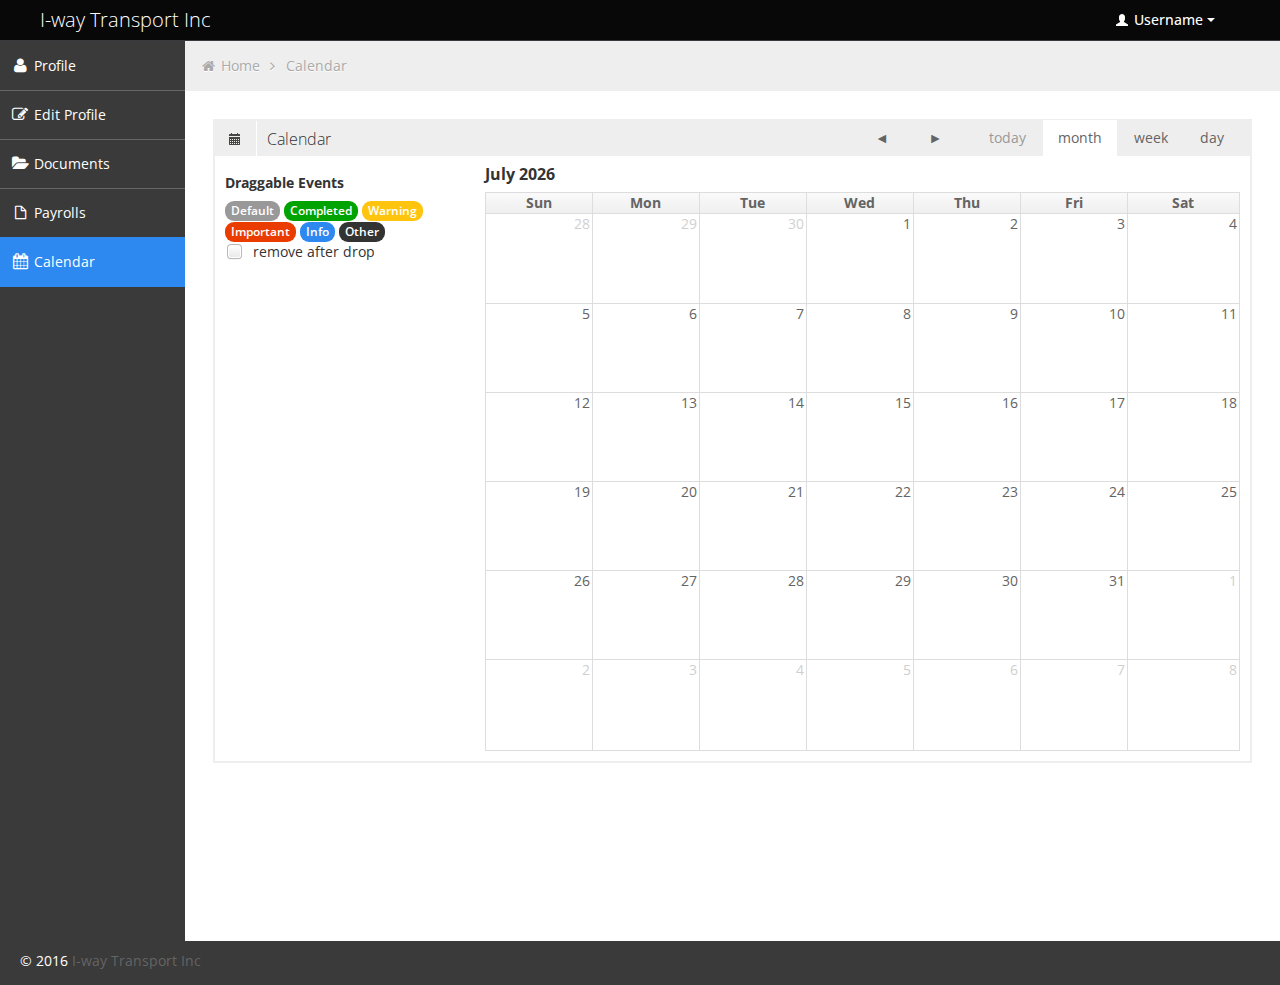
<file: Dashboard/calendar.html>
<!DOCTYPE html>
<html lang="en">
<head>
	
	<!-- start: Meta -->
	<meta charset="utf-8">
	<title>I-waytrans</title>
	<meta name="description" content="Bootstrap Metro Dashboard">
	<meta name="author" content="Dennis Ji">
	<meta name="keyword" content="">
	<!-- end: Meta -->
	
	<!-- start: Mobile Specific -->
	<meta name="viewport" content="width=device-width, initial-scale=1">
	<!-- end: Mobile Specific -->
	
	<!-- start: CSS -->
	<link id="bootstrap-style" href="css/bootstrap.min.css" rel="stylesheet">
	<link href="css/bootstrap-responsive.min.css" rel="stylesheet">
	<link id="base-style" href="css/style.css" rel="stylesheet">
	<link id="base-style-responsive" href="css/style-responsive.css" rel="stylesheet">
	<link href='http://fonts.googleapis.com/css?family=Open+Sans:300italic,400italic,600italic,700italic,800italic,400,300,600,700,800&subset=latin,cyrillic-ext,latin-ext' rel='stylesheet' type='text/css'>
	<!-- end: CSS -->
	

	<!-- The HTML5 shim, for IE6-8 support of HTML5 elements -->
	<!--[if lt IE 9]>
	  	<script src="http://html5shim.googlecode.com/svn/trunk/html5.js"></script>
		<link id="ie-style" href="css/ie.css" rel="stylesheet">
	<![endif]-->
	
	<!--[if IE 9]>
		<link id="ie9style" href="css/ie9.css" rel="stylesheet">
	<![endif]-->
		
	<!-- start: Favicon -->
	<link rel="shortcut icon" href="img/favicon.ico">
	<!-- end: Favicon -->
	
		
		
		
</head>

<body>
		<!-- start: Header -->
	<div class="navbar">
		<div class="navbar-inner">
			<div class="container-fluid">
				<a class="btn btn-navbar" data-toggle="collapse" data-target=".top-nav.nav-collapse,.sidebar-nav.nav-collapse">
					<span class="icon-bar"></span>
					<span class="icon-bar"></span>
					<span class="icon-bar"></span>
				</a>
				<a class="brand" href="index.html"><span>I-way Transport Inc</span></a>
								
				<!-- start: Header Menu -->
				<div class="nav-no-collapse header-nav">
					<ul class="nav pull-right">
						
						<!-- start: User Dropdown -->
						<li class="dropdown">
							<a class="btn dropdown-toggle" data-toggle="dropdown" href="#">
								<i class="halflings-icon white user"></i> Username
								<span class="caret"></span>
							</a>
							<ul class="dropdown-menu">
								<li class="dropdown-menu-title">
 									<span>Account Settings</span>
								</li>
								<li><a href="#"><i class="halflings-icon user"></i> Profile</a></li>
								<li><a href="login.html"><i class="halflings-icon off"></i> Logout</a></li>
							</ul>
						</li>
						<!-- end: User Dropdown -->
					</ul>
				</div>
				<!-- end: Header Menu -->
				
			</div>
		</div>
	</div>
	<!-- start: Header -->
	
		<div class="container-fluid-full">
		<div class="row-fluid">
				
			<!-- start: Main Menu -->
			<div id="sidebar-left" class="span2">
				<div class="nav-collapse sidebar-nav">
					<ul class="nav nav-tabs nav-stacked main-menu">
						<li><a href="profile.html"><i class="icon-user"></i><span class="hidden-tablet"> Profile</span></a></li>	
						<li><a href="edit_profile.html"><i class="icon-edit"></i><span class="hidden-tablet"> Edit Profile</span></a></li>
						<li><a href="documents.html"><i class="icon-folder-open"></i><span class="hidden-tablet"> Documents</span></a></li>
						<li><a href="payrolls.html"><i class="icon-file"></i><span class="hidden-tablet"> Payrolls</span></a></li>
						<li><a href="calendar.html"><i class="icon-calendar"></i><span class="hidden-tablet"> Calendar</span></a></li>
					</ul>
				</div>
			</div>
			<!-- end: Main Menu -->
			
		
			
			<noscript>
				<div class="alert alert-block span10">
					<h4 class="alert-heading">Warning!</h4>
					<p>You need to have <a href="http://en.wikipedia.org/wiki/JavaScript" target="_blank">JavaScript</a> enabled to use this site.</p>
				</div>
			</noscript>
			
			<!-- start: Content -->
			<div id="content" class="span10">
			
						
			<ul class="breadcrumb">
				<li>
					<i class="icon-home"></i>
					<a href="index.html">Home</a> 
					<i class="icon-angle-right"></i>
				</li>
				<li><a href="#">Calendar</a></li>
			</ul>

			<div class="row-fluid sortable">
				<div class="box span12">
				  <div class="box-header" data-original-title>
					  <h2><i class="halflings-icon calendar"></i><span class="break"></span>Calendar</h2>
				  </div>
				  <div class="box-content">
					<div id="external-events" class="span3 hidden-phone hidden-tablet">
						<h4>Draggable Events</h4>
						<div class="external-event badge">Default</div>
						<div class="external-event badge badge-success">Completed</div>
						<div class="external-event badge badge-warning">Warning</div>
						<div class="external-event badge badge-important">Important</div>
						<div class="external-event badge badge-info">Info</div>
						<div class="external-event badge badge-inverse">Other</div>
						<p>
						<label for="drop-remove"><input type="checkbox" id="drop-remove" /> remove after drop</label>
						</p>
						</div>

						<div id="calendar" class="span9"></div>

						<div class="clearfix"></div>
					</div>
				</div>
			</div><!--/row-->
		

	</div><!--/.fluid-container-->
	
			<!-- end: Content -->
		</div><!--/#content.span10-->
		</div><!--/fluid-row-->
		
	<div class="modal hide fade" id="myModal">
		<div class="modal-header">
			<button type="button" class="close" data-dismiss="modal">×</button>
			<h3>Settings</h3>
		</div>
		<div class="modal-body">
			<p>Here settings can be configured...</p>
		</div>
		<div class="modal-footer">
			<a href="#" class="btn" data-dismiss="modal">Close</a>
			<a href="#" class="btn btn-primary">Save changes</a>
		</div>
	</div>
	
	<div class="clearfix"></div>
	
	<footer>

		<p>
			<span style="text-align:left;float:left">&copy; 2016 <a href="" alt="">I-way Transport Inc</a></span>
			
		</p>

	</footer>
	
	<!-- start: JavaScript-->

		<script src="js/jquery-1.9.1.min.js"></script>
	<script src="js/jquery-migrate-1.0.0.min.js"></script>
	
		<script src="js/jquery-ui-1.10.0.custom.min.js"></script>
	
		<script src="js/jquery.ui.touch-punch.js"></script>
	
		<script src="js/modernizr.js"></script>
	
		<script src="js/bootstrap.min.js"></script>
	
		<script src="js/jquery.cookie.js"></script>
	
		<script src='js/fullcalendar.min.js'></script>
	
		<script src='js/jquery.dataTables.min.js'></script>

		<script src="js/excanvas.js"></script>
	<script src="js/jquery.flot.js"></script>
	<script src="js/jquery.flot.pie.js"></script>
	<script src="js/jquery.flot.stack.js"></script>
	<script src="js/jquery.flot.resize.min.js"></script>
	
		<script src="js/jquery.chosen.min.js"></script>
	
		<script src="js/jquery.uniform.min.js"></script>
		
		<script src="js/jquery.cleditor.min.js"></script>
	
		<script src="js/jquery.noty.js"></script>
	
		<script src="js/jquery.elfinder.min.js"></script>
	
		<script src="js/jquery.raty.min.js"></script>
	
		<script src="js/jquery.iphone.toggle.js"></script>
	
		<script src="js/jquery.uploadify-3.1.min.js"></script>
	
		<script src="js/jquery.gritter.min.js"></script>
	
		<script src="js/jquery.imagesloaded.js"></script>
	
		<script src="js/jquery.masonry.min.js"></script>
	
		<script src="js/jquery.knob.modified.js"></script>
	
		<script src="js/jquery.sparkline.min.js"></script>
	
		<script src="js/counter.js"></script>
	
		<script src="js/retina.js"></script>

		<script src="js/custom.js"></script>
	<!-- end: JavaScript-->
	
</body>
</html>
</file>
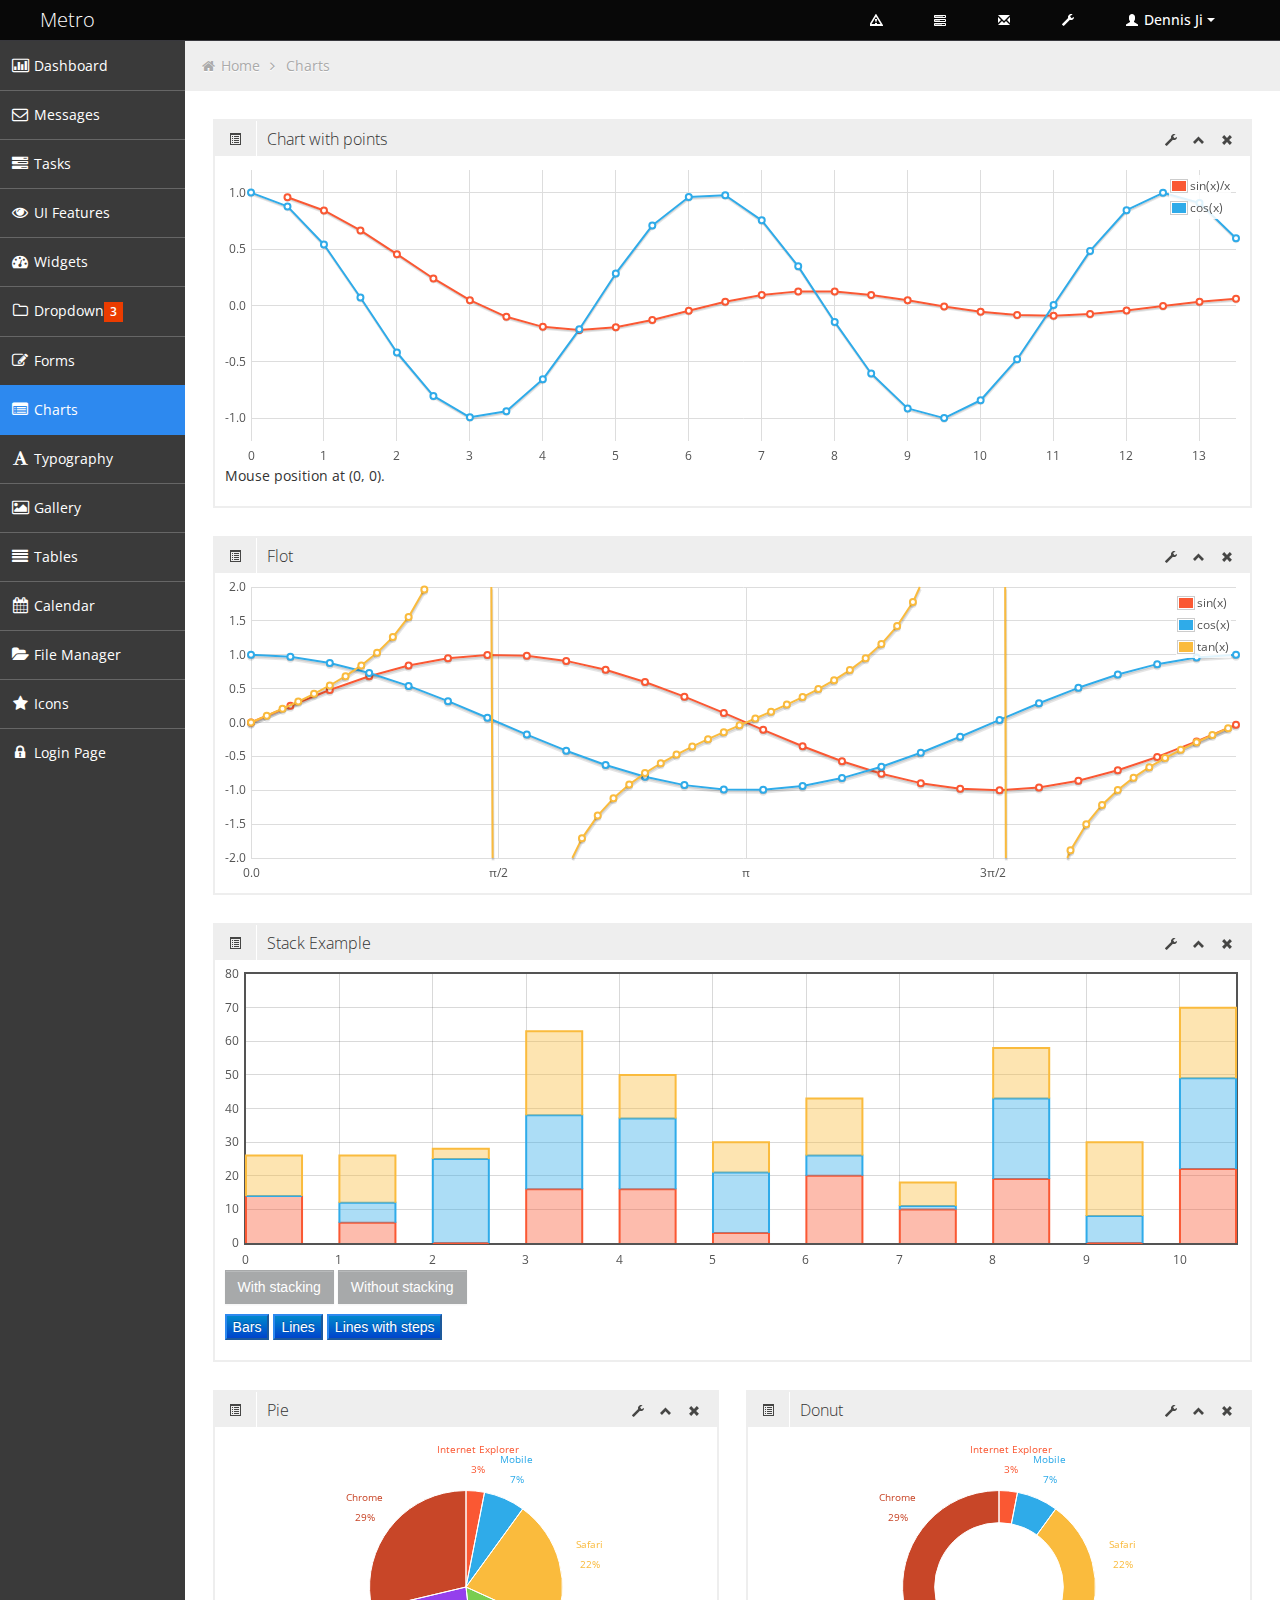
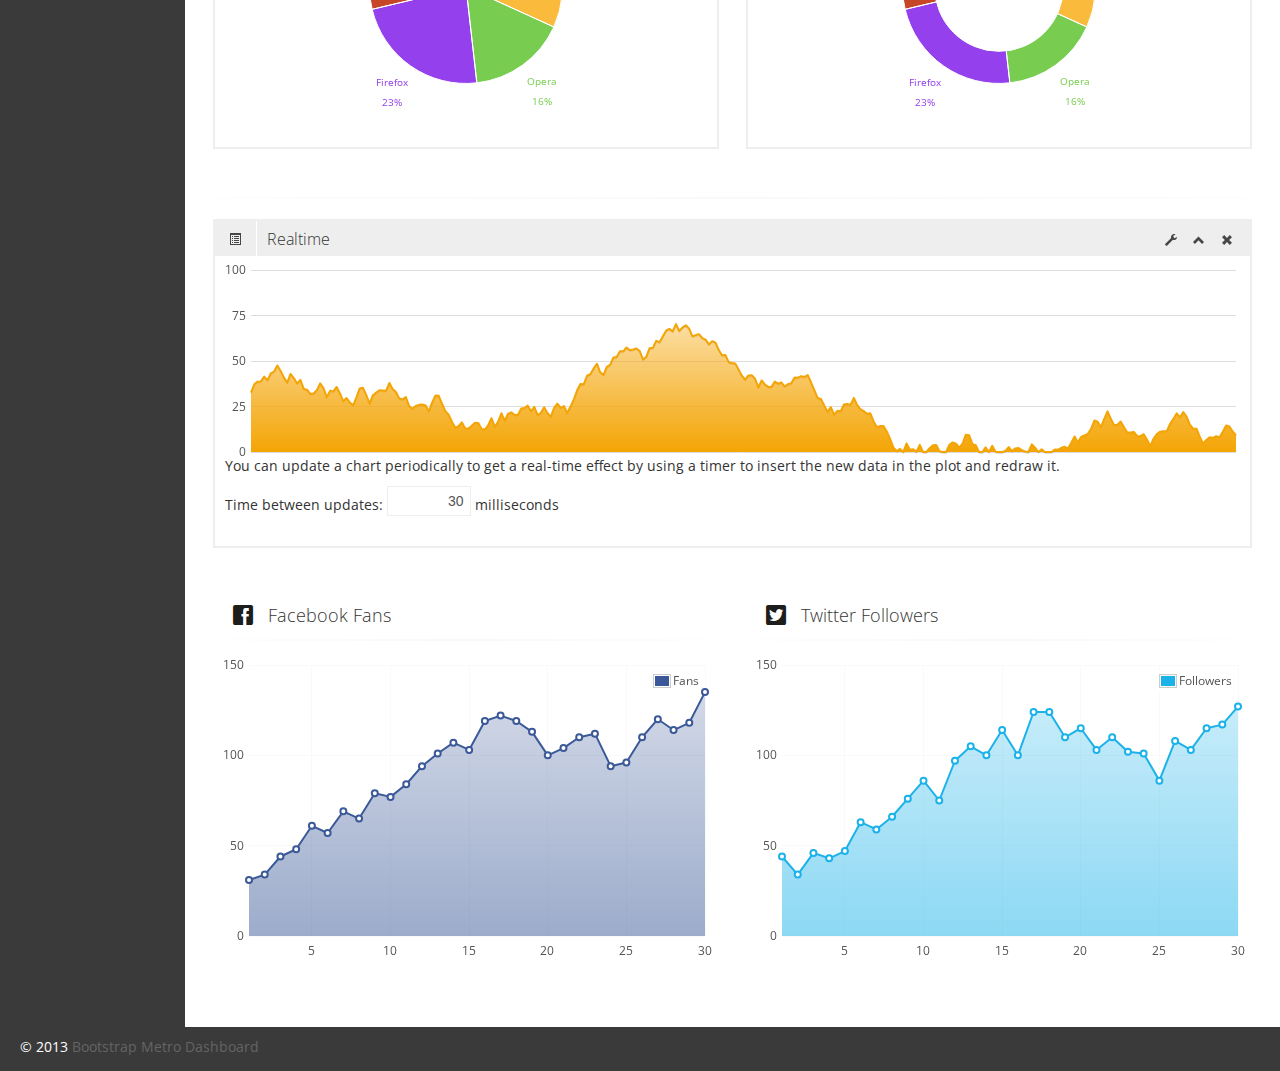
<file: Dashboard/chart.html>
<!DOCTYPE html>
<html lang="en">
<head>
	
	<!-- start: Meta -->
	<meta charset="utf-8">
	<title>Bootstrap Metro Dashboard by Dennis Ji for ARM demo</title>
	<meta name="description" content="Bootstrap Metro Dashboard">
	<meta name="author" content="Dennis Ji">
	<meta name="keyword" content="Metro, Metro UI, Dashboard, Bootstrap, Admin, Template, Theme, Responsive, Fluid, Retina">
	<!-- end: Meta -->
	
	<!-- start: Mobile Specific -->
	<meta name="viewport" content="width=device-width, initial-scale=1">
	<!-- end: Mobile Specific -->
	
	<!-- start: CSS -->
	<link id="bootstrap-style" href="css/bootstrap.min.css" rel="stylesheet">
	<link href="css/bootstrap-responsive.min.css" rel="stylesheet">
	<link id="base-style" href="css/style.css" rel="stylesheet">
	<link id="base-style-responsive" href="css/style-responsive.css" rel="stylesheet">
	<link href='http://fonts.googleapis.com/css?family=Open+Sans:300italic,400italic,600italic,700italic,800italic,400,300,600,700,800&subset=latin,cyrillic-ext,latin-ext' rel='stylesheet' type='text/css'>
	<!-- end: CSS -->
	

	<!-- The HTML5 shim, for IE6-8 support of HTML5 elements -->
	<!--[if lt IE 9]>
	  	<script src="http://html5shim.googlecode.com/svn/trunk/html5.js"></script>
		<link id="ie-style" href="css/ie.css" rel="stylesheet">
	<![endif]-->
	
	<!--[if IE 9]>
		<link id="ie9style" href="css/ie9.css" rel="stylesheet">
	<![endif]-->
		
	<!-- start: Favicon -->
	<link rel="shortcut icon" href="img/favicon.ico">
	<!-- end: Favicon -->
	
		
		
		
</head>

<body>
		<!-- start: Header -->
	<div class="navbar">
		<div class="navbar-inner">
			<div class="container-fluid">
				<a class="btn btn-navbar" data-toggle="collapse" data-target=".top-nav.nav-collapse,.sidebar-nav.nav-collapse">
					<span class="icon-bar"></span>
					<span class="icon-bar"></span>
					<span class="icon-bar"></span>
				</a>
				<a class="brand" href="index.html"><span>Metro</span></a>
								
				<!-- start: Header Menu -->
				<div class="nav-no-collapse header-nav">
					<ul class="nav pull-right">
						<li class="dropdown hidden-phone">
							<a class="btn dropdown-toggle" data-toggle="dropdown" href="#">
								<i class="halflings-icon white warning-sign"></i>
							</a>
							<ul class="dropdown-menu notifications">
								<li class="dropdown-menu-title">
 									<span>You have 11 notifications</span>
									<a href="#refresh"><i class="icon-repeat"></i></a>
								</li>	
                            	<li>
                                    <a href="#">
										<span class="icon blue"><i class="icon-user"></i></span>
										<span class="message">New user registration</span>
										<span class="time">1 min</span> 
                                    </a>
                                </li>
								<li>
                                    <a href="#">
										<span class="icon green"><i class="icon-comment-alt"></i></span>
										<span class="message">New comment</span>
										<span class="time">7 min</span> 
                                    </a>
                                </li>
								<li>
                                    <a href="#">
										<span class="icon green"><i class="icon-comment-alt"></i></span>
										<span class="message">New comment</span>
										<span class="time">8 min</span> 
                                    </a>
                                </li>
								<li>
                                    <a href="#">
										<span class="icon green"><i class="icon-comment-alt"></i></span>
										<span class="message">New comment</span>
										<span class="time">16 min</span> 
                                    </a>
                                </li>
								<li>
                                    <a href="#">
										<span class="icon blue"><i class="icon-user"></i></span>
										<span class="message">New user registration</span>
										<span class="time">36 min</span> 
                                    </a>
                                </li>
								<li>
                                    <a href="#">
										<span class="icon yellow"><i class="icon-shopping-cart"></i></span>
										<span class="message">2 items sold</span>
										<span class="time">1 hour</span> 
                                    </a>
                                </li>
								<li class="warning">
                                    <a href="#">
										<span class="icon red"><i class="icon-user"></i></span>
										<span class="message">User deleted account</span>
										<span class="time">2 hour</span> 
                                    </a>
                                </li>
								<li class="warning">
                                    <a href="#">
										<span class="icon red"><i class="icon-shopping-cart"></i></span>
										<span class="message">New comment</span>
										<span class="time">6 hour</span> 
                                    </a>
                                </li>
								<li>
                                    <a href="#">
										<span class="icon green"><i class="icon-comment-alt"></i></span>
										<span class="message">New comment</span>
										<span class="time">yesterday</span> 
                                    </a>
                                </li>
								<li>
                                    <a href="#">
										<span class="icon blue"><i class="icon-user"></i></span>
										<span class="message">New user registration</span>
										<span class="time">yesterday</span> 
                                    </a>
                                </li>
                                <li class="dropdown-menu-sub-footer">
                            		<a>View all notifications</a>
								</li>	
							</ul>
						</li>
						<!-- start: Notifications Dropdown -->
						<li class="dropdown hidden-phone">
							<a class="btn dropdown-toggle" data-toggle="dropdown" href="#">
								<i class="halflings-icon white tasks"></i>
							</a>
							<ul class="dropdown-menu tasks">
								<li class="dropdown-menu-title">
 									<span>You have 17 tasks in progress</span>
									<a href="#refresh"><i class="icon-repeat"></i></a>
								</li>
								<li>
                                    <a href="#">
										<span class="header">
											<span class="title">iOS Development</span>
											<span class="percent"></span>
										</span>
                                        <div class="taskProgress progressSlim red">80</div> 
                                    </a>
                                </li>
                                <li>
                                    <a href="#">
										<span class="header">
											<span class="title">Android Development</span>
											<span class="percent"></span>
										</span>
                                        <div class="taskProgress progressSlim green">47</div> 
                                    </a>
                                </li>
                                <li>
                                    <a href="#">
										<span class="header">
											<span class="title">ARM Development</span>
											<span class="percent"></span>
										</span>
                                        <div class="taskProgress progressSlim yellow">32</div> 
                                    </a>
                                </li>
								<li>
                                    <a href="#">
										<span class="header">
											<span class="title">ARM Development</span>
											<span class="percent"></span>
										</span>
                                        <div class="taskProgress progressSlim greenLight">63</div> 
                                    </a>
                                </li>
                                <li>
                                    <a href="#">
										<span class="header">
											<span class="title">ARM Development</span>
											<span class="percent"></span>
										</span>
                                        <div class="taskProgress progressSlim orange">80</div> 
                                    </a>
                                </li>
								<li>
                            		<a class="dropdown-menu-sub-footer">View all tasks</a>
								</li>	
							</ul>
						</li>
						<!-- end: Notifications Dropdown -->
						<!-- start: Message Dropdown -->
						<li class="dropdown hidden-phone">
							<a class="btn dropdown-toggle" data-toggle="dropdown" href="#">
								<i class="halflings-icon white envelope"></i>
							</a>
							<ul class="dropdown-menu messages">
								<li class="dropdown-menu-title">
 									<span>You have 9 messages</span>
									<a href="#refresh"><i class="icon-repeat"></i></a>
								</li>	
                            	<li>
                                    <a href="#">
										<span class="avatar"><img src="img/avatar.jpg" alt="Avatar"></span>
										<span class="header">
											<span class="from">
										    	Dennis Ji
										     </span>
											<span class="time">
										    	6 min
										    </span>
										</span>
                                        <span class="message">
                                            Lorem ipsum dolor sit amet consectetur adipiscing elit, et al commore
                                        </span>  
                                    </a>
                                </li>
                                <li>
                                    <a href="#">
										<span class="avatar"><img src="img/avatar.jpg" alt="Avatar"></span>
										<span class="header">
											<span class="from">
										    	Dennis Ji
										     </span>
											<span class="time">
										    	56 min
										    </span>
										</span>
                                        <span class="message">
                                            Lorem ipsum dolor sit amet consectetur adipiscing elit, et al commore
                                        </span>  
                                    </a>
                                </li>
                                <li>
                                    <a href="#">
										<span class="avatar"><img src="img/avatar.jpg" alt="Avatar"></span>
										<span class="header">
											<span class="from">
										    	Dennis Ji
										     </span>
											<span class="time">
										    	3 hours
										    </span>
										</span>
                                        <span class="message">
                                            Lorem ipsum dolor sit amet consectetur adipiscing elit, et al commore
                                        </span>  
                                    </a>
                                </li>
								<li>
                                    <a href="#">
										<span class="avatar"><img src="img/avatar.jpg" alt="Avatar"></span>
										<span class="header">
											<span class="from">
										    	Dennis Ji
										     </span>
											<span class="time">
										    	yesterday
										    </span>
										</span>
                                        <span class="message">
                                            Lorem ipsum dolor sit amet consectetur adipiscing elit, et al commore
                                        </span>  
                                    </a>
                                </li>
                                <li>
                                    <a href="#">
										<span class="avatar"><img src="img/avatar.jpg" alt="Avatar"></span>
										<span class="header">
											<span class="from">
										    	Dennis Ji
										     </span>
											<span class="time">
										    	Jul 25, 2012
										    </span>
										</span>
                                        <span class="message">
                                            Lorem ipsum dolor sit amet consectetur adipiscing elit, et al commore
                                        </span>  
                                    </a>
                                </li>
								<li>
                            		<a class="dropdown-menu-sub-footer">View all messages</a>
								</li>	
							</ul>
						</li>
						<!-- end: Message Dropdown -->
						<li>
							<a class="btn" href="#">
								<i class="halflings-icon white wrench"></i>
							</a>
						</li>
						<!-- start: User Dropdown -->
						<li class="dropdown">
							<a class="btn dropdown-toggle" data-toggle="dropdown" href="#">
								<i class="halflings-icon white user"></i> Dennis Ji
								<span class="caret"></span>
							</a>
							<ul class="dropdown-menu">
								<li class="dropdown-menu-title">
 									<span>Account Settings</span>
								</li>
								<li><a href="#"><i class="halflings-icon user"></i> Profile</a></li>
								<li><a href="login.html"><i class="halflings-icon off"></i> Logout</a></li>
							</ul>
						</li>
						<!-- end: User Dropdown -->
					</ul>
				</div>
				<!-- end: Header Menu -->
				
			</div>
		</div>
	</div>
	<!-- start: Header -->
	
		<div class="container-fluid-full">
		<div class="row-fluid">
				
			<!-- start: Main Menu -->
			<div id="sidebar-left" class="span2">
				<div class="nav-collapse sidebar-nav">
					<ul class="nav nav-tabs nav-stacked main-menu">
						<li><a href="index.html"><i class="icon-bar-chart"></i><span class="hidden-tablet"> Dashboard</span></a></li>	
						<li><a href="messages.html"><i class="icon-envelope"></i><span class="hidden-tablet"> Messages</span></a></li>
						<li><a href="tasks.html"><i class="icon-tasks"></i><span class="hidden-tablet"> Tasks</span></a></li>
						<li><a href="ui.html"><i class="icon-eye-open"></i><span class="hidden-tablet"> UI Features</span></a></li>
						<li><a href="widgets.html"><i class="icon-dashboard"></i><span class="hidden-tablet"> Widgets</span></a></li>
						<li>
							<a class="dropmenu" href="#"><i class="icon-folder-close-alt"></i><span class="hidden-tablet"> Dropdown</span><span class="label label-important"> 3 </span></a>
							<ul>
								<li><a class="submenu" href="submenu.html"><i class="icon-file-alt"></i><span class="hidden-tablet"> Sub Menu 1</span></a></li>
								<li><a class="submenu" href="submenu2.html"><i class="icon-file-alt"></i><span class="hidden-tablet"> Sub Menu 2</span></a></li>
								<li><a class="submenu" href="submenu3.html"><i class="icon-file-alt"></i><span class="hidden-tablet"> Sub Menu 3</span></a></li>
							</ul>	
						</li>
						<li><a href="form.html"><i class="icon-edit"></i><span class="hidden-tablet"> Forms</span></a></li>
						<li><a href="chart.html"><i class="icon-list-alt"></i><span class="hidden-tablet"> Charts</span></a></li>
						<li><a href="typography.html"><i class="icon-font"></i><span class="hidden-tablet"> Typography</span></a></li>
						<li><a href="gallery.html"><i class="icon-picture"></i><span class="hidden-tablet"> Gallery</span></a></li>
						<li><a href="table.html"><i class="icon-align-justify"></i><span class="hidden-tablet"> Tables</span></a></li>
						<li><a href="calendar.html"><i class="icon-calendar"></i><span class="hidden-tablet"> Calendar</span></a></li>
						<li><a href="file-manager.html"><i class="icon-folder-open"></i><span class="hidden-tablet"> File Manager</span></a></li>
						<li><a href="icon.html"><i class="icon-star"></i><span class="hidden-tablet"> Icons</span></a></li>
						<li><a href="login.html"><i class="icon-lock"></i><span class="hidden-tablet"> Login Page</span></a></li>
					</ul>
				</div>
			</div>
			<!-- end: Main Menu -->
			
			<noscript>
				<div class="alert alert-block span10">
					<h4 class="alert-heading">Warning!</h4>
					<p>You need to have <a href="http://en.wikipedia.org/wiki/JavaScript" target="_blank">JavaScript</a> enabled to use this site.</p>
				</div>
			</noscript>
			
			<!-- start: Content -->
			<div id="content" class="span10">
			
						
			<ul class="breadcrumb">
				<li>
					<i class="icon-home"></i>
					<a href="index.html">Home</a> 
					<i class="icon-angle-right"></i>
				</li>
				<li><a href="#">Charts</a></li>
			</ul>

			<div class="row-fluid">
				
				<div class="box">
					<div class="box-header">
						<h2><i class="halflings-icon list-alt"></i><span class="break"></span>Chart with points</h2>
						<div class="box-icon">
							<a href="#" class="btn-setting"><i class="halflings-icon wrench"></i></a>
							<a href="#" class="btn-minimize"><i class="halflings-icon chevron-up"></i></a>
							<a href="#" class="btn-close"><i class="halflings-icon remove"></i></a>
						</div>
					</div>
					<div class="box-content">
						<div id="sincos"  class="center" style="height:300px;" ></div>
						<p id="hoverdata">Mouse position at (<span id="x">0</span>, <span id="y">0</span>). <span id="clickdata"></span></p>
					</div>
				</div>
				
				<div class="box">
					<div class="box-header">
						<h2><i class="halflings-icon list-alt"></i><span class="break"></span>Flot</h2>
						<div class="box-icon">
							<a href="#" class="btn-setting"><i class="halflings-icon wrench"></i></a>
							<a href="#" class="btn-minimize"><i class="halflings-icon chevron-up"></i></a>
							<a href="#" class="btn-close"><i class="halflings-icon remove"></i></a>
						</div>
					</div>
					<div class="box-content">
						<div id="flotchart" class="center" style="height:300px"></div>
					</div>
				</div>
				
				<div class="box">
					<div class="box-header">
						<h2><i class="halflings-icon list-alt"></i><span class="break"></span>Stack Example</h2>
						<div class="box-icon">
							<a href="#" class="btn-setting"><i class="halflings-icon wrench"></i></a>
							<a href="#" class="btn-minimize"><i class="halflings-icon chevron-up"></i></a>
							<a href="#" class="btn-close"><i class="halflings-icon remove"></i></a>
						</div>
					</div>
					<div class="box-content">
						 <div id="stackchart" class="center" style="height:300px;"></div>

						<p class="stackControls center">
							<input class="btn" type="button" value="With stacking">
							<input class="btn" type="button" value="Without stacking">
						</p>

						<p class="graphControls center">
							<input class="btn-primary" type="button" value="Bars">
							<input class="btn-primary" type="button" value="Lines">
							<input class="btn-primary" type="button" value="Lines with steps">
						</p>
					</div>
				</div>

			</div><!--/row-->
			
			<div class="row-fluid sortable">
				<div class="box span6">
					<div class="box-header">
						<h2><i class="halflings-icon list-alt"></i><span class="break"></span>Pie</h2>
						<div class="box-icon">
							<a href="#" class="btn-setting"><i class="halflings-icon wrench"></i></a>
							<a href="#" class="btn-minimize"><i class="halflings-icon chevron-up"></i></a>
							<a href="#" class="btn-close"><i class="halflings-icon remove"></i></a>
						</div>
					</div>
					<div class="box-content">
							<div id="piechart" style="height:300px"></div>
					</div>
				</div>
			
				<div class="box span6">
					<div class="box-header" data-original-title>
						<h2><i class="halflings-icon list-alt"></i><span class="break"></span>Donut</h2>
						<div class="box-icon">
							<a href="#" class="btn-setting"><i class="halflings-icon wrench"></i></a>
							<a href="#" class="btn-minimize"><i class="halflings-icon chevron-up"></i></a>
							<a href="#" class="btn-close"><i class="halflings-icon remove"></i></a>
						</div>
					</div>
					<div class="box-content">
						 <div id="donutchart" style="height: 300px;"></div>
					</div>
				</div>
			
			</div><!--/row-->
		
			<hr>
		
			<div class="row-fluid sortable">
				<div class="box span12">
					<div class="box-header">
						<h2><i class="halflings-icon list-alt"></i><span class="break"></span>Realtime</h2>
						<div class="box-icon">
							<a href="#" class="btn-setting"><i class="halflings-icon wrench"></i></a>
							<a href="#" class="btn-minimize"><i class="halflings-icon chevron-up"></i></a>
							<a href="#" class="btn-close"><i class="halflings-icon remove"></i></a>
						</div>
					</div>
					<div class="box-content">
						 <div id="realtimechart" style="height:190px;"></div>
						 <p>You can update a chart periodically to get a real-time effect by using a timer to insert the new data in the plot and redraw it.</p>
						 <p>Time between updates: <input id="updateInterval" type="text" value="" style="text-align: right; width:5em"> milliseconds</p>
					</div>
				</div>
			</div><!--/row-->
			
			<div class="row-fluid">
				
				<div class="widget span6" onTablet="span6" onDesktop="span6">
					<h2><span class="glyphicons facebook"><i></i></span>Facebook Fans</h2>
					<hr>
					<div class="content">
						<div id="facebookChart" style="height:300px" ></div>
					</div>
				</div><!--/span-->
				
				<div class="widget span6" onTablet="span6" onDesktop="span6">
					<h2><span class="glyphicons twitter"><i></i></span>Twitter Followers</h2>
					<hr>
					<div class="content">
						<div id="twitterChart" style="height:300px" ></div>
					</div>
				</div><!--/span-->
			
			</div>
		
		

	</div><!--/.fluid-container-->
	
			<!-- end: Content -->
		</div><!--/#content.span10-->
		</div><!--/fluid-row-->
		
	<div class="modal hide fade" id="myModal">
		<div class="modal-header">
			<button type="button" class="close" data-dismiss="modal">×</button>
			<h3>Settings</h3>
		</div>
		<div class="modal-body">
			<p>Here settings can be configured...</p>
		</div>
		<div class="modal-footer">
			<a href="#" class="btn" data-dismiss="modal">Close</a>
			<a href="#" class="btn btn-primary">Save changes</a>
		</div>
	</div>
	
	<div class="clearfix"></div>
	
	<footer>

		<p>
			<span style="text-align:left;float:left">&copy; 2013 <a href="http://jiji262.github.io/Bootstrap_Metro_Dashboard/" alt="Bootstrap_Metro_Dashboard">Bootstrap Metro Dashboard</a></span>
			
		</p>

	</footer>
	
	<!-- start: JavaScript-->

		<script src="js/jquery-1.9.1.min.js"></script>
	<script src="js/jquery-migrate-1.0.0.min.js"></script>
	
		<script src="js/jquery-ui-1.10.0.custom.min.js"></script>
	
		<script src="js/jquery.ui.touch-punch.js"></script>
	
		<script src="js/modernizr.js"></script>
	
		<script src="js/bootstrap.min.js"></script>
	
		<script src="js/jquery.cookie.js"></script>
	
		<script src='js/fullcalendar.min.js'></script>
	
		<script src='js/jquery.dataTables.min.js'></script>

		<script src="js/excanvas.js"></script>
	<script src="js/jquery.flot.js"></script>
	<script src="js/jquery.flot.pie.js"></script>
	<script src="js/jquery.flot.stack.js"></script>
	<script src="js/jquery.flot.resize.min.js"></script>
	
		<script src="js/jquery.chosen.min.js"></script>
	
		<script src="js/jquery.uniform.min.js"></script>
		
		<script src="js/jquery.cleditor.min.js"></script>
	
		<script src="js/jquery.noty.js"></script>
	
		<script src="js/jquery.elfinder.min.js"></script>
	
		<script src="js/jquery.raty.min.js"></script>
	
		<script src="js/jquery.iphone.toggle.js"></script>
	
		<script src="js/jquery.uploadify-3.1.min.js"></script>
	
		<script src="js/jquery.gritter.min.js"></script>
	
		<script src="js/jquery.imagesloaded.js"></script>
	
		<script src="js/jquery.masonry.min.js"></script>
	
		<script src="js/jquery.knob.modified.js"></script>
	
		<script src="js/jquery.sparkline.min.js"></script>
	
		<script src="js/counter.js"></script>
	
		<script src="js/retina.js"></script>

		<script src="js/custom.js"></script>
	<!-- end: JavaScript-->
	
</body>
</html>
</file>
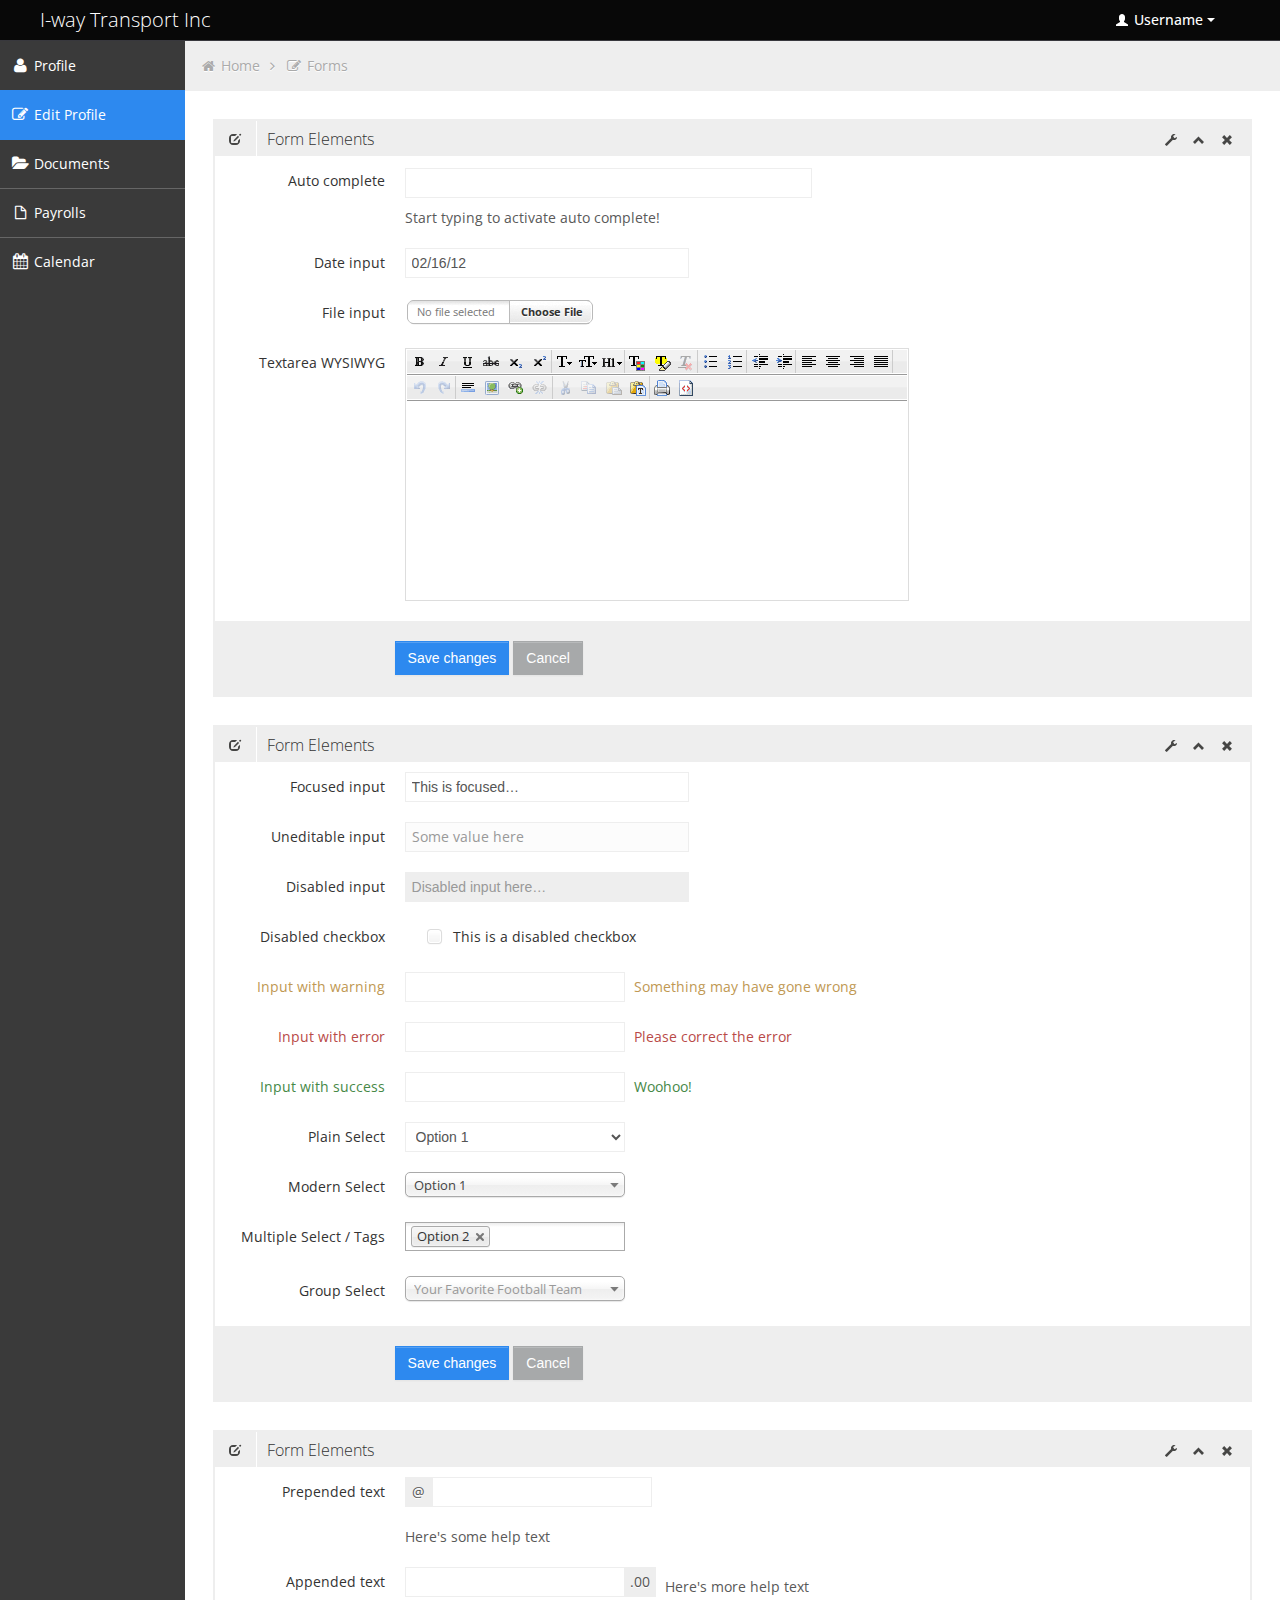
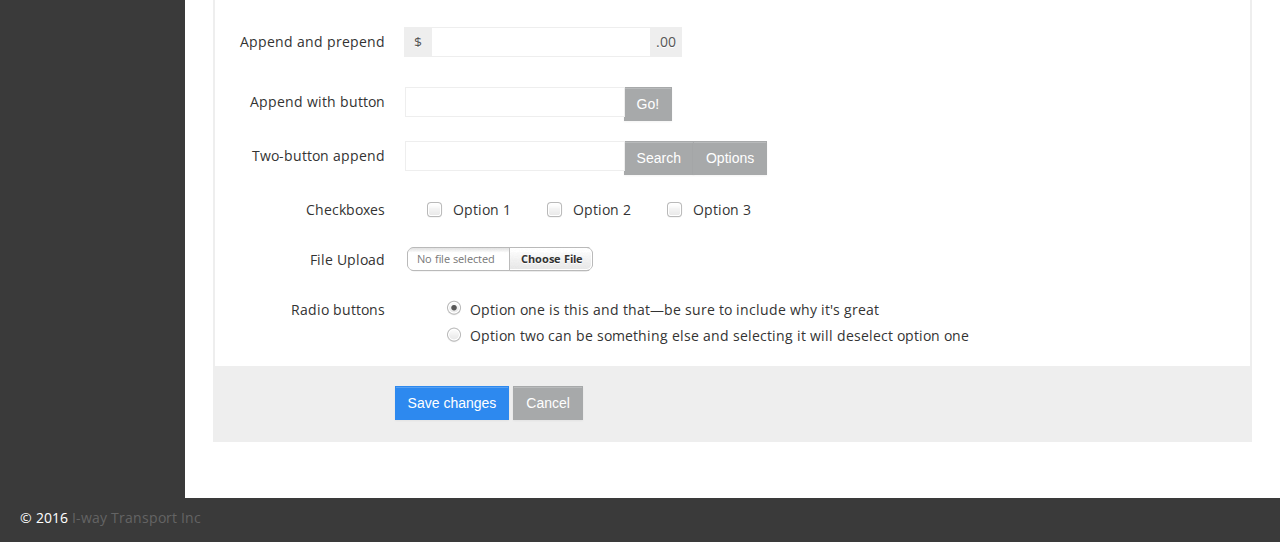
<file: Dashboard/edit_profile.html>
<!DOCTYPE html>
<html lang="en">
<head>
	
	<!-- start: Meta -->
	<meta charset="utf-8">
	<title>I-waytrans</title>
	<meta name="description" content="Bootstrap Metro Dashboard">
	<meta name="author" content="Dennis Ji">
	<meta name="keyword" content="">
	<!-- end: Meta -->
	
	<!-- start: Mobile Specific -->
	<meta name="viewport" content="width=device-width, initial-scale=1">
	<!-- end: Mobile Specific -->
	
	<!-- start: CSS -->
	<link id="bootstrap-style" href="css/bootstrap.min.css" rel="stylesheet">
	<link href="css/bootstrap-responsive.min.css" rel="stylesheet">
	<link id="base-style" href="css/style.css" rel="stylesheet">
	<link id="base-style-responsive" href="css/style-responsive.css" rel="stylesheet">
	<link href='http://fonts.googleapis.com/css?family=Open+Sans:300italic,400italic,600italic,700italic,800italic,400,300,600,700,800&subset=latin,cyrillic-ext,latin-ext' rel='stylesheet' type='text/css'>
	<!-- end: CSS -->
	

	<!-- The HTML5 shim, for IE6-8 support of HTML5 elements -->
	<!--[if lt IE 9]>
	  	<script src="http://html5shim.googlecode.com/svn/trunk/html5.js"></script>
		<link id="ie-style" href="css/ie.css" rel="stylesheet">
	<![endif]-->
	
	<!--[if IE 9]>
		<link id="ie9style" href="css/ie9.css" rel="stylesheet">
	<![endif]-->
		
	<!-- start: Favicon -->
	<link rel="shortcut icon" href="img/favicon.ico">
	<!-- end: Favicon -->
	
		
		
		
</head>

<body>
		<!-- start: Header -->
	<div class="navbar">
		<div class="navbar-inner">
			<div class="container-fluid">
				<a class="btn btn-navbar" data-toggle="collapse" data-target=".top-nav.nav-collapse,.sidebar-nav.nav-collapse">
					<span class="icon-bar"></span>
					<span class="icon-bar"></span>
					<span class="icon-bar"></span>
				</a>
				<a class="brand" href="index.html"><span>I-way Transport Inc</span></a>
								
				<!-- start: Header Menu -->
				<div class="nav-no-collapse header-nav">
					<ul class="nav pull-right">
						
						<!-- start: User Dropdown -->
						<li class="dropdown">
							<a class="btn dropdown-toggle" data-toggle="dropdown" href="#">
								<i class="halflings-icon white user"></i> Username
								<span class="caret"></span>
							</a>
							<ul class="dropdown-menu">
								<li class="dropdown-menu-title">
 									<span>Account Settings</span>
								</li>
								<li><a href="#"><i class="halflings-icon user"></i> Profile</a></li>
								<li><a href="login.html"><i class="halflings-icon off"></i> Logout</a></li>
							</ul>
						</li>
						<!-- end: User Dropdown -->
					</ul>
				</div>
				<!-- end: Header Menu -->
				
			</div>
		</div>
	</div>
	<!-- start: Header -->
	
		<div class="container-fluid-full">
		<div class="row-fluid">
				
			<!-- start: Main Menu -->
			<div id="sidebar-left" class="span2">
				<div class="nav-collapse sidebar-nav">
					<div class="nav-collapse sidebar-nav">
					<ul class="nav nav-tabs nav-stacked main-menu">
						<li><a href="profile.html"><i class="icon-user"></i><span class="hidden-tablet"> Profile</span></a></li>	
						<li><a href="edit_profile.html"><i class="icon-edit"></i><span class="hidden-tablet"> Edit Profile</span></a></li>
						<li><a href="documents.html"><i class="icon-folder-open"></i><span class="hidden-tablet"> Documents</span></a></li>
						<li><a href="payrolls.html"><i class="icon-file"></i><span class="hidden-tablet"> Payrolls</span></a></li>
						<li><a href="calendar.html"><i class="icon-calendar"></i><span class="hidden-tablet"> Calendar</span></a></li>
					</ul>
				</div>
				</div>
			</div>
			<!-- end: Main Menu -->
			
			<noscript>
				<div class="alert alert-block span10">
					<h4 class="alert-heading">Warning!</h4>
					<p>You need to have <a href="http://en.wikipedia.org/wiki/JavaScript" target="_blank">JavaScript</a> enabled to use this site.</p>
				</div>
			</noscript>
			
			<!-- start: Content -->
			<div id="content" class="span10">
			
			
			<ul class="breadcrumb">
				<li>
					<i class="icon-home"></i>
					<a href="index.html">Home</a>
					<i class="icon-angle-right"></i> 
				</li>
				<li>
					<i class="icon-edit"></i>
					<a href="#">Forms</a>
				</li>
			</ul>
			
			<div class="row-fluid sortable">
				<div class="box span12">
					<div class="box-header" data-original-title>
						<h2><i class="halflings-icon edit"></i><span class="break"></span>Form Elements</h2>
						<div class="box-icon">
							<a href="#" class="btn-setting"><i class="halflings-icon wrench"></i></a>
							<a href="#" class="btn-minimize"><i class="halflings-icon chevron-up"></i></a>
							<a href="#" class="btn-close"><i class="halflings-icon remove"></i></a>
						</div>
					</div>
					<div class="box-content">
						<form class="form-horizontal">
						  <fieldset>
							<div class="control-group">
							  <label class="control-label" for="typeahead">Auto complete </label>
							  <div class="controls">
								<input type="text" class="span6 typeahead" id="typeahead"  data-provide="typeahead" data-items="4" data-source='["Alabama","Alaska","Arizona","Arkansas","California","Colorado","Connecticut","Delaware","Florida","Georgia","Hawaii","Idaho","Illinois","Indiana","Iowa","Kansas","Kentucky","Louisiana","Maine","Maryland","Massachusetts","Michigan","Minnesota","Mississippi","Missouri","Montana","Nebraska","Nevada","New Hampshire","New Jersey","New Mexico","New York","North Dakota","North Carolina","Ohio","Oklahoma","Oregon","Pennsylvania","Rhode Island","South Carolina","South Dakota","Tennessee","Texas","Utah","Vermont","Virginia","Washington","West Virginia","Wisconsin","Wyoming"]'>
								<p class="help-block">Start typing to activate auto complete!</p>
							  </div>
							</div>
							<div class="control-group">
							  <label class="control-label" for="date01">Date input</label>
							  <div class="controls">
								<input type="text" class="input-xlarge datepicker" id="date01" value="02/16/12">
							  </div>
							</div>

							<div class="control-group">
							  <label class="control-label" for="fileInput">File input</label>
							  <div class="controls">
								<input class="input-file uniform_on" id="fileInput" type="file">
							  </div>
							</div>          
							<div class="control-group hidden-phone">
							  <label class="control-label" for="textarea2">Textarea WYSIWYG</label>
							  <div class="controls">
								<textarea class="cleditor" id="textarea2" rows="3"></textarea>
							  </div>
							</div>
							<div class="form-actions">
							  <button type="submit" class="btn btn-primary">Save changes</button>
							  <button type="reset" class="btn">Cancel</button>
							</div>
						  </fieldset>
						</form>   

					</div>
				</div><!--/span-->

			</div><!--/row-->

			<div class="row-fluid sortable">
				<div class="box span12">
					<div class="box-header" data-original-title>
						<h2><i class="halflings-icon edit"></i><span class="break"></span>Form Elements</h2>
						<div class="box-icon">
							<a href="#" class="btn-setting"><i class="halflings-icon wrench"></i></a>
							<a href="#" class="btn-minimize"><i class="halflings-icon chevron-up"></i></a>
							<a href="#" class="btn-close"><i class="halflings-icon remove"></i></a>
						</div>
					</div>
					<div class="box-content">
						<form class="form-horizontal">
							<fieldset>
							  <div class="control-group">
								<label class="control-label" for="focusedInput">Focused input</label>
								<div class="controls">
								  <input class="input-xlarge focused" id="focusedInput" type="text" value="This is focused…">
								</div>
							  </div>
							  <div class="control-group">
								<label class="control-label">Uneditable input</label>
								<div class="controls">
								  <span class="input-xlarge uneditable-input">Some value here</span>
								</div>
							  </div>
							  <div class="control-group">
								<label class="control-label" for="disabledInput">Disabled input</label>
								<div class="controls">
								  <input class="input-xlarge disabled" id="disabledInput" type="text" placeholder="Disabled input here…" disabled="">
								</div>
							  </div>
							  <div class="control-group">
								<label class="control-label" for="optionsCheckbox2">Disabled checkbox</label>
								<div class="controls">
								  <label class="checkbox">
									<input type="checkbox" id="optionsCheckbox2" value="option1" disabled="">
									This is a disabled checkbox
								  </label>
								</div>
							  </div>
							  <div class="control-group warning">
								<label class="control-label" for="inputWarning">Input with warning</label>
								<div class="controls">
								  <input type="text" id="inputWarning">
								  <span class="help-inline">Something may have gone wrong</span>
								</div>
							  </div>
							  <div class="control-group error">
								<label class="control-label" for="inputError">Input with error</label>
								<div class="controls">
								  <input type="text" id="inputError">
								  <span class="help-inline">Please correct the error</span>
								</div>
							  </div>
							  <div class="control-group success">
								<label class="control-label" for="inputSuccess">Input with success</label>
								<div class="controls">
								  <input type="text" id="inputSuccess">
								  <span class="help-inline">Woohoo!</span>
								</div>
							  </div>
							  <div class="control-group">
								<label class="control-label" for="selectError3">Plain Select</label>
								<div class="controls">
								  <select id="selectError3">
									<option>Option 1</option>
									<option>Option 2</option>
									<option>Option 3</option>
									<option>Option 4</option>
									<option>Option 5</option>
								  </select>
								</div>
							  </div>
							  <div class="control-group">
								<label class="control-label" for="selectError">Modern Select</label>
								<div class="controls">
								  <select id="selectError" data-rel="chosen">
									<option>Option 1</option>
									<option>Option 2</option>
									<option>Option 3</option>
									<option>Option 4</option>
									<option>Option 5</option>
								  </select>
								</div>
							  </div>
							  <div class="control-group">
								<label class="control-label" for="selectError1">Multiple Select / Tags</label>
								<div class="controls">
								  <select id="selectError1" multiple data-rel="chosen">
									<option>Option 1</option>
									<option selected>Option 2</option>
									<option>Option 3</option>
									<option>Option 4</option>
									<option>Option 5</option>
								  </select>
								</div>
							  </div>
							  <div class="control-group">
								<label class="control-label" for="selectError2">Group Select</label>
								<div class="controls">
									<select data-placeholder="Your Favorite Football Team" id="selectError2" data-rel="chosen">
										<option value=""></option>
										<optgroup label="NFC EAST">
										  <option>Dallas Cowboys</option>
										  <option>New York Giants</option>
										  <option>Philadelphia Eagles</option>
										  <option>Washington Redskins</option>
										</optgroup>
										<optgroup label="NFC NORTH">
										  <option>Chicago Bears</option>
										  <option>Detroit Lions</option>
										  <option>Green Bay Packers</option>
										  <option>Minnesota Vikings</option>
										</optgroup>
										<optgroup label="NFC SOUTH">
										  <option>Atlanta Falcons</option>
										  <option>Carolina Panthers</option>
										  <option>New Orleans Saints</option>
										  <option>Tampa Bay Buccaneers</option>
										</optgroup>
										<optgroup label="NFC WEST">
										  <option>Arizona Cardinals</option>
										  <option>St. Louis Rams</option>
										  <option>San Francisco 49ers</option>
										  <option>Seattle Seahawks</option>
										</optgroup>
										<optgroup label="AFC EAST">
										  <option>Buffalo Dennis Jis</option>
										  <option>Miami Dolphins</option>
										  <option>New England Patriots</option>
										  <option>New York Jets</option>
										</optgroup>
										<optgroup label="AFC NORTH">
										  <option>Baltimore Ravens</option>
										  <option>Cincinnati Bengals</option>
										  <option>Cleveland Browns</option>
										  <option>Pittsburgh Steelers</option>
										</optgroup>
										<optgroup label="AFC SOUTH">
										  <option>Houston Texans</option>
										  <option>Indianapolis Colts</option>
										  <option>Jacksonville Jaguars</option>
										  <option>Tennessee Titans</option>
										</optgroup>
										<optgroup label="AFC WEST">
										  <option>Denver Broncos</option>
										  <option>Kansas City Chiefs</option>
										  <option>Oakland Raiders</option>
										  <option>San Diego Chargers</option>
										</optgroup>
								  </select>
								</div>
							  </div>
							  <div class="form-actions">
								<button type="submit" class="btn btn-primary">Save changes</button>
								<button class="btn">Cancel</button>
							  </div>
							</fieldset>
						  </form>
					
					</div>
				</div><!--/span-->
			
			</div><!--/row-->
			
			<div class="row-fluid sortable">
				<div class="box span12">
					<div class="box-header" data-original-title>
						<h2><i class="halflings-icon edit"></i><span class="break"></span>Form Elements</h2>
						<div class="box-icon">
							<a href="#" class="btn-setting"><i class="halflings-icon wrench"></i></a>
							<a href="#" class="btn-minimize"><i class="halflings-icon chevron-up"></i></a>
							<a href="#" class="btn-close"><i class="halflings-icon remove"></i></a>
						</div>
					</div>
					<div class="box-content">
						<form class="form-horizontal">
							<fieldset>
							  <div class="control-group">
								<label class="control-label" for="prependedInput">Prepended text</label>
								<div class="controls">
								  <div class="input-prepend">
									<span class="add-on">@</span><input id="prependedInput" size="16" type="text">
								  </div>
								  <p class="help-block">Here's some help text</p>
								</div>
							  </div>
							  <div class="control-group">
								<label class="control-label" for="appendedInput">Appended text</label>
								<div class="controls">
								  <div class="input-append">
									<input id="appendedInput" size="16" type="text"><span class="add-on">.00</span>
								  </div>
								  <span class="help-inline">Here's more help text</span>
								</div>
							  </div>
							  <div class="control-group">
								<label class="control-label" for="appendedPrependedInput">Append and prepend</label>
								<div class="controls">
								  <div class="input-prepend input-append">
									<span class="add-on">$</span><input id="appendedPrependedInput" size="16" type="text"><span class="add-on">.00</span>
								  </div>
								</div>
							  </div>
							  <div class="control-group">
								<label class="control-label" for="appendedInputButton">Append with button</label>
								<div class="controls">
								  <div class="input-append">
									<input id="appendedInputButton" size="16" type="text"><button class="btn" type="button">Go!</button>
								  </div>
								</div>
							  </div>
							  <div class="control-group">
								<label class="control-label" for="appendedInputButtons">Two-button append</label>
								<div class="controls">
								  <div class="input-append">
									<input id="appendedInputButtons" size="16" type="text"><button class="btn" type="button">Search</button><button class="btn" type="button">Options</button>
								  </div>
								</div>
							  </div>
							  <div class="control-group">
								<label class="control-label">Checkboxes</label>
								<div class="controls">
								  <label class="checkbox inline">
									<input type="checkbox" id="inlineCheckbox1" value="option1"> Option 1
								  </label>
								  <label class="checkbox inline">
									<input type="checkbox" id="inlineCheckbox2" value="option2"> Option 2
								  </label>
								  <label class="checkbox inline">
									<input type="checkbox" id="inlineCheckbox3" value="option3"> Option 3
								  </label>
								</div>
							  </div>
							  <div class="control-group">
								<label class="control-label">File Upload</label>
								<div class="controls">
								  <input type="file">
								</div>
							  </div>
							  <div class="control-group">
								<label class="control-label">Radio buttons</label>
								<div class="controls">
								  <label class="radio">
									<input type="radio" name="optionsRadios" id="optionsRadios1" value="option1" checked="">
									Option one is this and that—be sure to include why it's great
								  </label>
								  <div style="clear:both"></div>
								  <label class="radio">
									<input type="radio" name="optionsRadios" id="optionsRadios2" value="option2">
									Option two can be something else and selecting it will deselect option one
								  </label>
								</div>
							  </div>
							  <div class="form-actions">
								<button type="submit" class="btn btn-primary">Save changes</button>
								<button class="btn">Cancel</button>
							  </div>
							</fieldset>
						</form>
					</div>
				</div><!--/span-->

			</div><!--/row-->
    

	</div><!--/.fluid-container-->
	
			<!-- end: Content -->
		</div><!--/#content.span10-->
		</div><!--/fluid-row-->
	<div class="modal hide fade" id="myModal">
		<div class="modal-header">
			<button type="button" class="close" data-dismiss="modal">×</button>
			<h3>Settings</h3>
		</div>
		<div class="modal-body">
			<p>Here settings can be configured...</p>
		</div>
		<div class="modal-footer">
			<a href="#" class="btn" data-dismiss="modal">Close</a>
			<a href="#" class="btn btn-primary">Save changes</a>
		</div>
	</div>
	
	<div class="clearfix"></div>
	
	<footer>

		<p>
			<span style="text-align:left;float:left">&copy; 2016 <a href="www.i-waytrans.com" alt="">I-way Transport Inc</a></span>
			
		</p>

	</footer>
	
	<!-- start: JavaScript-->

		<script src="js/jquery-1.9.1.min.js"></script>
	<script src="js/jquery-migrate-1.0.0.min.js"></script>
	
		<script src="js/jquery-ui-1.10.0.custom.min.js"></script>
	
		<script src="js/jquery.ui.touch-punch.js"></script>
	
		<script src="js/modernizr.js"></script>
	
		<script src="js/bootstrap.min.js"></script>
	
		<script src="js/jquery.cookie.js"></script>
	
		<script src='js/fullcalendar.min.js'></script>
	
		<script src='js/jquery.dataTables.min.js'></script>

		<script src="js/excanvas.js"></script>
	<script src="js/jquery.flot.js"></script>
	<script src="js/jquery.flot.pie.js"></script>
	<script src="js/jquery.flot.stack.js"></script>
	<script src="js/jquery.flot.resize.min.js"></script>
	
		<script src="js/jquery.chosen.min.js"></script>
	
		<script src="js/jquery.uniform.min.js"></script>
		
		<script src="js/jquery.cleditor.min.js"></script>
	
		<script src="js/jquery.noty.js"></script>
	
		<script src="js/jquery.elfinder.min.js"></script>
	
		<script src="js/jquery.raty.min.js"></script>
	
		<script src="js/jquery.iphone.toggle.js"></script>
	
		<script src="js/jquery.uploadify-3.1.min.js"></script>
	
		<script src="js/jquery.gritter.min.js"></script>
	
		<script src="js/jquery.imagesloaded.js"></script>
	
		<script src="js/jquery.masonry.min.js"></script>
	
		<script src="js/jquery.knob.modified.js"></script>
	
		<script src="js/jquery.sparkline.min.js"></script>
	
		<script src="js/counter.js"></script>
	
		<script src="js/retina.js"></script>

		<script src="js/custom.js"></script>
	<!-- end: JavaScript-->
	
</body>
</html>
</file>
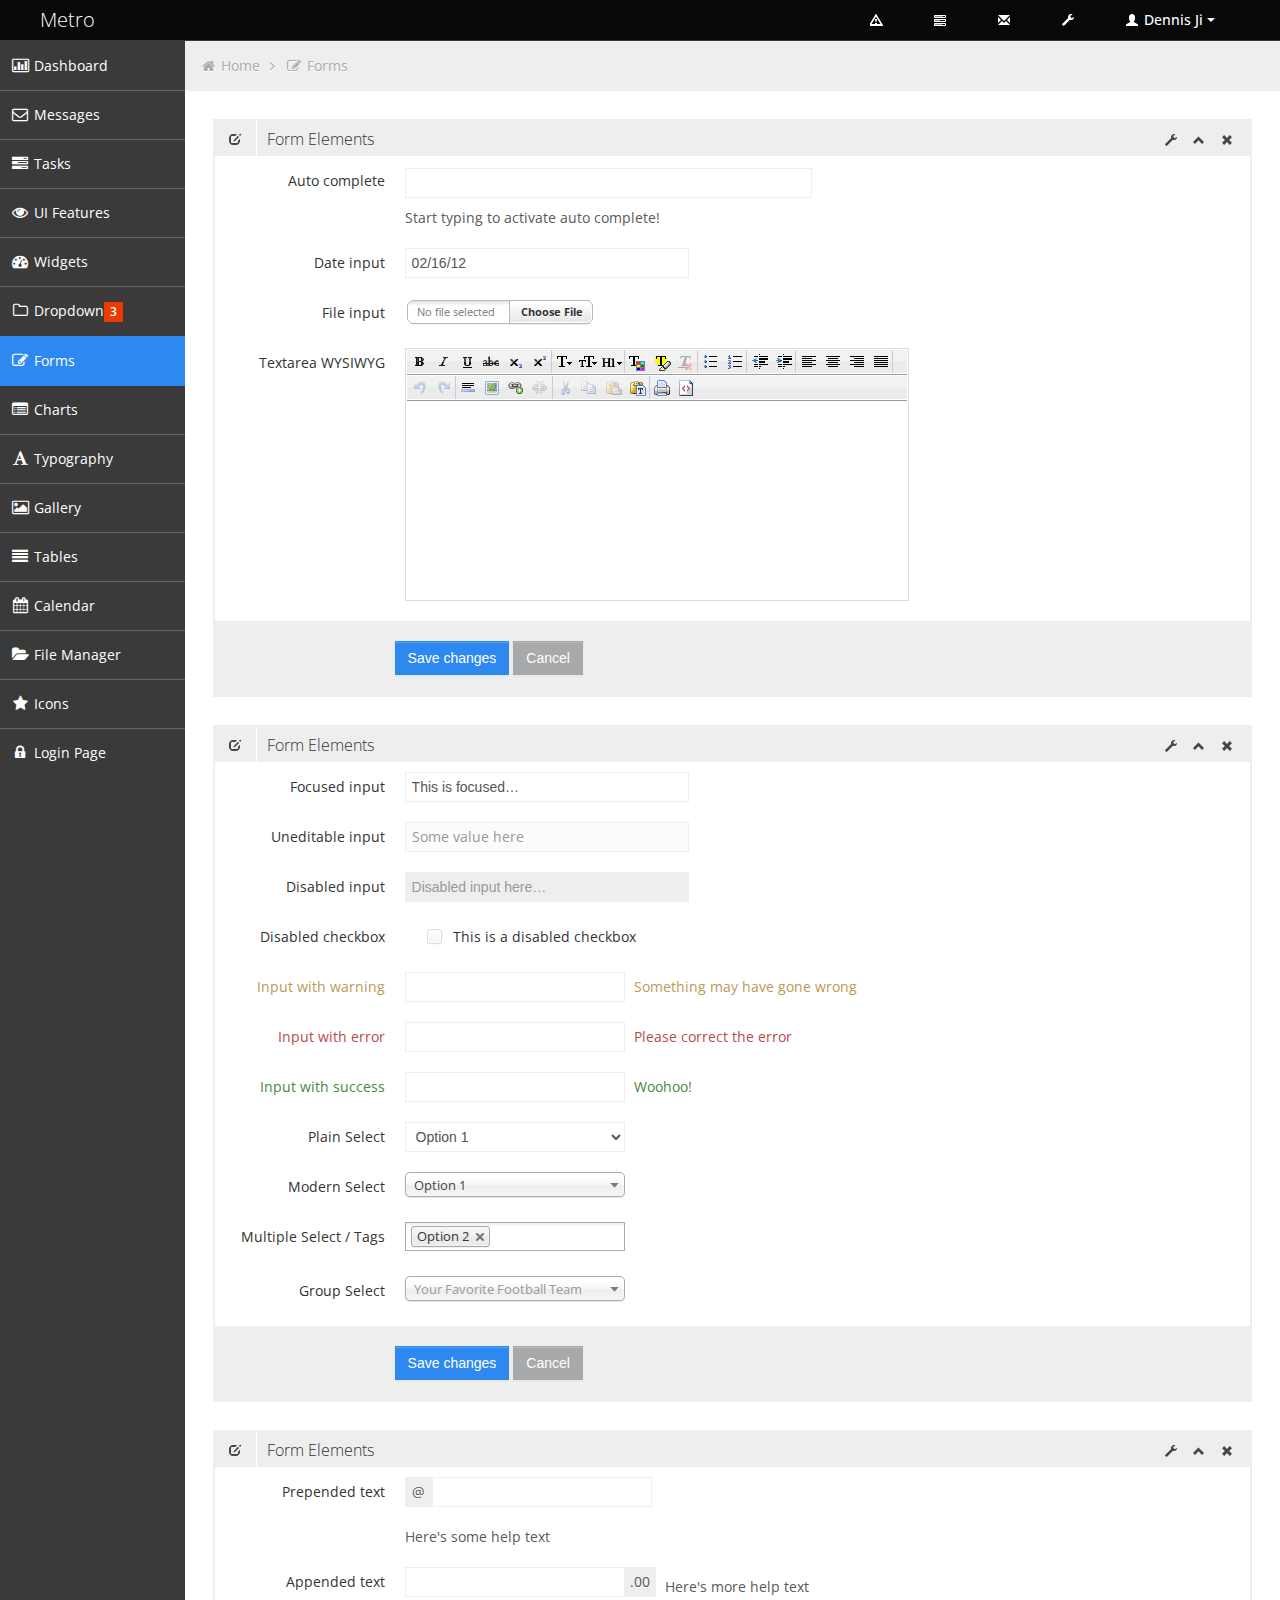
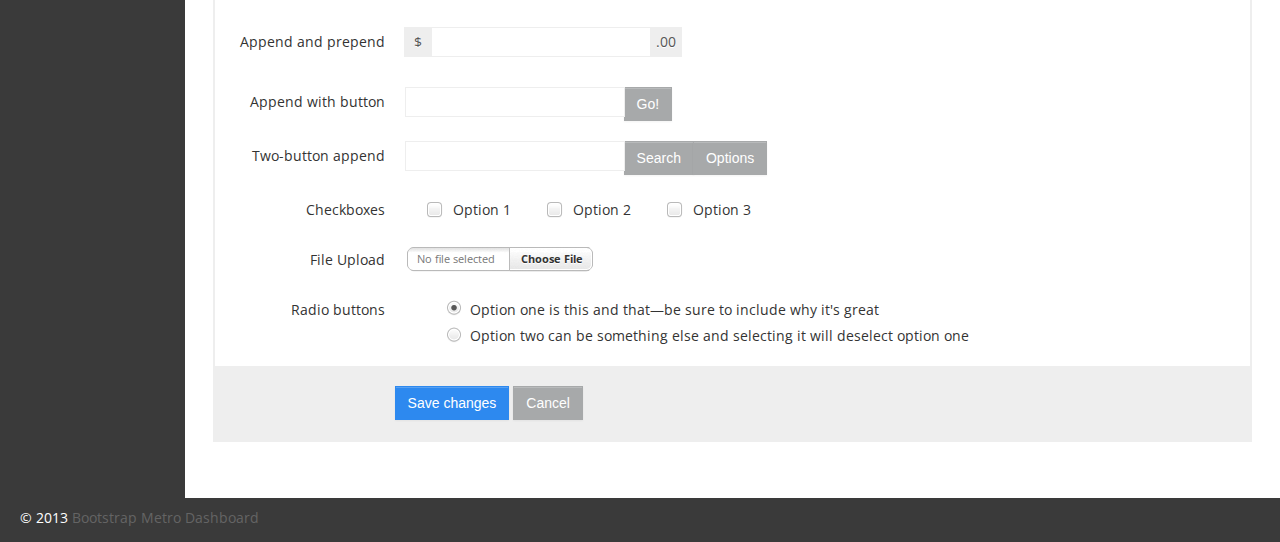
<file: Dashboard/form.html>
<!DOCTYPE html>
<html lang="en">
<head>
	
	<!-- start: Meta -->
	<meta charset="utf-8">
	<title>Bootstrap Metro Dashboard by Dennis Ji for ARM demo</title>
	<meta name="description" content="Bootstrap Metro Dashboard">
	<meta name="author" content="Dennis Ji">
	<meta name="keyword" content="Metro, Metro UI, Dashboard, Bootstrap, Admin, Template, Theme, Responsive, Fluid, Retina">
	<!-- end: Meta -->
	
	<!-- start: Mobile Specific -->
	<meta name="viewport" content="width=device-width, initial-scale=1">
	<!-- end: Mobile Specific -->
	
	<!-- start: CSS -->
	<link id="bootstrap-style" href="css/bootstrap.min.css" rel="stylesheet">
	<link href="css/bootstrap-responsive.min.css" rel="stylesheet">
	<link id="base-style" href="css/style.css" rel="stylesheet">
	<link id="base-style-responsive" href="css/style-responsive.css" rel="stylesheet">
	<link href='http://fonts.googleapis.com/css?family=Open+Sans:300italic,400italic,600italic,700italic,800italic,400,300,600,700,800&subset=latin,cyrillic-ext,latin-ext' rel='stylesheet' type='text/css'>
	<!-- end: CSS -->
	

	<!-- The HTML5 shim, for IE6-8 support of HTML5 elements -->
	<!--[if lt IE 9]>
	  	<script src="http://html5shim.googlecode.com/svn/trunk/html5.js"></script>
		<link id="ie-style" href="css/ie.css" rel="stylesheet">
	<![endif]-->
	
	<!--[if IE 9]>
		<link id="ie9style" href="css/ie9.css" rel="stylesheet">
	<![endif]-->
		
	<!-- start: Favicon -->
	<link rel="shortcut icon" href="img/favicon.ico">
	<!-- end: Favicon -->
	
		
		
		
</head>

<body>
		<!-- start: Header -->
	<div class="navbar">
		<div class="navbar-inner">
			<div class="container-fluid">
				<a class="btn btn-navbar" data-toggle="collapse" data-target=".top-nav.nav-collapse,.sidebar-nav.nav-collapse">
					<span class="icon-bar"></span>
					<span class="icon-bar"></span>
					<span class="icon-bar"></span>
				</a>
				<a class="brand" href="index.html"><span>Metro</span></a>
								
				<!-- start: Header Menu -->
				<div class="nav-no-collapse header-nav">
					<ul class="nav pull-right">
						<li class="dropdown hidden-phone">
							<a class="btn dropdown-toggle" data-toggle="dropdown" href="#">
								<i class="halflings-icon white warning-sign"></i>
							</a>
							<ul class="dropdown-menu notifications">
								<li class="dropdown-menu-title">
 									<span>You have 11 notifications</span>
									<a href="#refresh"><i class="icon-repeat"></i></a>
								</li>	
                            	<li>
                                    <a href="#">
										<span class="icon blue"><i class="icon-user"></i></span>
										<span class="message">New user registration</span>
										<span class="time">1 min</span> 
                                    </a>
                                </li>
								<li>
                                    <a href="#">
										<span class="icon green"><i class="icon-comment-alt"></i></span>
										<span class="message">New comment</span>
										<span class="time">7 min</span> 
                                    </a>
                                </li>
								<li>
                                    <a href="#">
										<span class="icon green"><i class="icon-comment-alt"></i></span>
										<span class="message">New comment</span>
										<span class="time">8 min</span> 
                                    </a>
                                </li>
								<li>
                                    <a href="#">
										<span class="icon green"><i class="icon-comment-alt"></i></span>
										<span class="message">New comment</span>
										<span class="time">16 min</span> 
                                    </a>
                                </li>
								<li>
                                    <a href="#">
										<span class="icon blue"><i class="icon-user"></i></span>
										<span class="message">New user registration</span>
										<span class="time">36 min</span> 
                                    </a>
                                </li>
								<li>
                                    <a href="#">
										<span class="icon yellow"><i class="icon-shopping-cart"></i></span>
										<span class="message">2 items sold</span>
										<span class="time">1 hour</span> 
                                    </a>
                                </li>
								<li class="warning">
                                    <a href="#">
										<span class="icon red"><i class="icon-user"></i></span>
										<span class="message">User deleted account</span>
										<span class="time">2 hour</span> 
                                    </a>
                                </li>
								<li class="warning">
                                    <a href="#">
										<span class="icon red"><i class="icon-shopping-cart"></i></span>
										<span class="message">New comment</span>
										<span class="time">6 hour</span> 
                                    </a>
                                </li>
								<li>
                                    <a href="#">
										<span class="icon green"><i class="icon-comment-alt"></i></span>
										<span class="message">New comment</span>
										<span class="time">yesterday</span> 
                                    </a>
                                </li>
								<li>
                                    <a href="#">
										<span class="icon blue"><i class="icon-user"></i></span>
										<span class="message">New user registration</span>
										<span class="time">yesterday</span> 
                                    </a>
                                </li>
                                <li class="dropdown-menu-sub-footer">
                            		<a>View all notifications</a>
								</li>	
							</ul>
						</li>
						<!-- start: Notifications Dropdown -->
						<li class="dropdown hidden-phone">
							<a class="btn dropdown-toggle" data-toggle="dropdown" href="#">
								<i class="halflings-icon white tasks"></i>
							</a>
							<ul class="dropdown-menu tasks">
								<li class="dropdown-menu-title">
 									<span>You have 17 tasks in progress</span>
									<a href="#refresh"><i class="icon-repeat"></i></a>
								</li>
								<li>
                                    <a href="#">
										<span class="header">
											<span class="title">iOS Development</span>
											<span class="percent"></span>
										</span>
                                        <div class="taskProgress progressSlim red">80</div> 
                                    </a>
                                </li>
                                <li>
                                    <a href="#">
										<span class="header">
											<span class="title">Android Development</span>
											<span class="percent"></span>
										</span>
                                        <div class="taskProgress progressSlim green">47</div> 
                                    </a>
                                </li>
                                <li>
                                    <a href="#">
										<span class="header">
											<span class="title">ARM Development</span>
											<span class="percent"></span>
										</span>
                                        <div class="taskProgress progressSlim yellow">32</div> 
                                    </a>
                                </li>
								<li>
                                    <a href="#">
										<span class="header">
											<span class="title">ARM Development</span>
											<span class="percent"></span>
										</span>
                                        <div class="taskProgress progressSlim greenLight">63</div> 
                                    </a>
                                </li>
                                <li>
                                    <a href="#">
										<span class="header">
											<span class="title">ARM Development</span>
											<span class="percent"></span>
										</span>
                                        <div class="taskProgress progressSlim orange">80</div> 
                                    </a>
                                </li>
								<li>
                            		<a class="dropdown-menu-sub-footer">View all tasks</a>
								</li>	
							</ul>
						</li>
						<!-- end: Notifications Dropdown -->
						<!-- start: Message Dropdown -->
						<li class="dropdown hidden-phone">
							<a class="btn dropdown-toggle" data-toggle="dropdown" href="#">
								<i class="halflings-icon white envelope"></i>
							</a>
							<ul class="dropdown-menu messages">
								<li class="dropdown-menu-title">
 									<span>You have 9 messages</span>
									<a href="#refresh"><i class="icon-repeat"></i></a>
								</li>	
                            	<li>
                                    <a href="#">
										<span class="avatar"><img src="img/avatar.jpg" alt="Avatar"></span>
										<span class="header">
											<span class="from">
										    	Dennis Ji
										     </span>
											<span class="time">
										    	6 min
										    </span>
										</span>
                                        <span class="message">
                                            Lorem ipsum dolor sit amet consectetur adipiscing elit, et al commore
                                        </span>  
                                    </a>
                                </li>
                                <li>
                                    <a href="#">
										<span class="avatar"><img src="img/avatar.jpg" alt="Avatar"></span>
										<span class="header">
											<span class="from">
										    	Dennis Ji
										     </span>
											<span class="time">
										    	56 min
										    </span>
										</span>
                                        <span class="message">
                                            Lorem ipsum dolor sit amet consectetur adipiscing elit, et al commore
                                        </span>  
                                    </a>
                                </li>
                                <li>
                                    <a href="#">
										<span class="avatar"><img src="img/avatar.jpg" alt="Avatar"></span>
										<span class="header">
											<span class="from">
										    	Dennis Ji
										     </span>
											<span class="time">
										    	3 hours
										    </span>
										</span>
                                        <span class="message">
                                            Lorem ipsum dolor sit amet consectetur adipiscing elit, et al commore
                                        </span>  
                                    </a>
                                </li>
								<li>
                                    <a href="#">
										<span class="avatar"><img src="img/avatar.jpg" alt="Avatar"></span>
										<span class="header">
											<span class="from">
										    	Dennis Ji
										     </span>
											<span class="time">
										    	yesterday
										    </span>
										</span>
                                        <span class="message">
                                            Lorem ipsum dolor sit amet consectetur adipiscing elit, et al commore
                                        </span>  
                                    </a>
                                </li>
                                <li>
                                    <a href="#">
										<span class="avatar"><img src="img/avatar.jpg" alt="Avatar"></span>
										<span class="header">
											<span class="from">
										    	Dennis Ji
										     </span>
											<span class="time">
										    	Jul 25, 2012
										    </span>
										</span>
                                        <span class="message">
                                            Lorem ipsum dolor sit amet consectetur adipiscing elit, et al commore
                                        </span>  
                                    </a>
                                </li>
								<li>
                            		<a class="dropdown-menu-sub-footer">View all messages</a>
								</li>	
							</ul>
						</li>
						<!-- end: Message Dropdown -->
						<li>
							<a class="btn" href="#">
								<i class="halflings-icon white wrench"></i>
							</a>
						</li>
						<!-- start: User Dropdown -->
						<li class="dropdown">
							<a class="btn dropdown-toggle" data-toggle="dropdown" href="#">
								<i class="halflings-icon white user"></i> Dennis Ji
								<span class="caret"></span>
							</a>
							<ul class="dropdown-menu">
								<li class="dropdown-menu-title">
 									<span>Account Settings</span>
								</li>
								<li><a href="#"><i class="halflings-icon user"></i> Profile</a></li>
								<li><a href="login.html"><i class="halflings-icon off"></i> Logout</a></li>
							</ul>
						</li>
						<!-- end: User Dropdown -->
					</ul>
				</div>
				<!-- end: Header Menu -->
				
			</div>
		</div>
	</div>
	<!-- start: Header -->
	
		<div class="container-fluid-full">
		<div class="row-fluid">
				
			<!-- start: Main Menu -->
			<div id="sidebar-left" class="span2">
				<div class="nav-collapse sidebar-nav">
					<ul class="nav nav-tabs nav-stacked main-menu">
						<li><a href="index.html"><i class="icon-bar-chart"></i><span class="hidden-tablet"> Dashboard</span></a></li>	
						<li><a href="messages.html"><i class="icon-envelope"></i><span class="hidden-tablet"> Messages</span></a></li>
						<li><a href="tasks.html"><i class="icon-tasks"></i><span class="hidden-tablet"> Tasks</span></a></li>
						<li><a href="ui.html"><i class="icon-eye-open"></i><span class="hidden-tablet"> UI Features</span></a></li>
						<li><a href="widgets.html"><i class="icon-dashboard"></i><span class="hidden-tablet"> Widgets</span></a></li>
						<li>
							<a class="dropmenu" href="#"><i class="icon-folder-close-alt"></i><span class="hidden-tablet"> Dropdown</span><span class="label label-important"> 3 </span></a>
							<ul>
								<li><a class="submenu" href="submenu.html"><i class="icon-file-alt"></i><span class="hidden-tablet"> Sub Menu 1</span></a></li>
								<li><a class="submenu" href="submenu2.html"><i class="icon-file-alt"></i><span class="hidden-tablet"> Sub Menu 2</span></a></li>
								<li><a class="submenu" href="submenu3.html"><i class="icon-file-alt"></i><span class="hidden-tablet"> Sub Menu 3</span></a></li>
							</ul>	
						</li>
						<li><a href="form.html"><i class="icon-edit"></i><span class="hidden-tablet"> Forms</span></a></li>
						<li><a href="chart.html"><i class="icon-list-alt"></i><span class="hidden-tablet"> Charts</span></a></li>
						<li><a href="typography.html"><i class="icon-font"></i><span class="hidden-tablet"> Typography</span></a></li>
						<li><a href="gallery.html"><i class="icon-picture"></i><span class="hidden-tablet"> Gallery</span></a></li>
						<li><a href="table.html"><i class="icon-align-justify"></i><span class="hidden-tablet"> Tables</span></a></li>
						<li><a href="calendar.html"><i class="icon-calendar"></i><span class="hidden-tablet"> Calendar</span></a></li>
						<li><a href="file-manager.html"><i class="icon-folder-open"></i><span class="hidden-tablet"> File Manager</span></a></li>
						<li><a href="icon.html"><i class="icon-star"></i><span class="hidden-tablet"> Icons</span></a></li>
						<li><a href="login.html"><i class="icon-lock"></i><span class="hidden-tablet"> Login Page</span></a></li>
					</ul>
				</div>
			</div>
			<!-- end: Main Menu -->
			
			<noscript>
				<div class="alert alert-block span10">
					<h4 class="alert-heading">Warning!</h4>
					<p>You need to have <a href="http://en.wikipedia.org/wiki/JavaScript" target="_blank">JavaScript</a> enabled to use this site.</p>
				</div>
			</noscript>
			
			<!-- start: Content -->
			<div id="content" class="span10">
			
			
			<ul class="breadcrumb">
				<li>
					<i class="icon-home"></i>
					<a href="index.html">Home</a>
					<i class="icon-angle-right"></i> 
				</li>
				<li>
					<i class="icon-edit"></i>
					<a href="#">Forms</a>
				</li>
			</ul>
			
			<div class="row-fluid sortable">
				<div class="box span12">
					<div class="box-header" data-original-title>
						<h2><i class="halflings-icon edit"></i><span class="break"></span>Form Elements</h2>
						<div class="box-icon">
							<a href="#" class="btn-setting"><i class="halflings-icon wrench"></i></a>
							<a href="#" class="btn-minimize"><i class="halflings-icon chevron-up"></i></a>
							<a href="#" class="btn-close"><i class="halflings-icon remove"></i></a>
						</div>
					</div>
					<div class="box-content">
						<form class="form-horizontal">
						  <fieldset>
							<div class="control-group">
							  <label class="control-label" for="typeahead">Auto complete </label>
							  <div class="controls">
								<input type="text" class="span6 typeahead" id="typeahead"  data-provide="typeahead" data-items="4" data-source='["Alabama","Alaska","Arizona","Arkansas","California","Colorado","Connecticut","Delaware","Florida","Georgia","Hawaii","Idaho","Illinois","Indiana","Iowa","Kansas","Kentucky","Louisiana","Maine","Maryland","Massachusetts","Michigan","Minnesota","Mississippi","Missouri","Montana","Nebraska","Nevada","New Hampshire","New Jersey","New Mexico","New York","North Dakota","North Carolina","Ohio","Oklahoma","Oregon","Pennsylvania","Rhode Island","South Carolina","South Dakota","Tennessee","Texas","Utah","Vermont","Virginia","Washington","West Virginia","Wisconsin","Wyoming"]'>
								<p class="help-block">Start typing to activate auto complete!</p>
							  </div>
							</div>
							<div class="control-group">
							  <label class="control-label" for="date01">Date input</label>
							  <div class="controls">
								<input type="text" class="input-xlarge datepicker" id="date01" value="02/16/12">
							  </div>
							</div>

							<div class="control-group">
							  <label class="control-label" for="fileInput">File input</label>
							  <div class="controls">
								<input class="input-file uniform_on" id="fileInput" type="file">
							  </div>
							</div>          
							<div class="control-group hidden-phone">
							  <label class="control-label" for="textarea2">Textarea WYSIWYG</label>
							  <div class="controls">
								<textarea class="cleditor" id="textarea2" rows="3"></textarea>
							  </div>
							</div>
							<div class="form-actions">
							  <button type="submit" class="btn btn-primary">Save changes</button>
							  <button type="reset" class="btn">Cancel</button>
							</div>
						  </fieldset>
						</form>   

					</div>
				</div><!--/span-->

			</div><!--/row-->

			<div class="row-fluid sortable">
				<div class="box span12">
					<div class="box-header" data-original-title>
						<h2><i class="halflings-icon edit"></i><span class="break"></span>Form Elements</h2>
						<div class="box-icon">
							<a href="#" class="btn-setting"><i class="halflings-icon wrench"></i></a>
							<a href="#" class="btn-minimize"><i class="halflings-icon chevron-up"></i></a>
							<a href="#" class="btn-close"><i class="halflings-icon remove"></i></a>
						</div>
					</div>
					<div class="box-content">
						<form class="form-horizontal">
							<fieldset>
							  <div class="control-group">
								<label class="control-label" for="focusedInput">Focused input</label>
								<div class="controls">
								  <input class="input-xlarge focused" id="focusedInput" type="text" value="This is focused…">
								</div>
							  </div>
							  <div class="control-group">
								<label class="control-label">Uneditable input</label>
								<div class="controls">
								  <span class="input-xlarge uneditable-input">Some value here</span>
								</div>
							  </div>
							  <div class="control-group">
								<label class="control-label" for="disabledInput">Disabled input</label>
								<div class="controls">
								  <input class="input-xlarge disabled" id="disabledInput" type="text" placeholder="Disabled input here…" disabled="">
								</div>
							  </div>
							  <div class="control-group">
								<label class="control-label" for="optionsCheckbox2">Disabled checkbox</label>
								<div class="controls">
								  <label class="checkbox">
									<input type="checkbox" id="optionsCheckbox2" value="option1" disabled="">
									This is a disabled checkbox
								  </label>
								</div>
							  </div>
							  <div class="control-group warning">
								<label class="control-label" for="inputWarning">Input with warning</label>
								<div class="controls">
								  <input type="text" id="inputWarning">
								  <span class="help-inline">Something may have gone wrong</span>
								</div>
							  </div>
							  <div class="control-group error">
								<label class="control-label" for="inputError">Input with error</label>
								<div class="controls">
								  <input type="text" id="inputError">
								  <span class="help-inline">Please correct the error</span>
								</div>
							  </div>
							  <div class="control-group success">
								<label class="control-label" for="inputSuccess">Input with success</label>
								<div class="controls">
								  <input type="text" id="inputSuccess">
								  <span class="help-inline">Woohoo!</span>
								</div>
							  </div>
							  <div class="control-group">
								<label class="control-label" for="selectError3">Plain Select</label>
								<div class="controls">
								  <select id="selectError3">
									<option>Option 1</option>
									<option>Option 2</option>
									<option>Option 3</option>
									<option>Option 4</option>
									<option>Option 5</option>
								  </select>
								</div>
							  </div>
							  <div class="control-group">
								<label class="control-label" for="selectError">Modern Select</label>
								<div class="controls">
								  <select id="selectError" data-rel="chosen">
									<option>Option 1</option>
									<option>Option 2</option>
									<option>Option 3</option>
									<option>Option 4</option>
									<option>Option 5</option>
								  </select>
								</div>
							  </div>
							  <div class="control-group">
								<label class="control-label" for="selectError1">Multiple Select / Tags</label>
								<div class="controls">
								  <select id="selectError1" multiple data-rel="chosen">
									<option>Option 1</option>
									<option selected>Option 2</option>
									<option>Option 3</option>
									<option>Option 4</option>
									<option>Option 5</option>
								  </select>
								</div>
							  </div>
							  <div class="control-group">
								<label class="control-label" for="selectError2">Group Select</label>
								<div class="controls">
									<select data-placeholder="Your Favorite Football Team" id="selectError2" data-rel="chosen">
										<option value=""></option>
										<optgroup label="NFC EAST">
										  <option>Dallas Cowboys</option>
										  <option>New York Giants</option>
										  <option>Philadelphia Eagles</option>
										  <option>Washington Redskins</option>
										</optgroup>
										<optgroup label="NFC NORTH">
										  <option>Chicago Bears</option>
										  <option>Detroit Lions</option>
										  <option>Green Bay Packers</option>
										  <option>Minnesota Vikings</option>
										</optgroup>
										<optgroup label="NFC SOUTH">
										  <option>Atlanta Falcons</option>
										  <option>Carolina Panthers</option>
										  <option>New Orleans Saints</option>
										  <option>Tampa Bay Buccaneers</option>
										</optgroup>
										<optgroup label="NFC WEST">
										  <option>Arizona Cardinals</option>
										  <option>St. Louis Rams</option>
										  <option>San Francisco 49ers</option>
										  <option>Seattle Seahawks</option>
										</optgroup>
										<optgroup label="AFC EAST">
										  <option>Buffalo Dennis Jis</option>
										  <option>Miami Dolphins</option>
										  <option>New England Patriots</option>
										  <option>New York Jets</option>
										</optgroup>
										<optgroup label="AFC NORTH">
										  <option>Baltimore Ravens</option>
										  <option>Cincinnati Bengals</option>
										  <option>Cleveland Browns</option>
										  <option>Pittsburgh Steelers</option>
										</optgroup>
										<optgroup label="AFC SOUTH">
										  <option>Houston Texans</option>
										  <option>Indianapolis Colts</option>
										  <option>Jacksonville Jaguars</option>
										  <option>Tennessee Titans</option>
										</optgroup>
										<optgroup label="AFC WEST">
										  <option>Denver Broncos</option>
										  <option>Kansas City Chiefs</option>
										  <option>Oakland Raiders</option>
										  <option>San Diego Chargers</option>
										</optgroup>
								  </select>
								</div>
							  </div>
							  <div class="form-actions">
								<button type="submit" class="btn btn-primary">Save changes</button>
								<button class="btn">Cancel</button>
							  </div>
							</fieldset>
						  </form>
					
					</div>
				</div><!--/span-->
			
			</div><!--/row-->
			
			<div class="row-fluid sortable">
				<div class="box span12">
					<div class="box-header" data-original-title>
						<h2><i class="halflings-icon edit"></i><span class="break"></span>Form Elements</h2>
						<div class="box-icon">
							<a href="#" class="btn-setting"><i class="halflings-icon wrench"></i></a>
							<a href="#" class="btn-minimize"><i class="halflings-icon chevron-up"></i></a>
							<a href="#" class="btn-close"><i class="halflings-icon remove"></i></a>
						</div>
					</div>
					<div class="box-content">
						<form class="form-horizontal">
							<fieldset>
							  <div class="control-group">
								<label class="control-label" for="prependedInput">Prepended text</label>
								<div class="controls">
								  <div class="input-prepend">
									<span class="add-on">@</span><input id="prependedInput" size="16" type="text">
								  </div>
								  <p class="help-block">Here's some help text</p>
								</div>
							  </div>
							  <div class="control-group">
								<label class="control-label" for="appendedInput">Appended text</label>
								<div class="controls">
								  <div class="input-append">
									<input id="appendedInput" size="16" type="text"><span class="add-on">.00</span>
								  </div>
								  <span class="help-inline">Here's more help text</span>
								</div>
							  </div>
							  <div class="control-group">
								<label class="control-label" for="appendedPrependedInput">Append and prepend</label>
								<div class="controls">
								  <div class="input-prepend input-append">
									<span class="add-on">$</span><input id="appendedPrependedInput" size="16" type="text"><span class="add-on">.00</span>
								  </div>
								</div>
							  </div>
							  <div class="control-group">
								<label class="control-label" for="appendedInputButton">Append with button</label>
								<div class="controls">
								  <div class="input-append">
									<input id="appendedInputButton" size="16" type="text"><button class="btn" type="button">Go!</button>
								  </div>
								</div>
							  </div>
							  <div class="control-group">
								<label class="control-label" for="appendedInputButtons">Two-button append</label>
								<div class="controls">
								  <div class="input-append">
									<input id="appendedInputButtons" size="16" type="text"><button class="btn" type="button">Search</button><button class="btn" type="button">Options</button>
								  </div>
								</div>
							  </div>
							  <div class="control-group">
								<label class="control-label">Checkboxes</label>
								<div class="controls">
								  <label class="checkbox inline">
									<input type="checkbox" id="inlineCheckbox1" value="option1"> Option 1
								  </label>
								  <label class="checkbox inline">
									<input type="checkbox" id="inlineCheckbox2" value="option2"> Option 2
								  </label>
								  <label class="checkbox inline">
									<input type="checkbox" id="inlineCheckbox3" value="option3"> Option 3
								  </label>
								</div>
							  </div>
							  <div class="control-group">
								<label class="control-label">File Upload</label>
								<div class="controls">
								  <input type="file">
								</div>
							  </div>
							  <div class="control-group">
								<label class="control-label">Radio buttons</label>
								<div class="controls">
								  <label class="radio">
									<input type="radio" name="optionsRadios" id="optionsRadios1" value="option1" checked="">
									Option one is this and that—be sure to include why it's great
								  </label>
								  <div style="clear:both"></div>
								  <label class="radio">
									<input type="radio" name="optionsRadios" id="optionsRadios2" value="option2">
									Option two can be something else and selecting it will deselect option one
								  </label>
								</div>
							  </div>
							  <div class="form-actions">
								<button type="submit" class="btn btn-primary">Save changes</button>
								<button class="btn">Cancel</button>
							  </div>
							</fieldset>
						</form>
					</div>
				</div><!--/span-->

			</div><!--/row-->
    

	</div><!--/.fluid-container-->
	
			<!-- end: Content -->
		</div><!--/#content.span10-->
		</div><!--/fluid-row-->
		
	<div class="modal hide fade" id="myModal">
		<div class="modal-header">
			<button type="button" class="close" data-dismiss="modal">×</button>
			<h3>Settings</h3>
		</div>
		<div class="modal-body">
			<p>Here settings can be configured...</p>
		</div>
		<div class="modal-footer">
			<a href="#" class="btn" data-dismiss="modal">Close</a>
			<a href="#" class="btn btn-primary">Save changes</a>
		</div>
	</div>
	
	<div class="clearfix"></div>
	
	<footer>

		<p>
			<span style="text-align:left;float:left">&copy; 2013 <a href="http://jiji262.github.io/Bootstrap_Metro_Dashboard/" alt="Bootstrap_Metro_Dashboard">Bootstrap Metro Dashboard</a></span>
			
		</p>

	</footer>
	
	<!-- start: JavaScript-->

		<script src="js/jquery-1.9.1.min.js"></script>
	<script src="js/jquery-migrate-1.0.0.min.js"></script>
	
		<script src="js/jquery-ui-1.10.0.custom.min.js"></script>
	
		<script src="js/jquery.ui.touch-punch.js"></script>
	
		<script src="js/modernizr.js"></script>
	
		<script src="js/bootstrap.min.js"></script>
	
		<script src="js/jquery.cookie.js"></script>
	
		<script src='js/fullcalendar.min.js'></script>
	
		<script src='js/jquery.dataTables.min.js'></script>

		<script src="js/excanvas.js"></script>
	<script src="js/jquery.flot.js"></script>
	<script src="js/jquery.flot.pie.js"></script>
	<script src="js/jquery.flot.stack.js"></script>
	<script src="js/jquery.flot.resize.min.js"></script>
	
		<script src="js/jquery.chosen.min.js"></script>
	
		<script src="js/jquery.uniform.min.js"></script>
		
		<script src="js/jquery.cleditor.min.js"></script>
	
		<script src="js/jquery.noty.js"></script>
	
		<script src="js/jquery.elfinder.min.js"></script>
	
		<script src="js/jquery.raty.min.js"></script>
	
		<script src="js/jquery.iphone.toggle.js"></script>
	
		<script src="js/jquery.uploadify-3.1.min.js"></script>
	
		<script src="js/jquery.gritter.min.js"></script>
	
		<script src="js/jquery.imagesloaded.js"></script>
	
		<script src="js/jquery.masonry.min.js"></script>
	
		<script src="js/jquery.knob.modified.js"></script>
	
		<script src="js/jquery.sparkline.min.js"></script>
	
		<script src="js/counter.js"></script>
	
		<script src="js/retina.js"></script>

		<script src="js/custom.js"></script>
	<!-- end: JavaScript-->
	
</body>
</html>
</file>
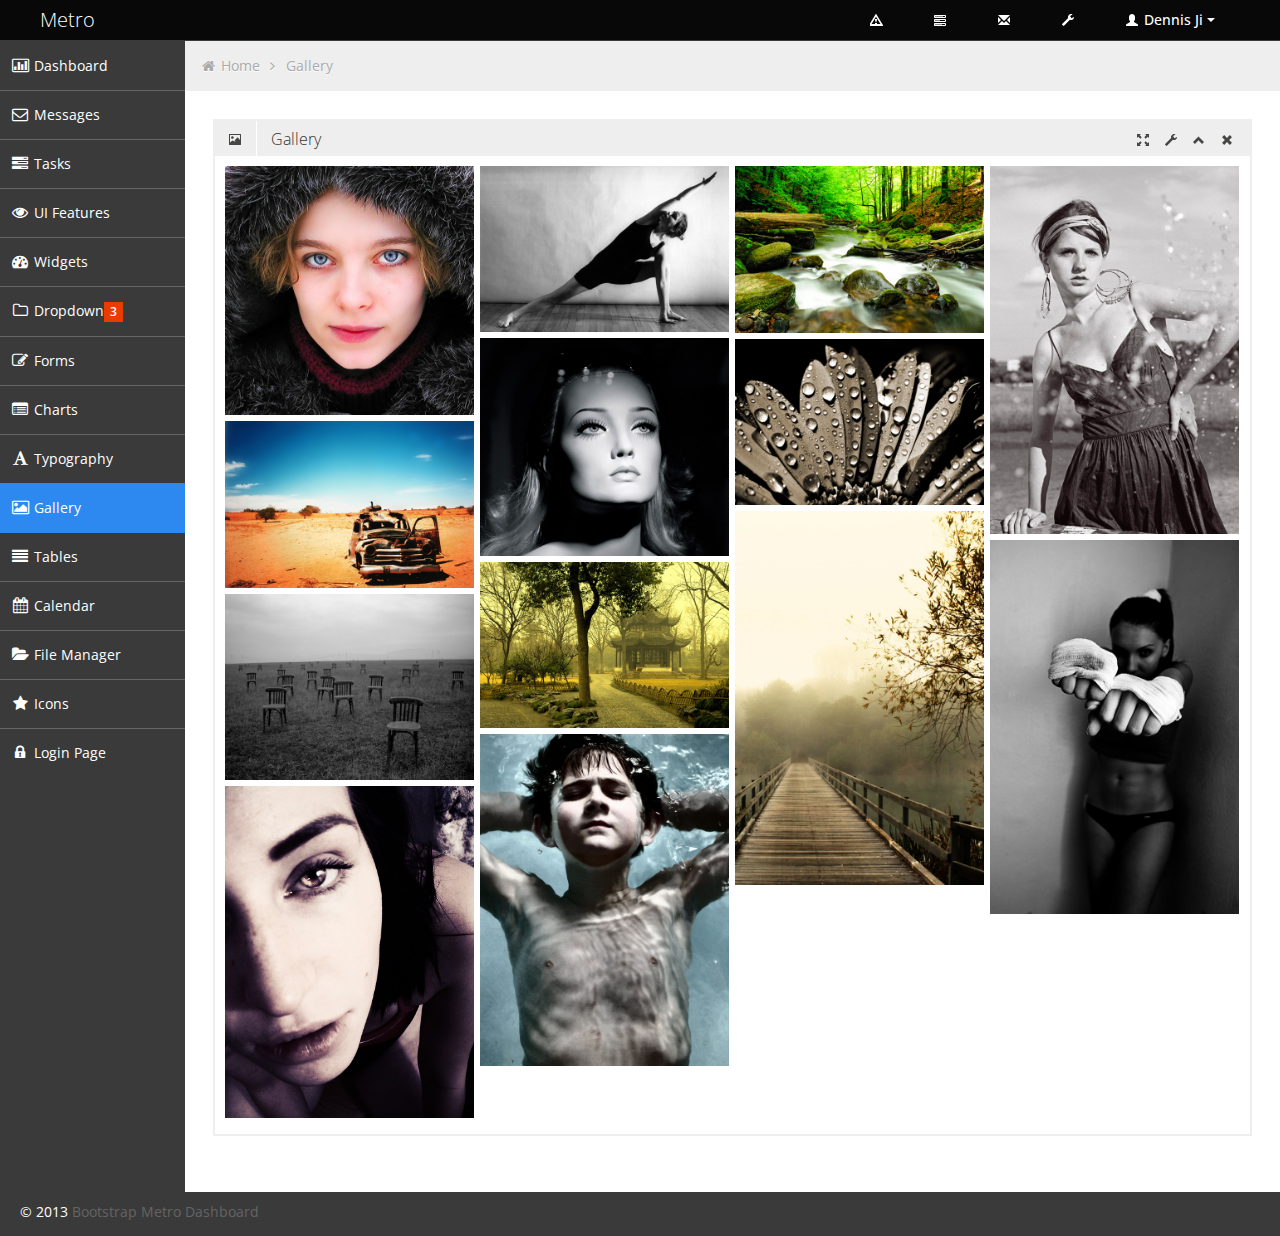
<file: Dashboard/gallery.html>
<!DOCTYPE html>
<html lang="en">
<head>
	
	<!-- start: Meta -->
	<meta charset="utf-8">
	<title>Bootstrap Metro Dashboard by Dennis Ji for ARM demo</title>
	<meta name="description" content="Bootstrap Metro Dashboard">
	<meta name="author" content="Dennis Ji">
	<meta name="keyword" content="Metro, Metro UI, Dashboard, Bootstrap, Admin, Template, Theme, Responsive, Fluid, Retina">
	<!-- end: Meta -->
	
	<!-- start: Mobile Specific -->
	<meta name="viewport" content="width=device-width, initial-scale=1">
	<!-- end: Mobile Specific -->
	
	<!-- start: CSS -->
	<link id="bootstrap-style" href="css/bootstrap.min.css" rel="stylesheet">
	<link href="css/bootstrap-responsive.min.css" rel="stylesheet">
	<link id="base-style" href="css/style.css" rel="stylesheet">
	<link id="base-style-responsive" href="css/style-responsive.css" rel="stylesheet">
	<link href='http://fonts.googleapis.com/css?family=Open+Sans:300italic,400italic,600italic,700italic,800italic,400,300,600,700,800&subset=latin,cyrillic-ext,latin-ext' rel='stylesheet' type='text/css'>
	<!-- end: CSS -->
	

	<!-- The HTML5 shim, for IE6-8 support of HTML5 elements -->
	<!--[if lt IE 9]>
	  	<script src="http://html5shim.googlecode.com/svn/trunk/html5.js"></script>
		<link id="ie-style" href="css/ie.css" rel="stylesheet">
	<![endif]-->
	
	<!--[if IE 9]>
		<link id="ie9style" href="css/ie9.css" rel="stylesheet">
	<![endif]-->
		
	<!-- start: Favicon -->
	<link rel="shortcut icon" href="img/favicon.ico">
	<!-- end: Favicon -->
	
		
		
		
</head>

<body>
		<!-- start: Header -->
	<div class="navbar">
		<div class="navbar-inner">
			<div class="container-fluid">
				<a class="btn btn-navbar" data-toggle="collapse" data-target=".top-nav.nav-collapse,.sidebar-nav.nav-collapse">
					<span class="icon-bar"></span>
					<span class="icon-bar"></span>
					<span class="icon-bar"></span>
				</a>
				<a class="brand" href="index.html"><span>Metro</span></a>
								
				<!-- start: Header Menu -->
				<div class="nav-no-collapse header-nav">
					<ul class="nav pull-right">
						<li class="dropdown hidden-phone">
							<a class="btn dropdown-toggle" data-toggle="dropdown" href="#">
								<i class="halflings-icon white warning-sign"></i>
							</a>
							<ul class="dropdown-menu notifications">
								<li class="dropdown-menu-title">
 									<span>You have 11 notifications</span>
									<a href="#refresh"><i class="icon-repeat"></i></a>
								</li>	
                            	<li>
                                    <a href="#">
										<span class="icon blue"><i class="icon-user"></i></span>
										<span class="message">New user registration</span>
										<span class="time">1 min</span> 
                                    </a>
                                </li>
								<li>
                                    <a href="#">
										<span class="icon green"><i class="icon-comment-alt"></i></span>
										<span class="message">New comment</span>
										<span class="time">7 min</span> 
                                    </a>
                                </li>
								<li>
                                    <a href="#">
										<span class="icon green"><i class="icon-comment-alt"></i></span>
										<span class="message">New comment</span>
										<span class="time">8 min</span> 
                                    </a>
                                </li>
								<li>
                                    <a href="#">
										<span class="icon green"><i class="icon-comment-alt"></i></span>
										<span class="message">New comment</span>
										<span class="time">16 min</span> 
                                    </a>
                                </li>
								<li>
                                    <a href="#">
										<span class="icon blue"><i class="icon-user"></i></span>
										<span class="message">New user registration</span>
										<span class="time">36 min</span> 
                                    </a>
                                </li>
								<li>
                                    <a href="#">
										<span class="icon yellow"><i class="icon-shopping-cart"></i></span>
										<span class="message">2 items sold</span>
										<span class="time">1 hour</span> 
                                    </a>
                                </li>
								<li class="warning">
                                    <a href="#">
										<span class="icon red"><i class="icon-user"></i></span>
										<span class="message">User deleted account</span>
										<span class="time">2 hour</span> 
                                    </a>
                                </li>
								<li class="warning">
                                    <a href="#">
										<span class="icon red"><i class="icon-shopping-cart"></i></span>
										<span class="message">New comment</span>
										<span class="time">6 hour</span> 
                                    </a>
                                </li>
								<li>
                                    <a href="#">
										<span class="icon green"><i class="icon-comment-alt"></i></span>
										<span class="message">New comment</span>
										<span class="time">yesterday</span> 
                                    </a>
                                </li>
								<li>
                                    <a href="#">
										<span class="icon blue"><i class="icon-user"></i></span>
										<span class="message">New user registration</span>
										<span class="time">yesterday</span> 
                                    </a>
                                </li>
                                <li class="dropdown-menu-sub-footer">
                            		<a>View all notifications</a>
								</li>	
							</ul>
						</li>
						<!-- start: Notifications Dropdown -->
						<li class="dropdown hidden-phone">
							<a class="btn dropdown-toggle" data-toggle="dropdown" href="#">
								<i class="halflings-icon white tasks"></i>
							</a>
							<ul class="dropdown-menu tasks">
								<li class="dropdown-menu-title">
 									<span>You have 17 tasks in progress</span>
									<a href="#refresh"><i class="icon-repeat"></i></a>
								</li>
								<li>
                                    <a href="#">
										<span class="header">
											<span class="title">iOS Development</span>
											<span class="percent"></span>
										</span>
                                        <div class="taskProgress progressSlim red">80</div> 
                                    </a>
                                </li>
                                <li>
                                    <a href="#">
										<span class="header">
											<span class="title">Android Development</span>
											<span class="percent"></span>
										</span>
                                        <div class="taskProgress progressSlim green">47</div> 
                                    </a>
                                </li>
                                <li>
                                    <a href="#">
										<span class="header">
											<span class="title">ARM Development</span>
											<span class="percent"></span>
										</span>
                                        <div class="taskProgress progressSlim yellow">32</div> 
                                    </a>
                                </li>
								<li>
                                    <a href="#">
										<span class="header">
											<span class="title">ARM Development</span>
											<span class="percent"></span>
										</span>
                                        <div class="taskProgress progressSlim greenLight">63</div> 
                                    </a>
                                </li>
                                <li>
                                    <a href="#">
										<span class="header">
											<span class="title">ARM Development</span>
											<span class="percent"></span>
										</span>
                                        <div class="taskProgress progressSlim orange">80</div> 
                                    </a>
                                </li>
								<li>
                            		<a class="dropdown-menu-sub-footer">View all tasks</a>
								</li>	
							</ul>
						</li>
						<!-- end: Notifications Dropdown -->
						<!-- start: Message Dropdown -->
						<li class="dropdown hidden-phone">
							<a class="btn dropdown-toggle" data-toggle="dropdown" href="#">
								<i class="halflings-icon white envelope"></i>
							</a>
							<ul class="dropdown-menu messages">
								<li class="dropdown-menu-title">
 									<span>You have 9 messages</span>
									<a href="#refresh"><i class="icon-repeat"></i></a>
								</li>	
                            	<li>
                                    <a href="#">
										<span class="avatar"><img src="img/avatar.jpg" alt="Avatar"></span>
										<span class="header">
											<span class="from">
										    	Dennis Ji
										     </span>
											<span class="time">
										    	6 min
										    </span>
										</span>
                                        <span class="message">
                                            Lorem ipsum dolor sit amet consectetur adipiscing elit, et al commore
                                        </span>  
                                    </a>
                                </li>
                                <li>
                                    <a href="#">
										<span class="avatar"><img src="img/avatar.jpg" alt="Avatar"></span>
										<span class="header">
											<span class="from">
										    	Dennis Ji
										     </span>
											<span class="time">
										    	56 min
										    </span>
										</span>
                                        <span class="message">
                                            Lorem ipsum dolor sit amet consectetur adipiscing elit, et al commore
                                        </span>  
                                    </a>
                                </li>
                                <li>
                                    <a href="#">
										<span class="avatar"><img src="img/avatar.jpg" alt="Avatar"></span>
										<span class="header">
											<span class="from">
										    	Dennis Ji
										     </span>
											<span class="time">
										    	3 hours
										    </span>
										</span>
                                        <span class="message">
                                            Lorem ipsum dolor sit amet consectetur adipiscing elit, et al commore
                                        </span>  
                                    </a>
                                </li>
								<li>
                                    <a href="#">
										<span class="avatar"><img src="img/avatar.jpg" alt="Avatar"></span>
										<span class="header">
											<span class="from">
										    	Dennis Ji
										     </span>
											<span class="time">
										    	yesterday
										    </span>
										</span>
                                        <span class="message">
                                            Lorem ipsum dolor sit amet consectetur adipiscing elit, et al commore
                                        </span>  
                                    </a>
                                </li>
                                <li>
                                    <a href="#">
										<span class="avatar"><img src="img/avatar.jpg" alt="Avatar"></span>
										<span class="header">
											<span class="from">
										    	Dennis Ji
										     </span>
											<span class="time">
										    	Jul 25, 2012
										    </span>
										</span>
                                        <span class="message">
                                            Lorem ipsum dolor sit amet consectetur adipiscing elit, et al commore
                                        </span>  
                                    </a>
                                </li>
								<li>
                            		<a class="dropdown-menu-sub-footer">View all messages</a>
								</li>	
							</ul>
						</li>
						<!-- end: Message Dropdown -->
						<li>
							<a class="btn" href="#">
								<i class="halflings-icon white wrench"></i>
							</a>
						</li>
						<!-- start: User Dropdown -->
						<li class="dropdown">
							<a class="btn dropdown-toggle" data-toggle="dropdown" href="#">
								<i class="halflings-icon white user"></i> Dennis Ji
								<span class="caret"></span>
							</a>
							<ul class="dropdown-menu">
								<li class="dropdown-menu-title">
 									<span>Account Settings</span>
								</li>
								<li><a href="#"><i class="halflings-icon user"></i> Profile</a></li>
								<li><a href="login.html"><i class="halflings-icon off"></i> Logout</a></li>
							</ul>
						</li>
						<!-- end: User Dropdown -->
					</ul>
				</div>
				<!-- end: Header Menu -->
				
			</div>
		</div>
	</div>
	<!-- start: Header -->
	
		<div class="container-fluid-full">
		<div class="row-fluid">
				
			<!-- start: Main Menu -->
			<div id="sidebar-left" class="span2">
				<div class="nav-collapse sidebar-nav">
					<ul class="nav nav-tabs nav-stacked main-menu">
						<li><a href="index.html"><i class="icon-bar-chart"></i><span class="hidden-tablet"> Dashboard</span></a></li>	
						<li><a href="messages.html"><i class="icon-envelope"></i><span class="hidden-tablet"> Messages</span></a></li>
						<li><a href="tasks.html"><i class="icon-tasks"></i><span class="hidden-tablet"> Tasks</span></a></li>
						<li><a href="ui.html"><i class="icon-eye-open"></i><span class="hidden-tablet"> UI Features</span></a></li>
						<li><a href="widgets.html"><i class="icon-dashboard"></i><span class="hidden-tablet"> Widgets</span></a></li>
						<li>
							<a class="dropmenu" href="#"><i class="icon-folder-close-alt"></i><span class="hidden-tablet"> Dropdown</span><span class="label label-important"> 3 </span></a>
							<ul>
								<li><a class="submenu" href="submenu.html"><i class="icon-file-alt"></i><span class="hidden-tablet"> Sub Menu 1</span></a></li>
								<li><a class="submenu" href="submenu2.html"><i class="icon-file-alt"></i><span class="hidden-tablet"> Sub Menu 2</span></a></li>
								<li><a class="submenu" href="submenu3.html"><i class="icon-file-alt"></i><span class="hidden-tablet"> Sub Menu 3</span></a></li>
							</ul>	
						</li>
						<li><a href="form.html"><i class="icon-edit"></i><span class="hidden-tablet"> Forms</span></a></li>
						<li><a href="chart.html"><i class="icon-list-alt"></i><span class="hidden-tablet"> Charts</span></a></li>
						<li><a href="typography.html"><i class="icon-font"></i><span class="hidden-tablet"> Typography</span></a></li>
						<li><a href="gallery.html"><i class="icon-picture"></i><span class="hidden-tablet"> Gallery</span></a></li>
						<li><a href="table.html"><i class="icon-align-justify"></i><span class="hidden-tablet"> Tables</span></a></li>
						<li><a href="calendar.html"><i class="icon-calendar"></i><span class="hidden-tablet"> Calendar</span></a></li>
						<li><a href="file-manager.html"><i class="icon-folder-open"></i><span class="hidden-tablet"> File Manager</span></a></li>
						<li><a href="icon.html"><i class="icon-star"></i><span class="hidden-tablet"> Icons</span></a></li>
						<li><a href="login.html"><i class="icon-lock"></i><span class="hidden-tablet"> Login Page</span></a></li>
					</ul>
				</div>
			</div>
			<!-- end: Main Menu -->
			
			<noscript>
				<div class="alert alert-block span10">
					<h4 class="alert-heading">Warning!</h4>
					<p>You need to have <a href="http://en.wikipedia.org/wiki/JavaScript" target="_blank">JavaScript</a> enabled to use this site.</p>
				</div>
			</noscript>
			
			<!-- start: Content -->
			<div id="content" class="span10">
			
						
			<ul class="breadcrumb">
				<li>
					<i class="icon-home"></i>
					<a href="index.html">Home</a> 
					<i class="icon-angle-right"></i>
				</li>
				<li><a href="#">Gallery</a></li>
			</ul>

			<div class="row-fluid sortable">
				<div class="box span12">
					<div class="box-header" data-original-title>
						<h2><i class="halflings-icon picture"></i><span class="break"></span> Gallery</h2>
						<div class="box-icon">
							<a href="#" id="toggle-fullscreen" class="hidden-phone hidden-tablet"><i class="halflings-icon fullscreen"></i></a>
							<a href="#" class="btn-setting"><i class="halflings-icon wrench"></i></a>
							<a href="#" class="btn-minimize"><i class="halflings-icon chevron-up"></i></a>
							<a href="#" class="btn-close"><i class="halflings-icon remove"></i></a>
						</div>
					</div>
					<div class="box-content">
						<div class="masonry-gallery">
														<div id="image-1" class="masonry-thumb">
								<a style="background:url(img/gallery/photo1.jpg)" title="Sample Image 1" href="img/gallery/photo1.jpg"><img class="grayscale" src="img/gallery/photo1.jpg" alt="Sample Image 1"></a>
							</div>
														<div id="image-2" class="masonry-thumb">
								<a style="background:url(img/gallery/photo2.jpg)" title="Sample Image 2" href="img/gallery/photo2.jpg"><img class="grayscale" src="img/gallery/photo2.jpg" alt="Sample Image 2"></a>
							</div>
														<div id="image-3" class="masonry-thumb">
								<a style="background:url(img/gallery/photo3.jpg)" title="Sample Image 3" href="img/gallery/photo3.jpg"><img class="grayscale" src="img/gallery/photo3.jpg" alt="Sample Image 3"></a>
							</div>
														<div id="image-4" class="masonry-thumb">
								<a style="background:url(img/gallery/photo4.jpg)" title="Sample Image 4" href="img/gallery/photo4.jpg"><img class="grayscale" src="img/gallery/photo4.jpg" alt="Sample Image 4"></a>
							</div>
														<div id="image-5" class="masonry-thumb">
								<a style="background:url(img/gallery/photo5.jpg)" title="Sample Image 5" href="img/gallery/photo5.jpg"><img class="grayscale" src="img/gallery/photo5.jpg" alt="Sample Image 5"></a>
							</div>
														<div id="image-6" class="masonry-thumb">
								<a style="background:url(img/gallery/photo6.jpg)" title="Sample Image 6" href="img/gallery/photo6.jpg"><img class="grayscale" src="img/gallery/photo6.jpg" alt="Sample Image 6"></a>
							</div>
														<div id="image-7" class="masonry-thumb">
								<a style="background:url(img/gallery/photo7.jpg)" title="Sample Image 7" href="img/gallery/photo7.jpg"><img class="grayscale" src="img/gallery/photo7.jpg" alt="Sample Image 7"></a>
							</div>
														<div id="image-8" class="masonry-thumb">
								<a style="background:url(img/gallery/photo8.jpg)" title="Sample Image 8" href="img/gallery/photo8.jpg"><img class="grayscale" src="img/gallery/photo8.jpg" alt="Sample Image 8"></a>
							</div>
														<div id="image-9" class="masonry-thumb">
								<a style="background:url(img/gallery/photo9.jpg)" title="Sample Image 9" href="img/gallery/photo9.jpg"><img class="grayscale" src="img/gallery/photo9.jpg" alt="Sample Image 9"></a>
							</div>
														<div id="image-10" class="masonry-thumb">
								<a style="background:url(img/gallery/photo10.jpg)" title="Sample Image 10" href="img/gallery/photo10.jpg"><img class="grayscale" src="img/gallery/photo10.jpg" alt="Sample Image 10"></a>
							</div>
														<div id="image-11" class="masonry-thumb">
								<a style="background:url(img/gallery/photo11.jpg)" title="Sample Image 11" href="img/gallery/photo11.jpg"><img class="grayscale" src="img/gallery/photo11.jpg" alt="Sample Image 11"></a>
							</div>
														<div id="image-12" class="masonry-thumb">
								<a style="background:url(img/gallery/photo12.jpg)" title="Sample Image 12" href="img/gallery/photo12.jpg"><img class="grayscale" src="img/gallery/photo12.jpg" alt="Sample Image 12"></a>
							</div>
														<div id="image-13" class="masonry-thumb">
								<a style="background:url(img/gallery/photo13.jpg)" title="Sample Image 13" href="img/gallery/photo13.jpg"><img class="grayscale" src="img/gallery/photo13.jpg" alt="Sample Image 13"></a>
							</div>
													</div>
					</div>
				</div><!--/span-->
			
			</div><!--/row-->
    

	</div><!--/.fluid-container-->
	
			<!-- end: Content -->
		</div><!--/#content.span10-->
		</div><!--/fluid-row-->
		
	<div class="modal hide fade" id="myModal">
		<div class="modal-header">
			<button type="button" class="close" data-dismiss="modal">×</button>
			<h3>Settings</h3>
		</div>
		<div class="modal-body">
			<p>Here settings can be configured...</p>
		</div>
		<div class="modal-footer">
			<a href="#" class="btn" data-dismiss="modal">Close</a>
			<a href="#" class="btn btn-primary">Save changes</a>
		</div>
	</div>
	
	<div class="clearfix"></div>
	
	<footer>

		<p>
			<span style="text-align:left;float:left">&copy; 2013 <a href="http://jiji262.github.io/Bootstrap_Metro_Dashboard/" alt="Bootstrap_Metro_Dashboard">Bootstrap Metro Dashboard</a></span>
			
		</p>

	</footer>
	
	<!-- start: JavaScript-->

		<script src="js/jquery-1.9.1.min.js"></script>
	<script src="js/jquery-migrate-1.0.0.min.js"></script>
	
		<script src="js/jquery-ui-1.10.0.custom.min.js"></script>
	
		<script src="js/jquery.ui.touch-punch.js"></script>
	
		<script src="js/modernizr.js"></script>
	
		<script src="js/bootstrap.min.js"></script>
	
		<script src="js/jquery.cookie.js"></script>
	
		<script src='js/fullcalendar.min.js'></script>
	
		<script src='js/jquery.dataTables.min.js'></script>

		<script src="js/excanvas.js"></script>
	<script src="js/jquery.flot.js"></script>
	<script src="js/jquery.flot.pie.js"></script>
	<script src="js/jquery.flot.stack.js"></script>
	<script src="js/jquery.flot.resize.min.js"></script>
	
		<script src="js/jquery.chosen.min.js"></script>
	
		<script src="js/jquery.uniform.min.js"></script>
		
		<script src="js/jquery.cleditor.min.js"></script>
	
		<script src="js/jquery.noty.js"></script>
	
		<script src="js/jquery.elfinder.min.js"></script>
	
		<script src="js/jquery.raty.min.js"></script>
	
		<script src="js/jquery.iphone.toggle.js"></script>
	
		<script src="js/jquery.uploadify-3.1.min.js"></script>
	
		<script src="js/jquery.gritter.min.js"></script>
	
		<script src="js/jquery.imagesloaded.js"></script>
	
		<script src="js/jquery.masonry.min.js"></script>
	
		<script src="js/jquery.knob.modified.js"></script>
	
		<script src="js/jquery.sparkline.min.js"></script>
	
		<script src="js/counter.js"></script>
	
		<script src="js/retina.js"></script>

		<script src="js/custom.js"></script>
	<!-- end: JavaScript-->
	
</body>
</html>
</file>
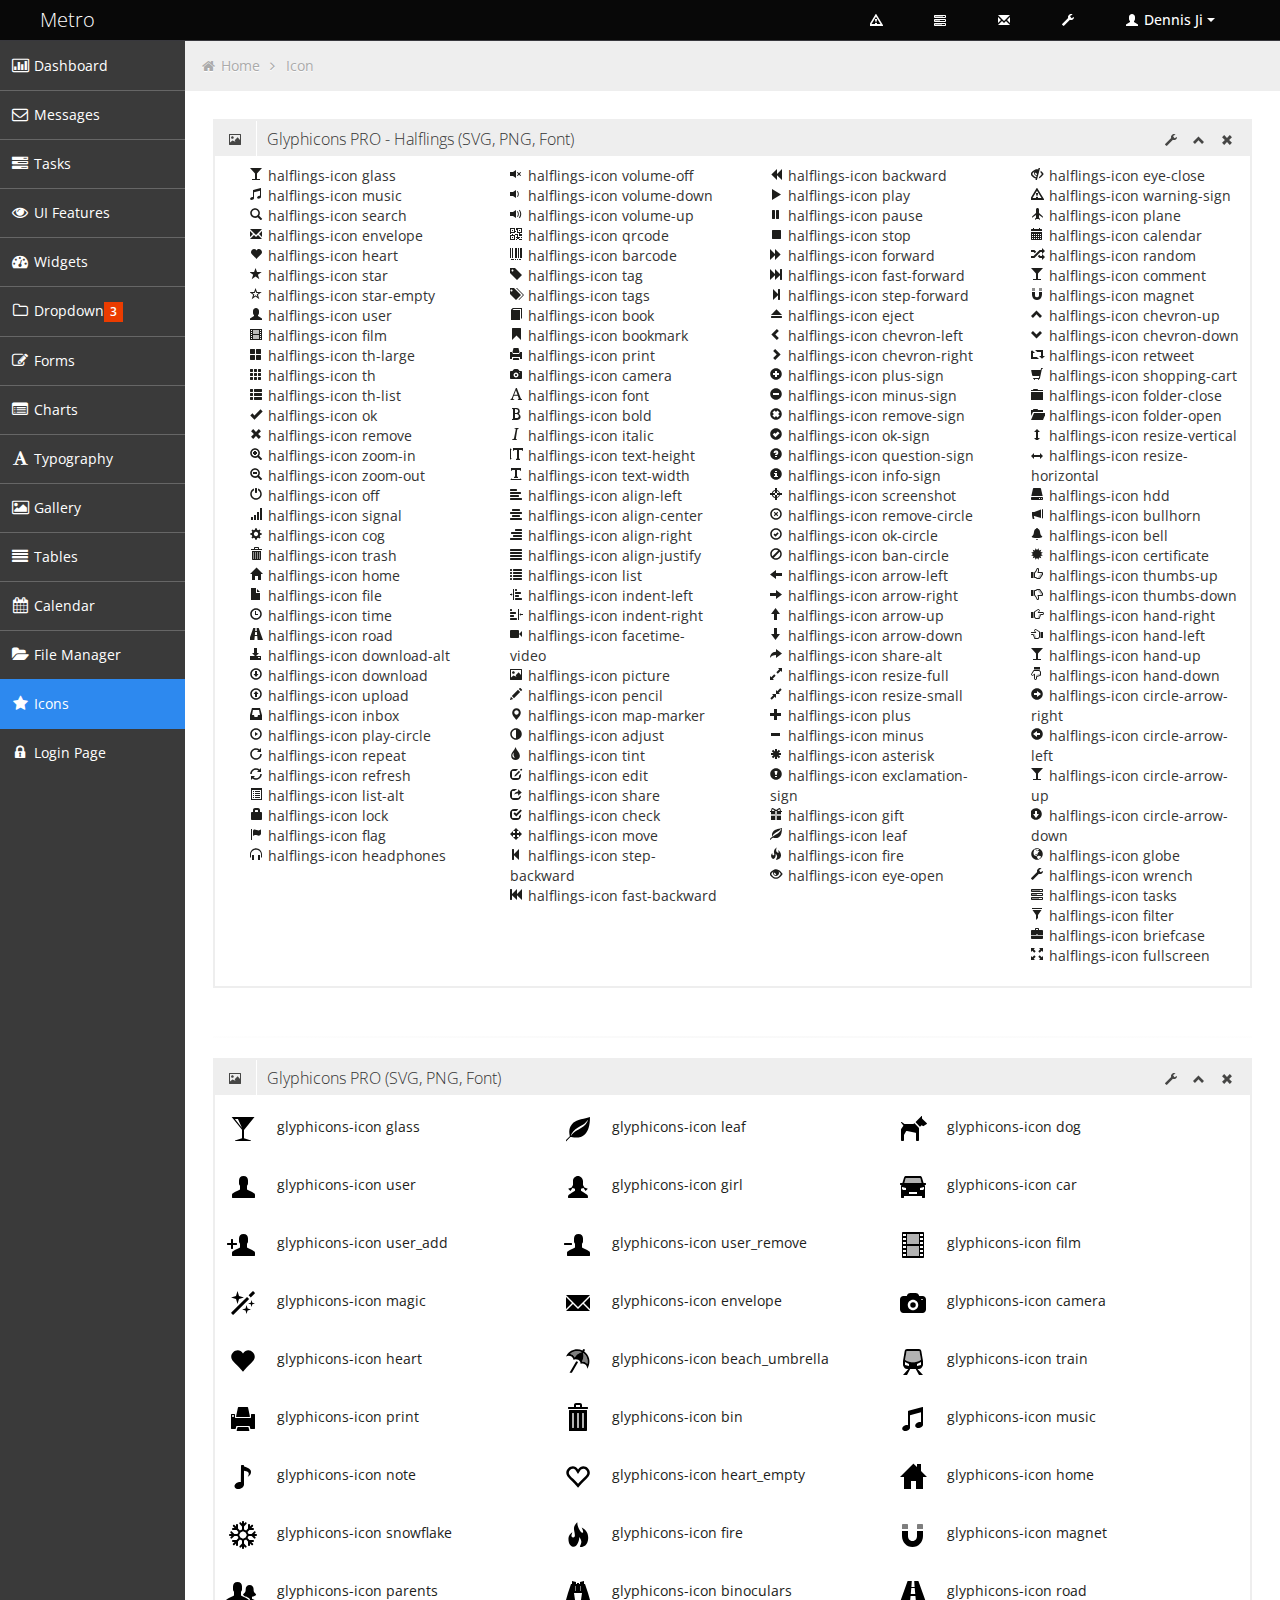
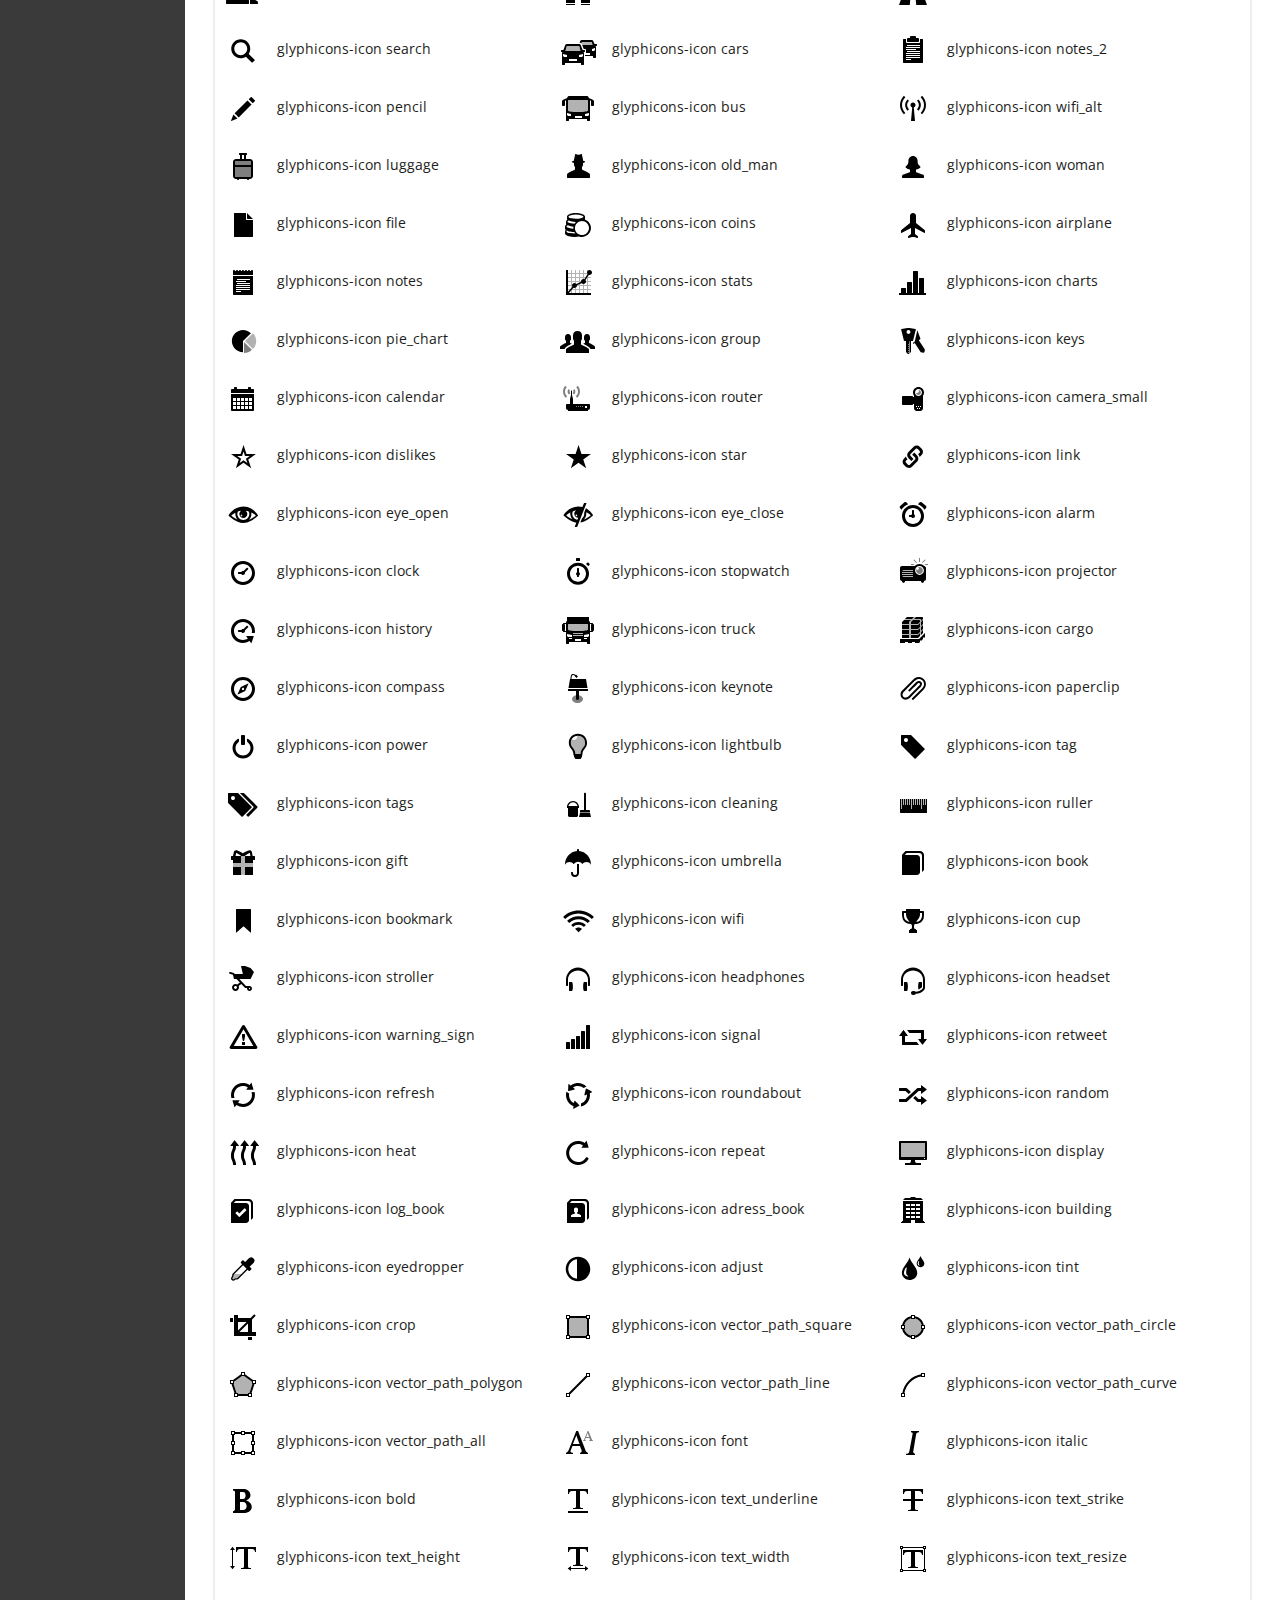
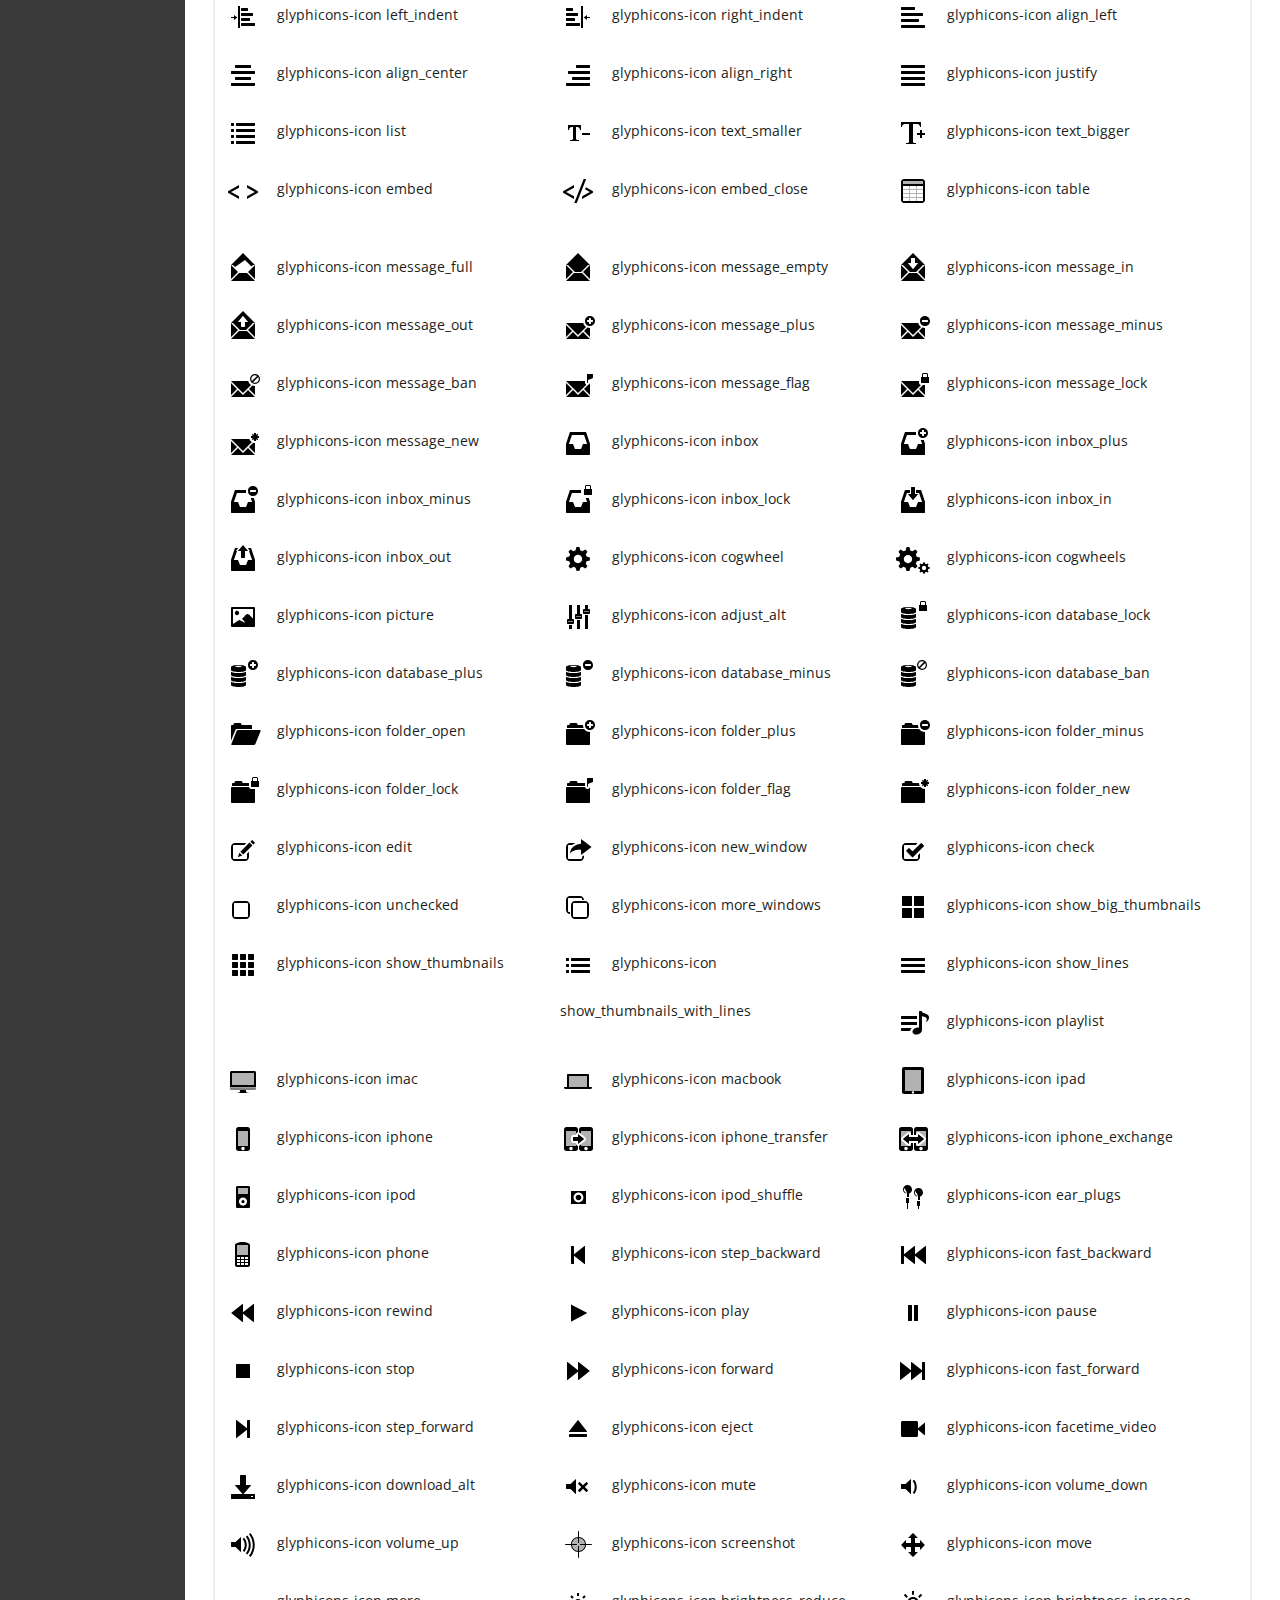
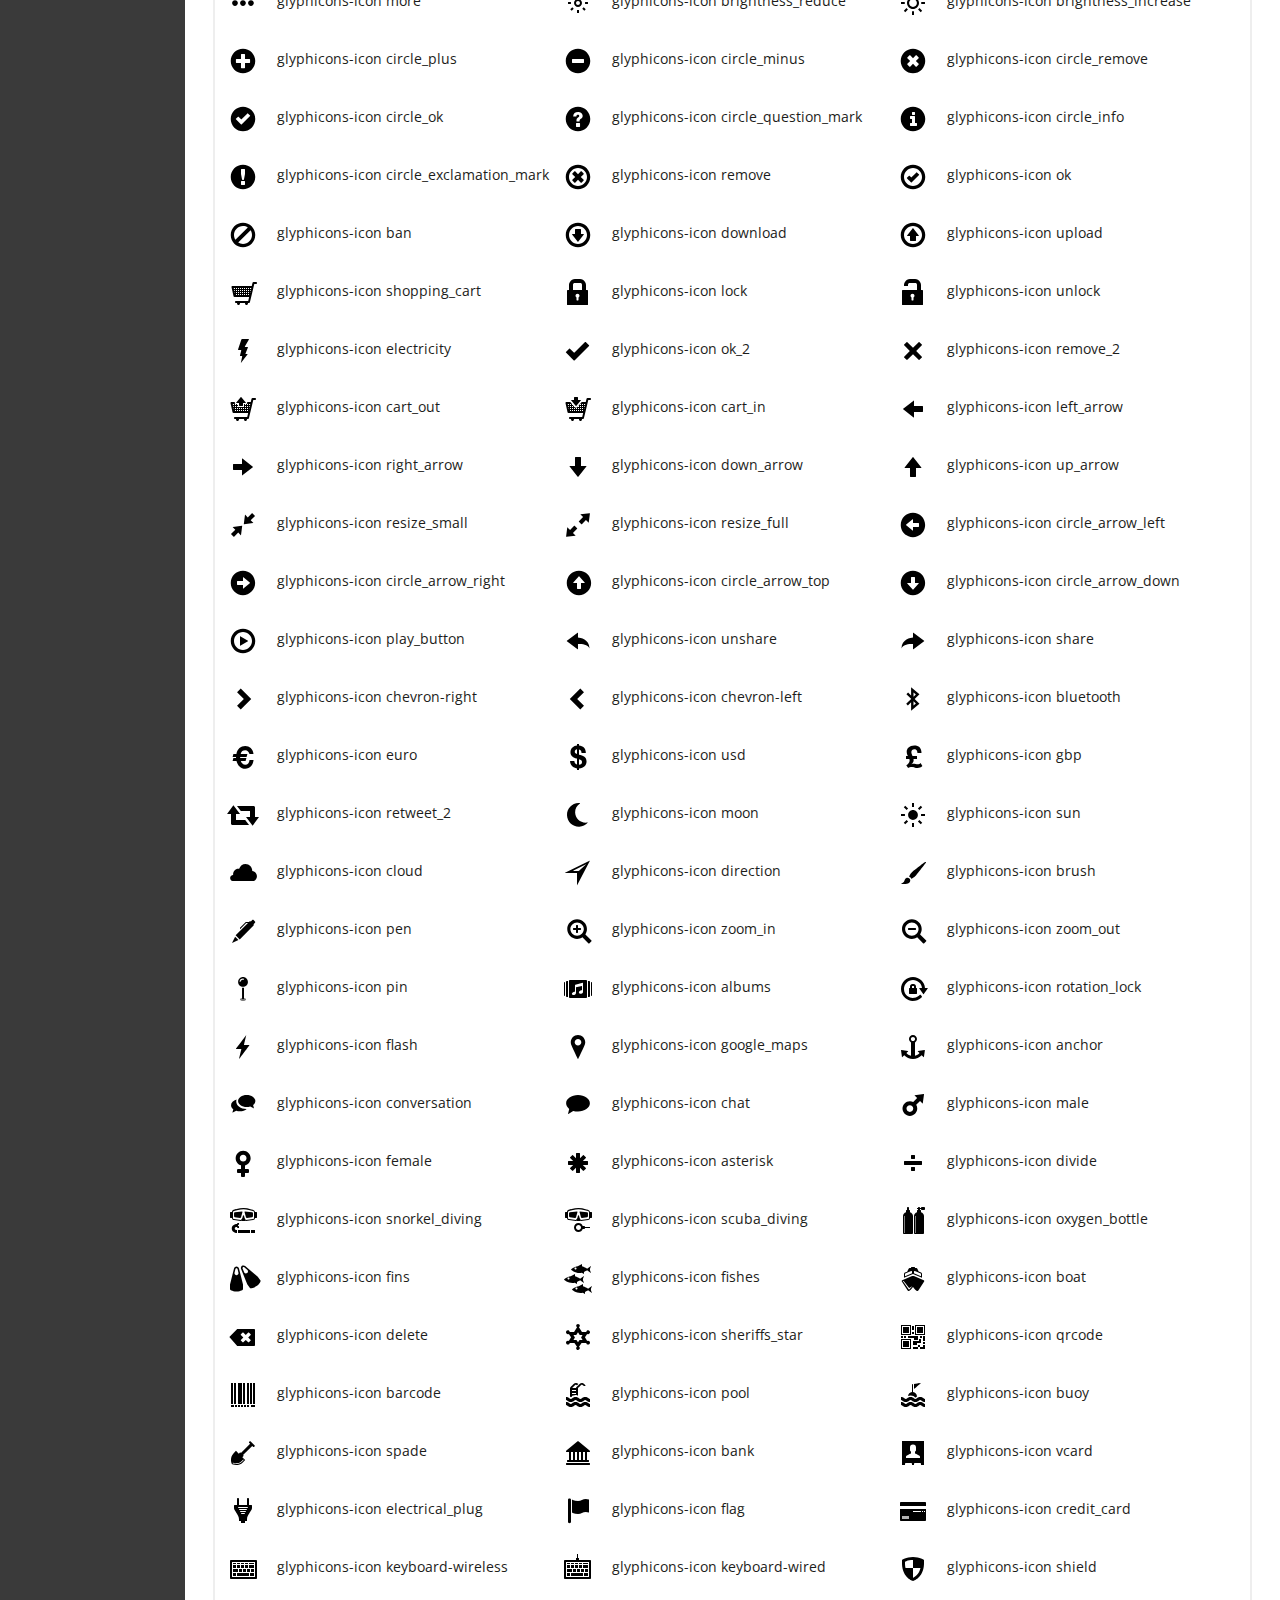
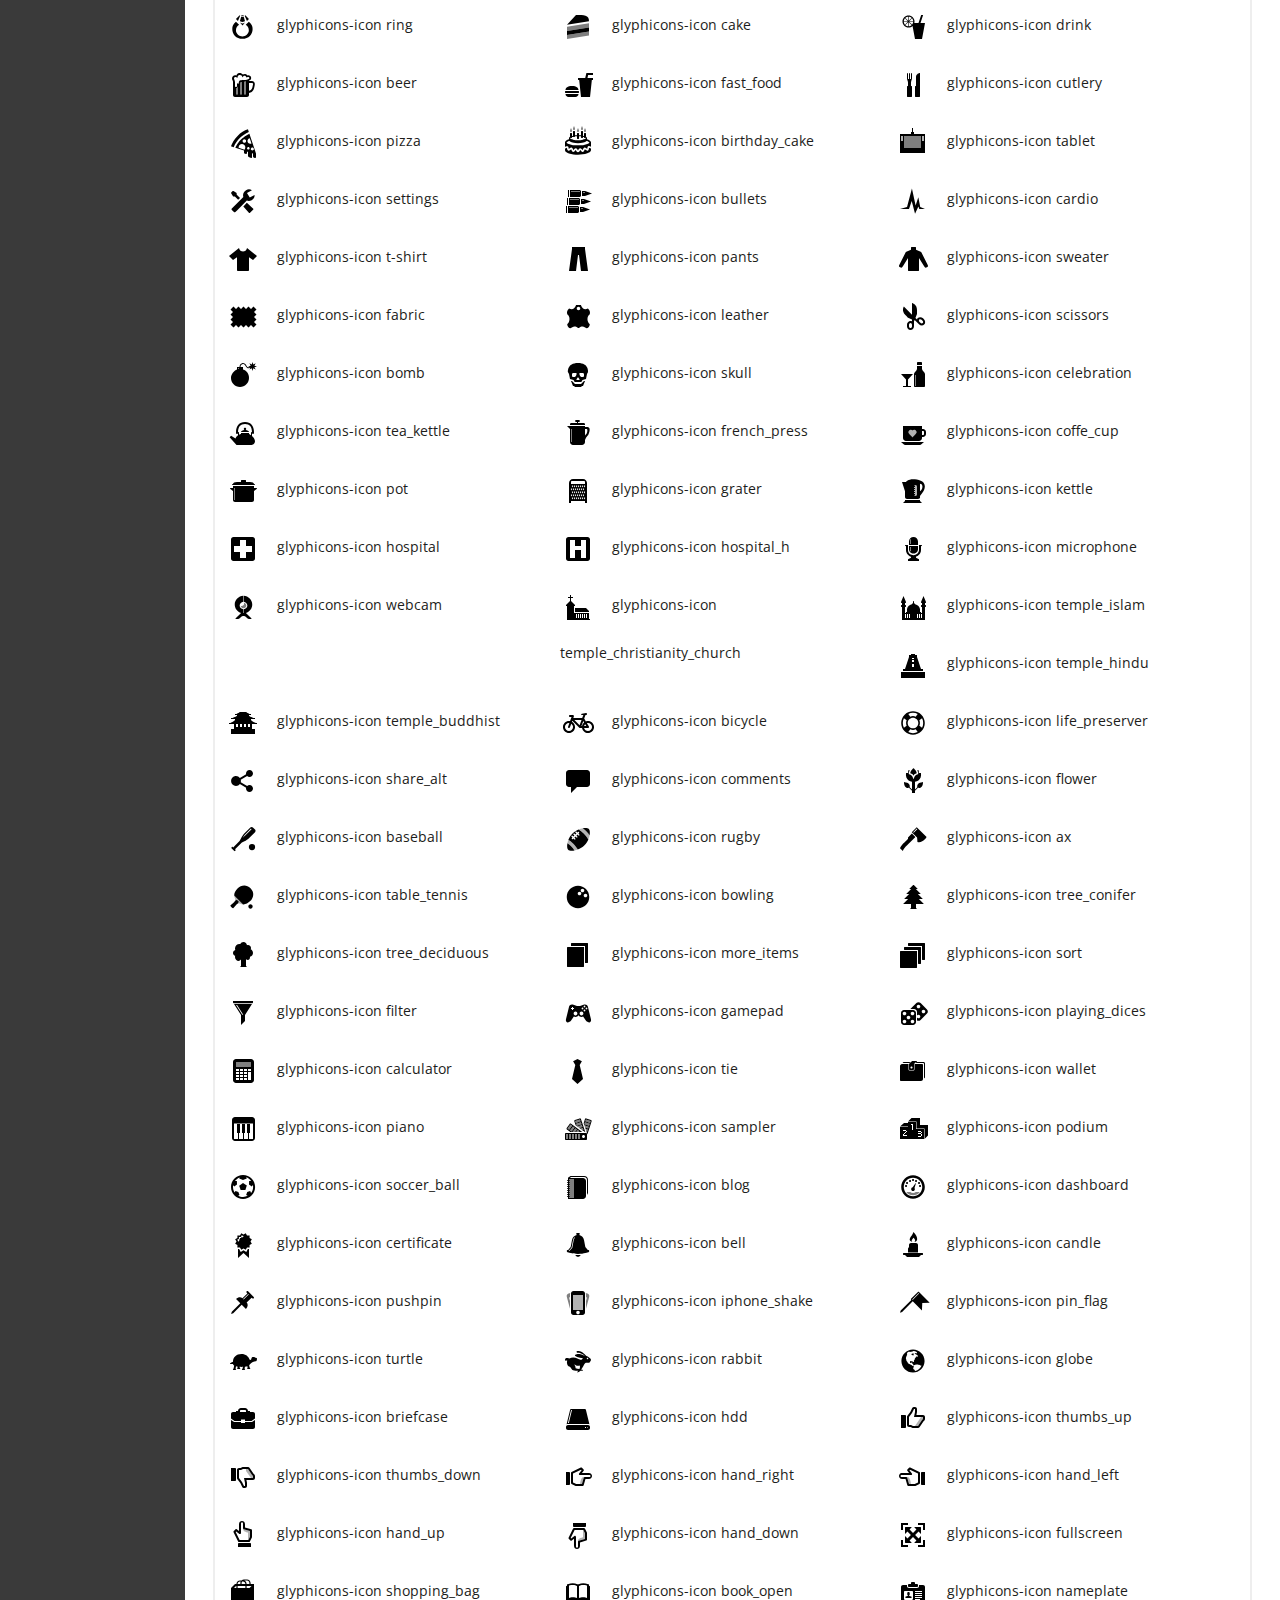
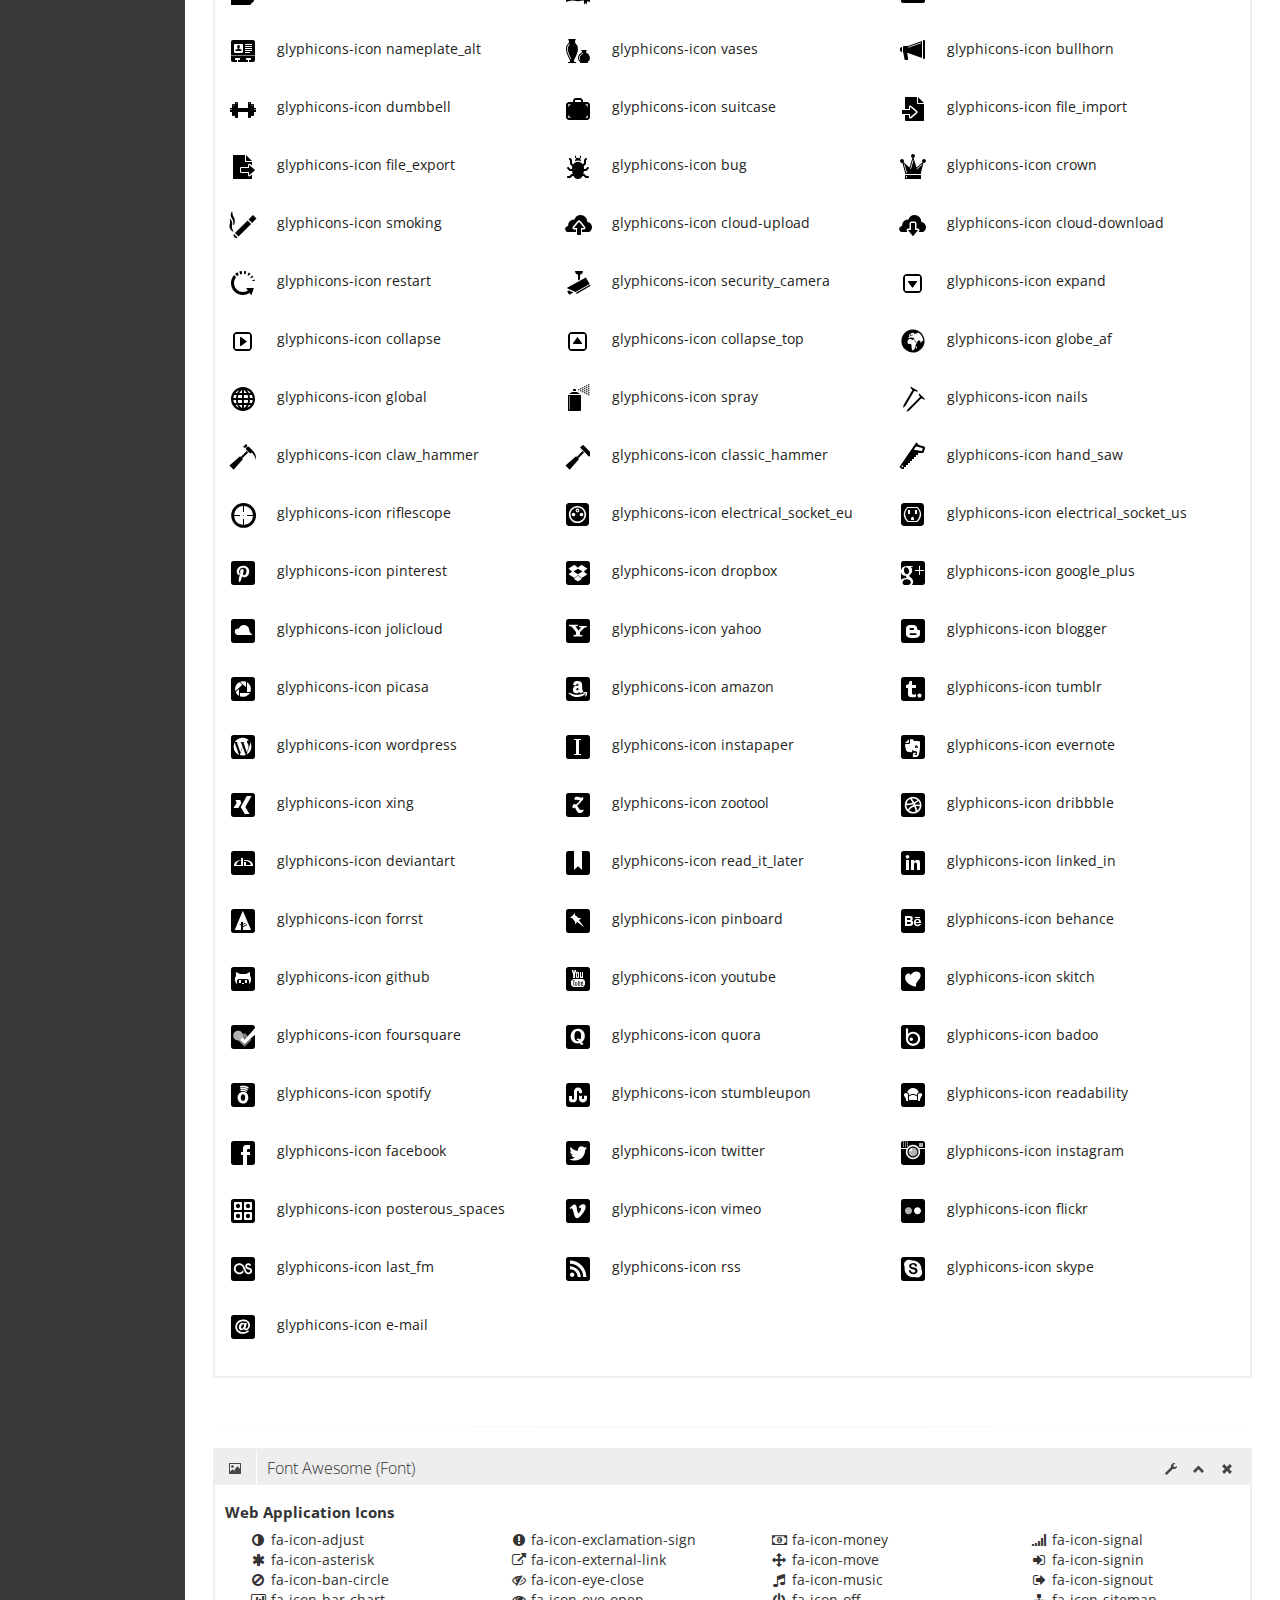
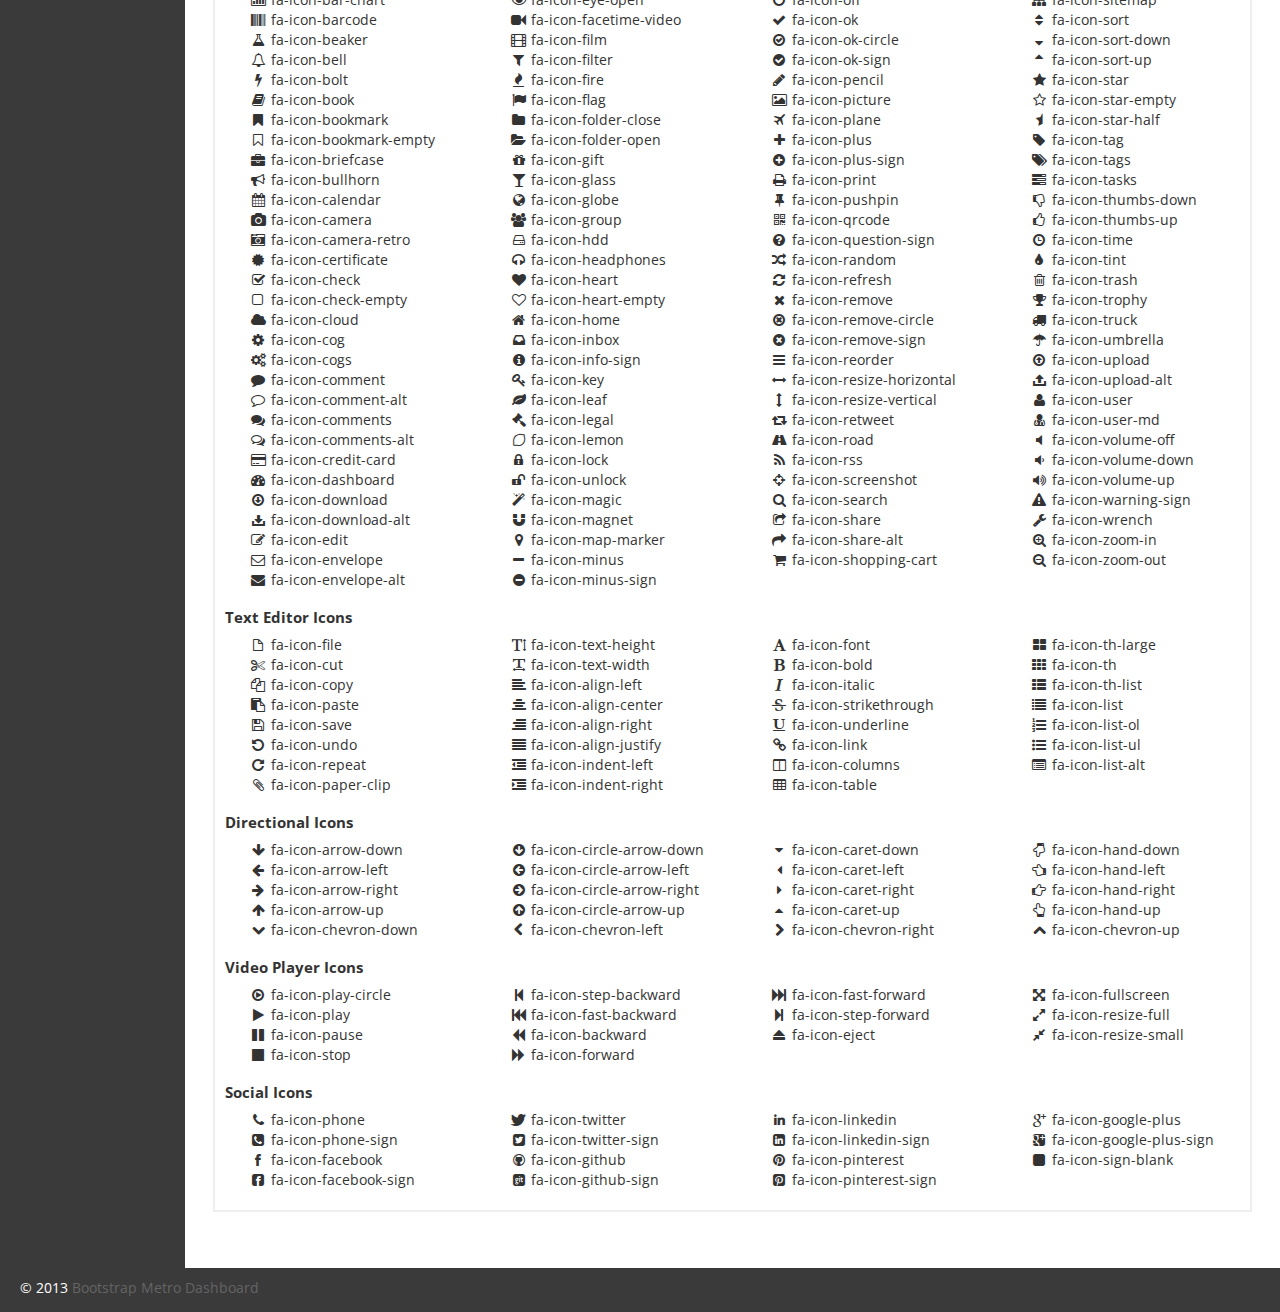
<file: Dashboard/icon.html>
<!DOCTYPE html>
<html lang="en">
<head>
	
	<!-- start: Meta -->
	<meta charset="utf-8">
	<title>Bootstrap Metro Dashboard by Dennis Ji for ARM demo</title>
	<meta name="description" content="Bootstrap Metro Dashboard">
	<meta name="author" content="Dennis Ji">
	<meta name="keyword" content="Metro, Metro UI, Dashboard, Bootstrap, Admin, Template, Theme, Responsive, Fluid, Retina">
	<!-- end: Meta -->
	
	<!-- start: Mobile Specific -->
	<meta name="viewport" content="width=device-width, initial-scale=1">
	<!-- end: Mobile Specific -->
	
	<!-- start: CSS -->
	<link id="bootstrap-style" href="css/bootstrap.min.css" rel="stylesheet">
	<link href="css/bootstrap-responsive.min.css" rel="stylesheet">
	<link id="base-style" href="css/style.css" rel="stylesheet">
	<link id="base-style-responsive" href="css/style-responsive.css" rel="stylesheet">
	<link href='http://fonts.googleapis.com/css?family=Open+Sans:300italic,400italic,600italic,700italic,800italic,400,300,600,700,800&subset=latin,cyrillic-ext,latin-ext' rel='stylesheet' type='text/css'>
	<!-- end: CSS -->
	

	<!-- The HTML5 shim, for IE6-8 support of HTML5 elements -->
	<!--[if lt IE 9]>
	  	<script src="http://html5shim.googlecode.com/svn/trunk/html5.js"></script>
		<link id="ie-style" href="css/ie.css" rel="stylesheet">
	<![endif]-->
	
	<!--[if IE 9]>
		<link id="ie9style" href="css/ie9.css" rel="stylesheet">
	<![endif]-->
		
	<!-- start: Favicon -->
	<link rel="shortcut icon" href="img/favicon.ico">
	<!-- end: Favicon -->
	
		
		
		
</head>

<body>
		<!-- start: Header -->
	<div class="navbar">
		<div class="navbar-inner">
			<div class="container-fluid">
				<a class="btn btn-navbar" data-toggle="collapse" data-target=".top-nav.nav-collapse,.sidebar-nav.nav-collapse">
					<span class="icon-bar"></span>
					<span class="icon-bar"></span>
					<span class="icon-bar"></span>
				</a>
				<a class="brand" href="index.html"><span>Metro</span></a>
								
				<!-- start: Header Menu -->
				<div class="nav-no-collapse header-nav">
					<ul class="nav pull-right">
						<li class="dropdown hidden-phone">
							<a class="btn dropdown-toggle" data-toggle="dropdown" href="#">
								<i class="halflings-icon white warning-sign"></i>
							</a>
							<ul class="dropdown-menu notifications">
								<li class="dropdown-menu-title">
 									<span>You have 11 notifications</span>
									<a href="#refresh"><i class="icon-repeat"></i></a>
								</li>	
                            	<li>
                                    <a href="#">
										<span class="icon blue"><i class="icon-user"></i></span>
										<span class="message">New user registration</span>
										<span class="time">1 min</span> 
                                    </a>
                                </li>
								<li>
                                    <a href="#">
										<span class="icon green"><i class="icon-comment-alt"></i></span>
										<span class="message">New comment</span>
										<span class="time">7 min</span> 
                                    </a>
                                </li>
								<li>
                                    <a href="#">
										<span class="icon green"><i class="icon-comment-alt"></i></span>
										<span class="message">New comment</span>
										<span class="time">8 min</span> 
                                    </a>
                                </li>
								<li>
                                    <a href="#">
										<span class="icon green"><i class="icon-comment-alt"></i></span>
										<span class="message">New comment</span>
										<span class="time">16 min</span> 
                                    </a>
                                </li>
								<li>
                                    <a href="#">
										<span class="icon blue"><i class="icon-user"></i></span>
										<span class="message">New user registration</span>
										<span class="time">36 min</span> 
                                    </a>
                                </li>
								<li>
                                    <a href="#">
										<span class="icon yellow"><i class="icon-shopping-cart"></i></span>
										<span class="message">2 items sold</span>
										<span class="time">1 hour</span> 
                                    </a>
                                </li>
								<li class="warning">
                                    <a href="#">
										<span class="icon red"><i class="icon-user"></i></span>
										<span class="message">User deleted account</span>
										<span class="time">2 hour</span> 
                                    </a>
                                </li>
								<li class="warning">
                                    <a href="#">
										<span class="icon red"><i class="icon-shopping-cart"></i></span>
										<span class="message">New comment</span>
										<span class="time">6 hour</span> 
                                    </a>
                                </li>
								<li>
                                    <a href="#">
										<span class="icon green"><i class="icon-comment-alt"></i></span>
										<span class="message">New comment</span>
										<span class="time">yesterday</span> 
                                    </a>
                                </li>
								<li>
                                    <a href="#">
										<span class="icon blue"><i class="icon-user"></i></span>
										<span class="message">New user registration</span>
										<span class="time">yesterday</span> 
                                    </a>
                                </li>
                                <li class="dropdown-menu-sub-footer">
                            		<a>View all notifications</a>
								</li>	
							</ul>
						</li>
						<!-- start: Notifications Dropdown -->
						<li class="dropdown hidden-phone">
							<a class="btn dropdown-toggle" data-toggle="dropdown" href="#">
								<i class="halflings-icon white tasks"></i>
							</a>
							<ul class="dropdown-menu tasks">
								<li class="dropdown-menu-title">
 									<span>You have 17 tasks in progress</span>
									<a href="#refresh"><i class="icon-repeat"></i></a>
								</li>
								<li>
                                    <a href="#">
										<span class="header">
											<span class="title">iOS Development</span>
											<span class="percent"></span>
										</span>
                                        <div class="taskProgress progressSlim red">80</div> 
                                    </a>
                                </li>
                                <li>
                                    <a href="#">
										<span class="header">
											<span class="title">Android Development</span>
											<span class="percent"></span>
										</span>
                                        <div class="taskProgress progressSlim green">47</div> 
                                    </a>
                                </li>
                                <li>
                                    <a href="#">
										<span class="header">
											<span class="title">ARM Development</span>
											<span class="percent"></span>
										</span>
                                        <div class="taskProgress progressSlim yellow">32</div> 
                                    </a>
                                </li>
								<li>
                                    <a href="#">
										<span class="header">
											<span class="title">ARM Development</span>
											<span class="percent"></span>
										</span>
                                        <div class="taskProgress progressSlim greenLight">63</div> 
                                    </a>
                                </li>
                                <li>
                                    <a href="#">
										<span class="header">
											<span class="title">ARM Development</span>
											<span class="percent"></span>
										</span>
                                        <div class="taskProgress progressSlim orange">80</div> 
                                    </a>
                                </li>
								<li>
                            		<a class="dropdown-menu-sub-footer">View all tasks</a>
								</li>	
							</ul>
						</li>
						<!-- end: Notifications Dropdown -->
						<!-- start: Message Dropdown -->
						<li class="dropdown hidden-phone">
							<a class="btn dropdown-toggle" data-toggle="dropdown" href="#">
								<i class="halflings-icon white envelope"></i>
							</a>
							<ul class="dropdown-menu messages">
								<li class="dropdown-menu-title">
 									<span>You have 9 messages</span>
									<a href="#refresh"><i class="icon-repeat"></i></a>
								</li>	
                            	<li>
                                    <a href="#">
										<span class="avatar"><img src="img/avatar.jpg" alt="Avatar"></span>
										<span class="header">
											<span class="from">
										    	Dennis Ji
										     </span>
											<span class="time">
										    	6 min
										    </span>
										</span>
                                        <span class="message">
                                            Lorem ipsum dolor sit amet consectetur adipiscing elit, et al commore
                                        </span>  
                                    </a>
                                </li>
                                <li>
                                    <a href="#">
										<span class="avatar"><img src="img/avatar.jpg" alt="Avatar"></span>
										<span class="header">
											<span class="from">
										    	Dennis Ji
										     </span>
											<span class="time">
										    	56 min
										    </span>
										</span>
                                        <span class="message">
                                            Lorem ipsum dolor sit amet consectetur adipiscing elit, et al commore
                                        </span>  
                                    </a>
                                </li>
                                <li>
                                    <a href="#">
										<span class="avatar"><img src="img/avatar.jpg" alt="Avatar"></span>
										<span class="header">
											<span class="from">
										    	Dennis Ji
										     </span>
											<span class="time">
										    	3 hours
										    </span>
										</span>
                                        <span class="message">
                                            Lorem ipsum dolor sit amet consectetur adipiscing elit, et al commore
                                        </span>  
                                    </a>
                                </li>
								<li>
                                    <a href="#">
										<span class="avatar"><img src="img/avatar.jpg" alt="Avatar"></span>
										<span class="header">
											<span class="from">
										    	Dennis Ji
										     </span>
											<span class="time">
										    	yesterday
										    </span>
										</span>
                                        <span class="message">
                                            Lorem ipsum dolor sit amet consectetur adipiscing elit, et al commore
                                        </span>  
                                    </a>
                                </li>
                                <li>
                                    <a href="#">
										<span class="avatar"><img src="img/avatar.jpg" alt="Avatar"></span>
										<span class="header">
											<span class="from">
										    	Dennis Ji
										     </span>
											<span class="time">
										    	Jul 25, 2012
										    </span>
										</span>
                                        <span class="message">
                                            Lorem ipsum dolor sit amet consectetur adipiscing elit, et al commore
                                        </span>  
                                    </a>
                                </li>
								<li>
                            		<a class="dropdown-menu-sub-footer">View all messages</a>
								</li>	
							</ul>
						</li>
						<!-- end: Message Dropdown -->
						<li>
							<a class="btn" href="#">
								<i class="halflings-icon white wrench"></i>
							</a>
						</li>
						<!-- start: User Dropdown -->
						<li class="dropdown">
							<a class="btn dropdown-toggle" data-toggle="dropdown" href="#">
								<i class="halflings-icon white user"></i> Dennis Ji
								<span class="caret"></span>
							</a>
							<ul class="dropdown-menu">
								<li class="dropdown-menu-title">
 									<span>Account Settings</span>
								</li>
								<li><a href="#"><i class="halflings-icon user"></i> Profile</a></li>
								<li><a href="login.html"><i class="halflings-icon off"></i> Logout</a></li>
							</ul>
						</li>
						<!-- end: User Dropdown -->
					</ul>
				</div>
				<!-- end: Header Menu -->
				
			</div>
		</div>
	</div>
	<!-- start: Header -->
	
		<div class="container-fluid-full">
		<div class="row-fluid">
				
			<!-- start: Main Menu -->
			<div id="sidebar-left" class="span2">
				<div class="nav-collapse sidebar-nav">
					<ul class="nav nav-tabs nav-stacked main-menu">
						<li><a href="index.html"><i class="icon-bar-chart"></i><span class="hidden-tablet"> Dashboard</span></a></li>	
						<li><a href="messages.html"><i class="icon-envelope"></i><span class="hidden-tablet"> Messages</span></a></li>
						<li><a href="tasks.html"><i class="icon-tasks"></i><span class="hidden-tablet"> Tasks</span></a></li>
						<li><a href="ui.html"><i class="icon-eye-open"></i><span class="hidden-tablet"> UI Features</span></a></li>
						<li><a href="widgets.html"><i class="icon-dashboard"></i><span class="hidden-tablet"> Widgets</span></a></li>
						<li>
							<a class="dropmenu" href="#"><i class="icon-folder-close-alt"></i><span class="hidden-tablet"> Dropdown</span><span class="label label-important"> 3 </span></a>
							<ul>
								<li><a class="submenu" href="submenu.html"><i class="icon-file-alt"></i><span class="hidden-tablet"> Sub Menu 1</span></a></li>
								<li><a class="submenu" href="submenu2.html"><i class="icon-file-alt"></i><span class="hidden-tablet"> Sub Menu 2</span></a></li>
								<li><a class="submenu" href="submenu3.html"><i class="icon-file-alt"></i><span class="hidden-tablet"> Sub Menu 3</span></a></li>
							</ul>	
						</li>
						<li><a href="form.html"><i class="icon-edit"></i><span class="hidden-tablet"> Forms</span></a></li>
						<li><a href="chart.html"><i class="icon-list-alt"></i><span class="hidden-tablet"> Charts</span></a></li>
						<li><a href="typography.html"><i class="icon-font"></i><span class="hidden-tablet"> Typography</span></a></li>
						<li><a href="gallery.html"><i class="icon-picture"></i><span class="hidden-tablet"> Gallery</span></a></li>
						<li><a href="table.html"><i class="icon-align-justify"></i><span class="hidden-tablet"> Tables</span></a></li>
						<li><a href="calendar.html"><i class="icon-calendar"></i><span class="hidden-tablet"> Calendar</span></a></li>
						<li><a href="file-manager.html"><i class="icon-folder-open"></i><span class="hidden-tablet"> File Manager</span></a></li>
						<li><a href="icon.html"><i class="icon-star"></i><span class="hidden-tablet"> Icons</span></a></li>
						<li><a href="login.html"><i class="icon-lock"></i><span class="hidden-tablet"> Login Page</span></a></li>
					</ul>
				</div>
			</div>
			<!-- end: Main Menu -->
			
			<noscript>
				<div class="alert alert-block span10">
					<h4 class="alert-heading">Warning!</h4>
					<p>You need to have <a href="http://en.wikipedia.org/wiki/JavaScript" target="_blank">JavaScript</a> enabled to use this site.</p>
				</div>
			</noscript>
			
			<!-- start: Content -->
			<div id="content" class="span10">
			
						
			<ul class="breadcrumb">
				<li>
					<i class="icon-home"></i>
					<a href="index.html">Home</a> 
					<i class="icon-angle-right"></i>
				</li>
				<li><a href="#">Icon</a></li>
			</ul>

			<div class="row-fluid">
				<div class="box span12">
					<div class="box-header">
						<h2><i class="halflings-icon picture"></i><span class="break"></span>Glyphicons PRO - Halflings (SVG, PNG, Font)</h2>
						<div class="box-icon">
							<a href="#" class="btn-setting"><i class="halflings-icon wrench"></i></a>
							<a href="#" class="btn-minimize"><i class="halflings-icon chevron-up"></i></a>
							<a href="#" class="btn-close"><i class="halflings-icon remove"></i></a>
						</div>
					</div>
					<div class="box-content">
						<section id="icons1">
	
						  <div class="row-fluid bs-icons">
							<div class="span3">
							  <ul class="the-icons">
								<li><i class="halflings-icon glass"></i> halflings-icon glass</li>
								<li><i class="halflings-icon music"></i> halflings-icon music</li>
								<li><i class="halflings-icon search"></i> halflings-icon search</li>
								<li><i class="halflings-icon envelope"></i> halflings-icon envelope</li>
								<li><i class="halflings-icon heart"></i> halflings-icon heart</li>
								<li><i class="halflings-icon star"></i> halflings-icon star</li>
								<li><i class="halflings-icon star-empty"></i> halflings-icon star-empty</li>
								<li><i class="halflings-icon user"></i> halflings-icon user</li>
								<li><i class="halflings-icon film"></i> halflings-icon film</li>
								<li><i class="halflings-icon th-large"></i> halflings-icon th-large</li>
								<li><i class="halflings-icon th"></i> halflings-icon th</li>
								<li><i class="halflings-icon th-list"></i> halflings-icon th-list</li>
								<li><i class="halflings-icon ok"></i> halflings-icon ok</li>
								<li><i class="halflings-icon remove"></i> halflings-icon remove</li>
								<li><i class="halflings-icon zoom-in"></i> halflings-icon zoom-in</li>
								<li><i class="halflings-icon zoom-out"></i> halflings-icon zoom-out</li>
								<li><i class="halflings-icon off"></i> halflings-icon off</li>
								<li><i class="halflings-icon signal"></i> halflings-icon signal</li>
								<li><i class="halflings-icon cog"></i> halflings-icon cog</li>
								<li><i class="halflings-icon trash"></i> halflings-icon trash</li>
								<li><i class="halflings-icon home"></i> halflings-icon home</li>
								<li><i class="halflings-icon file"></i> halflings-icon file</li>
								<li><i class="halflings-icon time"></i> halflings-icon time</li>
								<li><i class="halflings-icon road"></i> halflings-icon road</li>
								<li><i class="halflings-icon download-alt"></i> halflings-icon download-alt</li>
								<li><i class="halflings-icon download"></i> halflings-icon download</li>
								<li><i class="halflings-icon upload"></i> halflings-icon upload</li>
								<li><i class="halflings-icon inbox"></i> halflings-icon inbox</li>
								<li><i class="halflings-icon play-circle"></i> halflings-icon play-circle</li>
								<li><i class="halflings-icon repeat"></i> halflings-icon repeat</li>
								<li><i class="halflings-icon refresh"></i> halflings-icon refresh</li>
								<li><i class="halflings-icon list-alt"></i> halflings-icon list-alt</li>
								<li><i class="halflings-icon lock"></i> halflings-icon lock</li>
								<li><i class="halflings-icon flag"></i> halflings-icon flag</li>
								<li><i class="halflings-icon headphones"></i> halflings-icon headphones</li>
							  </ul>
							</div>
							<div class="span3">
							  <ul class="the-icons">
								<li><i class="halflings-icon volume-off"></i> halflings-icon volume-off</li>
								<li><i class="halflings-icon volume-down"></i> halflings-icon volume-down</li>
								<li><i class="halflings-icon volume-up"></i> halflings-icon volume-up</li>
								<li><i class="halflings-icon qrcode"></i> halflings-icon qrcode</li>
								<li><i class="halflings-icon barcode"></i> halflings-icon barcode</li>
								<li><i class="halflings-icon tag"></i> halflings-icon tag</li>
								<li><i class="halflings-icon tags"></i> halflings-icon tags</li>
								<li><i class="halflings-icon book"></i> halflings-icon book</li>
								<li><i class="halflings-icon bookmark"></i> halflings-icon bookmark</li>
								<li><i class="halflings-icon print"></i> halflings-icon print</li>
								<li><i class="halflings-icon camera"></i> halflings-icon camera</li>
								<li><i class="halflings-icon font"></i> halflings-icon font</li>
								<li><i class="halflings-icon bold"></i> halflings-icon bold</li>
								<li><i class="halflings-icon italic"></i> halflings-icon italic</li>
								<li><i class="halflings-icon text-height"></i> halflings-icon text-height</li>
								<li><i class="halflings-icon text-width"></i> halflings-icon text-width</li>
								<li><i class="halflings-icon align-left"></i> halflings-icon align-left</li>
								<li><i class="halflings-icon align-center"></i> halflings-icon align-center</li>
								<li><i class="halflings-icon align-right"></i> halflings-icon align-right</li>
								<li><i class="halflings-icon align-justify"></i> halflings-icon align-justify</li>
								<li><i class="halflings-icon list"></i> halflings-icon list</li>
								<li><i class="halflings-icon indent-left"></i> halflings-icon indent-left</li>
								<li><i class="halflings-icon indent-right"></i> halflings-icon indent-right</li>
								<li><i class="halflings-icon facetime-video"></i> halflings-icon facetime-video</li>
								<li><i class="halflings-icon picture"></i> halflings-icon picture</li>
								<li><i class="halflings-icon pencil"></i> halflings-icon pencil</li>
								<li><i class="halflings-icon map-marker"></i> halflings-icon map-marker</li>
								<li><i class="halflings-icon adjust"></i> halflings-icon adjust</li>
								<li><i class="halflings-icon tint"></i> halflings-icon tint</li>
								<li><i class="halflings-icon edit"></i> halflings-icon edit</li>
								<li><i class="halflings-icon share"></i> halflings-icon share</li>
								<li><i class="halflings-icon check"></i> halflings-icon check</li>
								<li><i class="halflings-icon move"></i> halflings-icon move</li>
								<li><i class="halflings-icon step-backward"></i> halflings-icon step-backward</li>
								<li><i class="halflings-icon fast-backward"></i> halflings-icon fast-backward</li>
							  </ul>
							</div>
							<div class="span3">
							  <ul class="the-icons">
								<li><i class="halflings-icon backward"></i> halflings-icon backward</li>
								<li><i class="halflings-icon play"></i> halflings-icon play</li>
								<li><i class="halflings-icon pause"></i> halflings-icon pause</li>
								<li><i class="halflings-icon stop"></i> halflings-icon stop</li>
								<li><i class="halflings-icon forward"></i> halflings-icon forward</li>
								<li><i class="halflings-icon fast-forward"></i> halflings-icon fast-forward</li>
								<li><i class="halflings-icon step-forward"></i> halflings-icon step-forward</li>
								<li><i class="halflings-icon eject"></i> halflings-icon eject</li>
								<li><i class="halflings-icon chevron-left"></i> halflings-icon chevron-left</li>
								<li><i class="halflings-icon chevron-right"></i> halflings-icon chevron-right</li>
								<li><i class="halflings-icon plus-sign"></i> halflings-icon plus-sign</li>
								<li><i class="halflings-icon minus-sign"></i> halflings-icon minus-sign</li>
								<li><i class="halflings-icon remove-sign"></i> halflings-icon remove-sign</li>
								<li><i class="halflings-icon ok-sign"></i> halflings-icon ok-sign</li>
								<li><i class="halflings-icon question-sign"></i> halflings-icon question-sign</li>
								<li><i class="halflings-icon info-sign"></i> halflings-icon info-sign</li>
								<li><i class="halflings-icon screenshot"></i> halflings-icon screenshot</li>
								<li><i class="halflings-icon remove-circle"></i> halflings-icon remove-circle</li>
								<li><i class="halflings-icon ok-circle"></i> halflings-icon ok-circle</li>
								<li><i class="halflings-icon ban-circle"></i> halflings-icon ban-circle</li>
								<li><i class="halflings-icon arrow-left"></i> halflings-icon arrow-left</li>
								<li><i class="halflings-icon arrow-right"></i> halflings-icon arrow-right</li>
								<li><i class="halflings-icon arrow-up"></i> halflings-icon arrow-up</li>
								<li><i class="halflings-icon arrow-down"></i> halflings-icon arrow-down</li>
								<li><i class="halflings-icon share-alt"></i> halflings-icon share-alt</li>
								<li><i class="halflings-icon resize-full"></i> halflings-icon resize-full</li>
								<li><i class="halflings-icon resize-small"></i> halflings-icon resize-small</li>
								<li><i class="halflings-icon plus"></i> halflings-icon plus</li>
								<li><i class="halflings-icon minus"></i> halflings-icon minus</li>
								<li><i class="halflings-icon asterisk"></i> halflings-icon asterisk</li>
								<li><i class="halflings-icon exclamation-sign"></i> halflings-icon exclamation-sign</li>
								<li><i class="halflings-icon gift"></i> halflings-icon gift</li>
								<li><i class="halflings-icon leaf"></i> halflings-icon leaf</li>
								<li><i class="halflings-icon fire"></i> halflings-icon fire</li>
								<li><i class="halflings-icon eye-open"></i> halflings-icon eye-open</li>
							  </ul>
							</div>
							<div class="span3">
							  <ul class="the-icons">
								<li><i class="halflings-icon eye-close"></i> halflings-icon eye-close</li>
								<li><i class="halflings-icon warning-sign"></i> halflings-icon warning-sign</li>
								<li><i class="halflings-icon plane"></i> halflings-icon plane</li>
								<li><i class="halflings-icon calendar"></i> halflings-icon calendar</li>
								<li><i class="halflings-icon random"></i> halflings-icon random</li>
								<li><i class="halflings-icon comment"></i> halflings-icon comment</li>
								<li><i class="halflings-icon magnet"></i> halflings-icon magnet</li>
								<li><i class="halflings-icon chevron-up"></i> halflings-icon chevron-up</li>
								<li><i class="halflings-icon chevron-down"></i> halflings-icon chevron-down</li>
								<li><i class="halflings-icon retweet"></i> halflings-icon retweet</li>
								<li><i class="halflings-icon shopping-cart"></i> halflings-icon shopping-cart</li>
								<li><i class="halflings-icon folder-close"></i> halflings-icon folder-close</li>
								<li><i class="halflings-icon folder-open"></i> halflings-icon folder-open</li>
								<li><i class="halflings-icon resize-vertical"></i> halflings-icon resize-vertical</li>
								<li><i class="halflings-icon resize-horizontal"></i> halflings-icon resize-horizontal</li>
								<li><i class="halflings-icon hdd"></i> halflings-icon hdd</li>
								<li><i class="halflings-icon bullhorn"></i> halflings-icon bullhorn</li>
								<li><i class="halflings-icon bell"></i> halflings-icon bell</li>
								<li><i class="halflings-icon certificate"></i> halflings-icon certificate</li>
								<li><i class="halflings-icon thumbs-up"></i> halflings-icon thumbs-up</li>
								<li><i class="halflings-icon thumbs-down"></i> halflings-icon thumbs-down</li>
								<li><i class="halflings-icon hand-right"></i> halflings-icon hand-right</li>
								<li><i class="halflings-icon hand-left"></i> halflings-icon hand-left</li>
								<li><i class="halflings-icon hand-up"></i> halflings-icon hand-up</li>
								<li><i class="halflings-icon hand-down"></i> halflings-icon hand-down</li>
								<li><i class="halflings-icon circle-arrow-right"></i> halflings-icon circle-arrow-right</li>
								<li><i class="halflings-icon circle-arrow-left"></i> halflings-icon circle-arrow-left</li>
								<li><i class="halflings-icon circle-arrow-up"></i> halflings-icon circle-arrow-up</li>
								<li><i class="halflings-icon circle-arrow-down"></i> halflings-icon circle-arrow-down</li>
								<li><i class="halflings-icon globe"></i> halflings-icon globe</li>
								<li><i class="halflings-icon wrench"></i> halflings-icon wrench</li>
								<li><i class="halflings-icon tasks"></i> halflings-icon tasks</li>
								<li><i class="halflings-icon filter"></i> halflings-icon filter</li>
								<li><i class="halflings-icon briefcase"></i> halflings-icon briefcase</li>
								<li><i class="halflings-icon fullscreen"></i> halflings-icon fullscreen</li>
							  </ul>
							</div>
						   
						</div>
	
					</div>
				</div><!--/span-->
			
			</div><!--/row-->
			
			<hr>
			
			<div class="row-fluid">
				<div class="box span12">
					<div class="box-header">
						<h2><i class="halflings-icon picture"></i><span class="break"></span>Glyphicons PRO (SVG, PNG, Font)</h2>
						<div class="box-icon">
							<a href="#" class="btn-setting"><i class="halflings-icon wrench"></i></a>
							<a href="#" class="btn-minimize"><i class="halflings-icon chevron-up"></i></a>
							<a href="#" class="btn-close"><i class="halflings-icon remove"></i></a>
						</div>
					</div>
					<div class="box-content glyphicons">
						
						<p><i class="glyphicons-icon glass"></i> glyphicons-icon glass</p>
						<p><i class="glyphicons-icon leaf"></i> glyphicons-icon leaf</p>
						<p><i class="glyphicons-icon dog"></i> glyphicons-icon dog</p>
						<p><i class="glyphicons-icon user"></i> glyphicons-icon user</p>
						<p><i class="glyphicons-icon girl"></i> glyphicons-icon girl</p>
						<p><i class="glyphicons-icon car"></i> glyphicons-icon car</p>
						<p><i class="glyphicons-icon user_add"></i> glyphicons-icon user_add</p>
						<p><i class="glyphicons-icon user_remove"></i> glyphicons-icon user_remove</p>
						<p><i class="glyphicons-icon film"></i> glyphicons-icon film</p>
						<p><i class="glyphicons-icon magic"></i> glyphicons-icon magic</p>
						<p><i class="glyphicons-icon envelope"></i> glyphicons-icon envelope</p>
						<p><i class="glyphicons-icon camera"></i> glyphicons-icon camera</p>
						<p><i class="glyphicons-icon heart"></i> glyphicons-icon heart</p>
						<p><i class="glyphicons-icon beach_umbrella"></i> glyphicons-icon beach_umbrella</p>
						<p><i class="glyphicons-icon train"></i> glyphicons-icon train</p>
						<p><i class="glyphicons-icon print"></i> glyphicons-icon print</p>
						<p><i class="glyphicons-icon bin"></i> glyphicons-icon bin</p>
						<p><i class="glyphicons-icon music"></i> glyphicons-icon music</p>
						<p><i class="glyphicons-icon note"></i> glyphicons-icon note</p>
						<p><i class="glyphicons-icon heart_empty"></i> glyphicons-icon heart_empty</p>
						<p><i class="glyphicons-icon home"></i> glyphicons-icon home</p>
						<p><i class="glyphicons-icon snowflake"></i> glyphicons-icon snowflake</p>
						<p><i class="glyphicons-icon fire"></i> glyphicons-icon fire</p>
						<p><i class="glyphicons-icon magnet"></i> glyphicons-icon magnet</p>
						<p><i class="glyphicons-icon parents"></i> glyphicons-icon parents</p>
						<p><i class="glyphicons-icon binoculars"></i> glyphicons-icon binoculars</p>
						<p><i class="glyphicons-icon road"></i> glyphicons-icon road</p>
						<p><i class="glyphicons-icon search"></i> glyphicons-icon search</p>
						<p><i class="glyphicons-icon cars"></i> glyphicons-icon cars</p>
						<p><i class="glyphicons-icon notes_2"></i> glyphicons-icon notes_2</p>
						<p><i class="glyphicons-icon pencil"></i> glyphicons-icon pencil</p>
						<p><i class="glyphicons-icon bus"></i> glyphicons-icon bus</p>
						<p><i class="glyphicons-icon wifi_alt"></i> glyphicons-icon wifi_alt</p>
						<p><i class="glyphicons-icon luggage"></i> glyphicons-icon luggage</p>
						<p><i class="glyphicons-icon old_man"></i> glyphicons-icon old_man</p>
						<p><i class="glyphicons-icon woman"></i> glyphicons-icon woman</p>
						<p><i class="glyphicons-icon file"></i> glyphicons-icon file</p>
						<p><i class="glyphicons-icon coins"></i> glyphicons-icon coins</p>
						<p><i class="glyphicons-icon airplane"></i> glyphicons-icon airplane</p>
						<p><i class="glyphicons-icon notes"></i> glyphicons-icon notes</p>
						<p><i class="glyphicons-icon stats"></i> glyphicons-icon stats</p>
						<p><i class="glyphicons-icon charts"></i> glyphicons-icon charts</p>
						<p><i class="glyphicons-icon pie_chart"></i> glyphicons-icon pie_chart</p>
						<p><i class="glyphicons-icon group"></i> glyphicons-icon group</p>
						<p><i class="glyphicons-icon keys"></i> glyphicons-icon keys</p>
						<p><i class="glyphicons-icon calendar"></i> glyphicons-icon calendar</p>
						<p><i class="glyphicons-icon router"></i> glyphicons-icon router</p>
						<p><i class="glyphicons-icon camera_small"></i> glyphicons-icon camera_small</p>
						<p><i class="glyphicons-icon dislikes"></i> glyphicons-icon dislikes</p>
						<p><i class="glyphicons-icon star"></i> glyphicons-icon star</p>
						<p><i class="glyphicons-icon link"></i> glyphicons-icon link</p>
						<p><i class="glyphicons-icon eye_open"></i> glyphicons-icon eye_open</p>
						<p><i class="glyphicons-icon eye_close"></i> glyphicons-icon eye_close</p>
						<p><i class="glyphicons-icon alarm"></i> glyphicons-icon alarm</p>
						<p><i class="glyphicons-icon clock"></i> glyphicons-icon clock</p>
						<p><i class="glyphicons-icon stopwatch"></i> glyphicons-icon stopwatch</p>
						<p><i class="glyphicons-icon projector"></i> glyphicons-icon projector</p>
						<p><i class="glyphicons-icon history"></i> glyphicons-icon history</p>
						<p><i class="glyphicons-icon truck"></i> glyphicons-icon truck</p>
						<p><i class="glyphicons-icon cargo"></i> glyphicons-icon cargo</p>
						<p><i class="glyphicons-icon compass"></i> glyphicons-icon compass</p>
						<p><i class="glyphicons-icon keynote"></i> glyphicons-icon keynote</p>
						<p><i class="glyphicons-icon paperclip"></i> glyphicons-icon paperclip</p>
						<p><i class="glyphicons-icon power"></i> glyphicons-icon power</p>
						<p><i class="glyphicons-icon lightbulb"></i> glyphicons-icon lightbulb</p>
						<p><i class="glyphicons-icon tag"></i> glyphicons-icon tag</p>
						<p><i class="glyphicons-icon tags"></i> glyphicons-icon tags</p>
						<p><i class="glyphicons-icon cleaning"></i> glyphicons-icon cleaning</p>
						<p><i class="glyphicons-icon ruller"></i> glyphicons-icon ruller</p>
						<p><i class="glyphicons-icon gift"></i> glyphicons-icon gift</p>
						<p><i class="glyphicons-icon umbrella"></i> glyphicons-icon umbrella</p>
						<p><i class="glyphicons-icon book"></i> glyphicons-icon book</p>
						<p><i class="glyphicons-icon bookmark"></i> glyphicons-icon bookmark</p>
						<p><i class="glyphicons-icon wifi"></i> glyphicons-icon wifi</p>
						<p><i class="glyphicons-icon cup"></i> glyphicons-icon cup</p>
						<p><i class="glyphicons-icon stroller"></i> glyphicons-icon stroller</p>
						<p><i class="glyphicons-icon headphones"></i> glyphicons-icon headphones</p>
						<p><i class="glyphicons-icon headset"></i> glyphicons-icon headset</p>
						<p><i class="glyphicons-icon warning_sign"></i> glyphicons-icon warning_sign</p>
						<p><i class="glyphicons-icon signal"></i> glyphicons-icon signal</p>
						<p><i class="glyphicons-icon retweet"></i> glyphicons-icon retweet</p>
						<p><i class="glyphicons-icon refresh"></i> glyphicons-icon refresh</p>
						<p><i class="glyphicons-icon roundabout"></i> glyphicons-icon roundabout</p>
						<p><i class="glyphicons-icon random"></i> glyphicons-icon random</p>
						<p><i class="glyphicons-icon heat"></i> glyphicons-icon heat</p>
						<p><i class="glyphicons-icon repeat"></i> glyphicons-icon repeat</p>
						<p><i class="glyphicons-icon display"></i> glyphicons-icon display</p>
						<p><i class="glyphicons-icon log_book"></i> glyphicons-icon log_book</p>
						<p><i class="glyphicons-icon adress_book"></i> glyphicons-icon adress_book</p>
						<p><i class="glyphicons-icon building"></i> glyphicons-icon building</p>
						<p><i class="glyphicons-icon eyedropper"></i> glyphicons-icon eyedropper</p>
						<p><i class="glyphicons-icon adjust"></i> glyphicons-icon adjust</p>
						<p><i class="glyphicons-icon tint"></i> glyphicons-icon tint</p>
						<p><i class="glyphicons-icon crop"></i> glyphicons-icon crop</p>
						<p><i class="glyphicons-icon vector_path_square"></i> glyphicons-icon vector_path_square</p>
						<p><i class="glyphicons-icon vector_path_circle"></i> glyphicons-icon vector_path_circle</p>
						<p><i class="glyphicons-icon vector_path_polygon"></i> glyphicons-icon vector_path_polygon</p>
						<p><i class="glyphicons-icon vector_path_line"></i> glyphicons-icon vector_path_line</p>
						<p><i class="glyphicons-icon vector_path_curve"></i> glyphicons-icon vector_path_curve</p>
						<p><i class="glyphicons-icon vector_path_all"></i> glyphicons-icon vector_path_all</p>
						<p><i class="glyphicons-icon font"></i> glyphicons-icon font</p>
						<p><i class="glyphicons-icon italic"></i> glyphicons-icon italic</p>
						<p><i class="glyphicons-icon bold"></i> glyphicons-icon bold</p>
						<p><i class="glyphicons-icon text_underline"></i> glyphicons-icon text_underline</p>
						<p><i class="glyphicons-icon text_strike"></i> glyphicons-icon text_strike</p>
						<p><i class="glyphicons-icon text_height"></i> glyphicons-icon text_height</p>
						<p><i class="glyphicons-icon text_width"></i> glyphicons-icon text_width</p>
						<p><i class="glyphicons-icon text_resize"></i> glyphicons-icon text_resize</p>
						<p><i class="glyphicons-icon left_indent"></i> glyphicons-icon left_indent</p>
						<p><i class="glyphicons-icon right_indent"></i> glyphicons-icon right_indent</p>
						<p><i class="glyphicons-icon align_left"></i> glyphicons-icon align_left</p>
						<p><i class="glyphicons-icon align_center"></i> glyphicons-icon align_center</p>
						<p><i class="glyphicons-icon align_right"></i> glyphicons-icon align_right</p>
						<p><i class="glyphicons-icon justify"></i> glyphicons-icon justify</p>
						<p><i class="glyphicons-icon list"></i> glyphicons-icon list</p>
						<p><i class="glyphicons-icon text_smaller"></i> glyphicons-icon text_smaller</p>
						<p><i class="glyphicons-icon text_bigger"></i> glyphicons-icon text_bigger</p>
						<p><i class="glyphicons-icon embed"></i> glyphicons-icon embed</p>
						<p><i class="glyphicons-icon embed_close"></i> glyphicons-icon embed_close</p>
						<p><i class="glyphicons-icon table"></i> glyphicons-icon table</p>
						<p><i class="glyphicons-icon message_full"></i> glyphicons-icon message_full</p>
						<p><i class="glyphicons-icon message_empty"></i> glyphicons-icon message_empty</p>
						<p><i class="glyphicons-icon message_in"></i> glyphicons-icon message_in</p>
						<p><i class="glyphicons-icon message_out"></i> glyphicons-icon message_out</p>
						<p><i class="glyphicons-icon message_plus"></i> glyphicons-icon message_plus</p>
						<p><i class="glyphicons-icon message_minus"></i> glyphicons-icon message_minus</p>
						<p><i class="glyphicons-icon message_ban"></i> glyphicons-icon message_ban</p>
						<p><i class="glyphicons-icon message_flag"></i> glyphicons-icon message_flag</p>
						<p><i class="glyphicons-icon message_lock"></i> glyphicons-icon message_lock</p>
						<p><i class="glyphicons-icon message_new"></i> glyphicons-icon message_new</p>
						<p><i class="glyphicons-icon inbox"></i> glyphicons-icon inbox</p>
						<p><i class="glyphicons-icon inbox_plus"></i> glyphicons-icon inbox_plus</p>
						<p><i class="glyphicons-icon inbox_minus"></i> glyphicons-icon inbox_minus</p>
						<p><i class="glyphicons-icon inbox_lock"></i> glyphicons-icon inbox_lock</p>
						<p><i class="glyphicons-icon inbox_in"></i> glyphicons-icon inbox_in</p>
						<p><i class="glyphicons-icon inbox_out"></i> glyphicons-icon inbox_out</p>
						<p><i class="glyphicons-icon cogwheel"></i> glyphicons-icon cogwheel</p>
						<p><i class="glyphicons-icon cogwheels"></i> glyphicons-icon cogwheels</p>
						<p><i class="glyphicons-icon picture"></i> glyphicons-icon picture</p>
						<p><i class="glyphicons-icon adjust_alt"></i> glyphicons-icon adjust_alt</p>
						<p><i class="glyphicons-icon database_lock"></i> glyphicons-icon database_lock</p>
						<p><i class="glyphicons-icon database_plus"></i> glyphicons-icon database_plus</p>
						<p><i class="glyphicons-icon database_minus"></i> glyphicons-icon database_minus</p>
						<p><i class="glyphicons-icon database_ban"></i> glyphicons-icon database_ban</p>
						<p><i class="glyphicons-icon folder_open"></i> glyphicons-icon folder_open</p>
						<p><i class="glyphicons-icon folder_plus"></i> glyphicons-icon folder_plus</p>
						<p><i class="glyphicons-icon folder_minus"></i> glyphicons-icon folder_minus</p>
						<p><i class="glyphicons-icon folder_lock"></i> glyphicons-icon folder_lock</p>
						<p><i class="glyphicons-icon folder_flag"></i> glyphicons-icon folder_flag</p>
						<p><i class="glyphicons-icon folder_new"></i> glyphicons-icon folder_new</p>
						<p><i class="glyphicons-icon edit"></i> glyphicons-icon edit</p>
						<p><i class="glyphicons-icon new_window"></i> glyphicons-icon new_window</p>
						<p><i class="glyphicons-icon check"></i> glyphicons-icon check</p>
						<p><i class="glyphicons-icon unchecked"></i> glyphicons-icon unchecked</p>
						<p><i class="glyphicons-icon more_windows"></i> glyphicons-icon more_windows</p>
						<p><i class="glyphicons-icon show_big_thumbnails"></i> glyphicons-icon show_big_thumbnails</p>
						<p><i class="glyphicons-icon show_thumbnails"></i> glyphicons-icon show_thumbnails</p>
						<p><i class="glyphicons-icon show_thumbnails_with_lines"></i> glyphicons-icon show_thumbnails_with_lines</p>
						<p><i class="glyphicons-icon show_lines"></i> glyphicons-icon show_lines</p>
						<p><i class="glyphicons-icon playlist"></i> glyphicons-icon playlist</p>
						<p><i class="glyphicons-icon imac"></i> glyphicons-icon imac</p>
						<p><i class="glyphicons-icon macbook"></i> glyphicons-icon macbook</p>
						<p><i class="glyphicons-icon ipad"></i> glyphicons-icon ipad</p>
						<p><i class="glyphicons-icon iphone"></i> glyphicons-icon iphone</p>
						<p><i class="glyphicons-icon iphone_transfer"></i> glyphicons-icon iphone_transfer</p>
						<p><i class="glyphicons-icon iphone_exchange"></i> glyphicons-icon iphone_exchange</p>
						<p><i class="glyphicons-icon ipod"></i> glyphicons-icon ipod</p>
						<p><i class="glyphicons-icon ipod_shuffle"></i> glyphicons-icon ipod_shuffle</p>
						<p><i class="glyphicons-icon ear_plugs"></i> glyphicons-icon ear_plugs</p>
						<p><i class="glyphicons-icon phone"></i> glyphicons-icon phone</p>
						<p><i class="glyphicons-icon step_backward"></i> glyphicons-icon step_backward</p>
						<p><i class="glyphicons-icon fast_backward"></i> glyphicons-icon fast_backward</p>
						<p><i class="glyphicons-icon rewind"></i> glyphicons-icon rewind</p>
						<p><i class="glyphicons-icon play"></i> glyphicons-icon play</p>
						<p><i class="glyphicons-icon pause"></i> glyphicons-icon pause</p>
						<p><i class="glyphicons-icon stop"></i> glyphicons-icon stop</p>
						<p><i class="glyphicons-icon forward"></i> glyphicons-icon forward</p>
						<p><i class="glyphicons-icon fast_forward"></i> glyphicons-icon fast_forward</p>
						<p><i class="glyphicons-icon step_forward"></i> glyphicons-icon step_forward</p>
						<p><i class="glyphicons-icon eject"></i> glyphicons-icon eject</p>
						<p><i class="glyphicons-icon facetime_video"></i> glyphicons-icon facetime_video</p>
						<p><i class="glyphicons-icon download_alt"></i> glyphicons-icon download_alt</p>
						<p><i class="glyphicons-icon mute"></i> glyphicons-icon mute</p>
						<p><i class="glyphicons-icon volume_down"></i> glyphicons-icon volume_down</p>
						<p><i class="glyphicons-icon volume_up"></i> glyphicons-icon volume_up</p>
						<p><i class="glyphicons-icon screenshot"></i> glyphicons-icon screenshot</p>
						<p><i class="glyphicons-icon move"></i> glyphicons-icon move</p>
						<p><i class="glyphicons-icon more"></i> glyphicons-icon more</p>
						<p><i class="glyphicons-icon brightness_reduce"></i> glyphicons-icon brightness_reduce</p>
						<p><i class="glyphicons-icon brightness_increase"></i> glyphicons-icon brightness_increase</p>
						<p><i class="glyphicons-icon circle_plus"></i> glyphicons-icon circle_plus</p>
						<p><i class="glyphicons-icon circle_minus"></i> glyphicons-icon circle_minus</p>
						<p><i class="glyphicons-icon circle_remove"></i> glyphicons-icon circle_remove</p>
						<p><i class="glyphicons-icon circle_ok"></i> glyphicons-icon circle_ok</p>
						<p><i class="glyphicons-icon circle_question_mark"></i> glyphicons-icon circle_question_mark</p>
						<p><i class="glyphicons-icon circle_info"></i> glyphicons-icon circle_info</p>
						<p><i class="glyphicons-icon circle_exclamation_mark"></i> glyphicons-icon circle_exclamation_mark</p>
						<p><i class="glyphicons-icon remove"></i> glyphicons-icon remove</p>
						<p><i class="glyphicons-icon ok"></i> glyphicons-icon ok</p>
						<p><i class="glyphicons-icon ban"></i> glyphicons-icon ban</p>
						<p><i class="glyphicons-icon download"></i> glyphicons-icon download</p>
						<p><i class="glyphicons-icon upload"></i> glyphicons-icon upload</p>
						<p><i class="glyphicons-icon shopping_cart"></i> glyphicons-icon shopping_cart</p>
						<p><i class="glyphicons-icon lock"></i> glyphicons-icon lock</p>
						<p><i class="glyphicons-icon unlock"></i> glyphicons-icon unlock</p>
						<p><i class="glyphicons-icon electricity"></i> glyphicons-icon electricity</p>
						<p><i class="glyphicons-icon ok_2"></i> glyphicons-icon ok_2</p>
						<p><i class="glyphicons-icon remove_2"></i> glyphicons-icon remove_2</p>
						<p><i class="glyphicons-icon cart_out"></i> glyphicons-icon cart_out</p>
						<p><i class="glyphicons-icon cart_in"></i> glyphicons-icon cart_in</p>
						<p><i class="glyphicons-icon left_arrow"></i> glyphicons-icon left_arrow</p>
						<p><i class="glyphicons-icon right_arrow"></i> glyphicons-icon right_arrow</p>
						<p><i class="glyphicons-icon down_arrow"></i> glyphicons-icon down_arrow</p>
						<p><i class="glyphicons-icon up_arrow"></i> glyphicons-icon up_arrow</p>
						<p><i class="glyphicons-icon resize_small"></i> glyphicons-icon resize_small</p>
						<p><i class="glyphicons-icon resize_full"></i> glyphicons-icon resize_full</p>
						<p><i class="glyphicons-icon circle_arrow_left"></i> glyphicons-icon circle_arrow_left</p>
						<p><i class="glyphicons-icon circle_arrow_right"></i> glyphicons-icon circle_arrow_right</p>
						<p><i class="glyphicons-icon circle_arrow_top"></i> glyphicons-icon circle_arrow_top</p>
						<p><i class="glyphicons-icon circle_arrow_down"></i> glyphicons-icon circle_arrow_down</p>
						<p><i class="glyphicons-icon play_button"></i> glyphicons-icon play_button</p>
						<p><i class="glyphicons-icon unshare"></i> glyphicons-icon unshare</p>
						<p><i class="glyphicons-icon share"></i> glyphicons-icon share</p>
						<p><i class="glyphicons-icon chevron-right"></i> glyphicons-icon chevron-right</p>
						<p><i class="glyphicons-icon chevron-left"></i> glyphicons-icon chevron-left</p>
						<p><i class="glyphicons-icon bluetooth"></i> glyphicons-icon bluetooth</p>
						<p><i class="glyphicons-icon euro"></i> glyphicons-icon euro</p>
						<p><i class="glyphicons-icon usd"></i> glyphicons-icon usd</p>
						<p><i class="glyphicons-icon gbp"></i> glyphicons-icon gbp</p>
						<p><i class="glyphicons-icon retweet_2"></i> glyphicons-icon retweet_2</p>
						<p><i class="glyphicons-icon moon"></i> glyphicons-icon moon</p>
						<p><i class="glyphicons-icon sun"></i> glyphicons-icon sun</p>
						<p><i class="glyphicons-icon cloud"></i> glyphicons-icon cloud</p>
						<p><i class="glyphicons-icon direction"></i> glyphicons-icon direction</p>
						<p><i class="glyphicons-icon brush"></i> glyphicons-icon brush</p>
						<p><i class="glyphicons-icon pen"></i> glyphicons-icon pen</p>
						<p><i class="glyphicons-icon zoom_in"></i> glyphicons-icon zoom_in</p>
						<p><i class="glyphicons-icon zoom_out"></i> glyphicons-icon zoom_out</p>
						<p><i class="glyphicons-icon pin"></i> glyphicons-icon pin</p>
						<p><i class="glyphicons-icon albums"></i> glyphicons-icon albums</p>
						<p><i class="glyphicons-icon rotation_lock"></i> glyphicons-icon rotation_lock</p>
						<p><i class="glyphicons-icon flash"></i> glyphicons-icon flash</p>
						<p><i class="glyphicons-icon google_maps"></i> glyphicons-icon google_maps</p>
						<p><i class="glyphicons-icon anchor"></i> glyphicons-icon anchor</p>
						<p><i class="glyphicons-icon conversation"></i> glyphicons-icon conversation</p>
						<p><i class="glyphicons-icon chat"></i> glyphicons-icon chat</p>
						<p><i class="glyphicons-icon male"></i> glyphicons-icon male</p>
						<p><i class="glyphicons-icon female"></i> glyphicons-icon female</p>
						<p><i class="glyphicons-icon asterisk"></i> glyphicons-icon asterisk</p>
						<p><i class="glyphicons-icon divide"></i> glyphicons-icon divide</p>
						<p><i class="glyphicons-icon snorkel_diving"></i> glyphicons-icon snorkel_diving</p>
						<p><i class="glyphicons-icon scuba_diving"></i> glyphicons-icon scuba_diving</p>
						<p><i class="glyphicons-icon oxygen_bottle"></i> glyphicons-icon oxygen_bottle</p>
						<p><i class="glyphicons-icon fins"></i> glyphicons-icon fins</p>
						<p><i class="glyphicons-icon fishes"></i> glyphicons-icon fishes</p>
						<p><i class="glyphicons-icon boat"></i> glyphicons-icon boat</p>
						<p><i class="glyphicons-icon delete"></i> glyphicons-icon delete</p>
						<p><i class="glyphicons-icon sheriffs_star"></i> glyphicons-icon sheriffs_star</p>
						<p><i class="glyphicons-icon qrcode"></i> glyphicons-icon qrcode</p>
						<p><i class="glyphicons-icon barcode"></i> glyphicons-icon barcode</p>
						<p><i class="glyphicons-icon pool"></i> glyphicons-icon pool</p>
						<p><i class="glyphicons-icon buoy"></i> glyphicons-icon buoy</p>
						<p><i class="glyphicons-icon spade"></i> glyphicons-icon spade</p>
						<p><i class="glyphicons-icon bank"></i> glyphicons-icon bank</p>
						<p><i class="glyphicons-icon vcard"></i> glyphicons-icon vcard</p>
						<p><i class="glyphicons-icon electrical_plug"></i> glyphicons-icon electrical_plug</p>
						<p><i class="glyphicons-icon flag"></i> glyphicons-icon flag</p>
						<p><i class="glyphicons-icon credit_card"></i> glyphicons-icon credit_card</p>
						<p><i class="glyphicons-icon keyboard-wireless"></i> glyphicons-icon keyboard-wireless</p>
						<p><i class="glyphicons-icon keyboard-wired"></i> glyphicons-icon keyboard-wired</p>
						<p><i class="glyphicons-icon shield"></i> glyphicons-icon shield</p>
						<p><i class="glyphicons-icon ring"></i> glyphicons-icon ring</p>
						<p><i class="glyphicons-icon cake"></i> glyphicons-icon cake</p>
						<p><i class="glyphicons-icon drink"></i> glyphicons-icon drink</p>
						<p><i class="glyphicons-icon beer"></i> glyphicons-icon beer</p>
						<p><i class="glyphicons-icon fast_food"></i> glyphicons-icon fast_food</p>
						<p><i class="glyphicons-icon cutlery"></i> glyphicons-icon cutlery</p>
						<p><i class="glyphicons-icon pizza"></i> glyphicons-icon pizza</p>
						<p><i class="glyphicons-icon birthday_cake"></i> glyphicons-icon birthday_cake</p>
						<p><i class="glyphicons-icon tablet"></i> glyphicons-icon tablet</p>
						<p><i class="glyphicons-icon settings"></i> glyphicons-icon settings</p>
						<p><i class="glyphicons-icon bullets"></i> glyphicons-icon bullets</p>
						<p><i class="glyphicons-icon cardio"></i> glyphicons-icon cardio</p>
						<p><i class="glyphicons-icon t-shirt"></i> glyphicons-icon t-shirt</p>
						<p><i class="glyphicons-icon pants"></i> glyphicons-icon pants</p>
						<p><i class="glyphicons-icon sweater"></i> glyphicons-icon sweater</p>
						<p><i class="glyphicons-icon fabric"></i> glyphicons-icon fabric</p>
						<p><i class="glyphicons-icon leather"></i> glyphicons-icon leather</p>
						<p><i class="glyphicons-icon scissors"></i> glyphicons-icon scissors</p>
						<p><i class="glyphicons-icon bomb"></i> glyphicons-icon bomb</p>
						<p><i class="glyphicons-icon skull"></i> glyphicons-icon skull</p>
						<p><i class="glyphicons-icon celebration"></i> glyphicons-icon celebration</p>
						<p><i class="glyphicons-icon tea_kettle"></i> glyphicons-icon tea_kettle</p>
						<p><i class="glyphicons-icon french_press"></i> glyphicons-icon french_press</p>
						<p><i class="glyphicons-icon coffe_cup"></i> glyphicons-icon coffe_cup</p>
						<p><i class="glyphicons-icon pot"></i> glyphicons-icon pot</p>
						<p><i class="glyphicons-icon grater"></i> glyphicons-icon grater</p>
						<p><i class="glyphicons-icon kettle"></i> glyphicons-icon kettle</p>
						<p><i class="glyphicons-icon hospital"></i> glyphicons-icon hospital</p>
						<p><i class="glyphicons-icon hospital_h"></i> glyphicons-icon hospital_h</p>
						<p><i class="glyphicons-icon microphone"></i> glyphicons-icon microphone</p>
						<p><i class="glyphicons-icon webcam"></i> glyphicons-icon webcam</p>
						<p><i class="glyphicons-icon temple_christianity_church"></i> glyphicons-icon temple_christianity_church</p>
						<p><i class="glyphicons-icon temple_islam"></i> glyphicons-icon temple_islam</p>
						<p><i class="glyphicons-icon temple_hindu"></i> glyphicons-icon temple_hindu</p>
						<p><i class="glyphicons-icon temple_buddhist"></i> glyphicons-icon temple_buddhist</p>
						<p><i class="glyphicons-icon bicycle"></i> glyphicons-icon bicycle</p>
						<p><i class="glyphicons-icon life_preserver"></i> glyphicons-icon life_preserver</p>
						<p><i class="glyphicons-icon share_alt"></i> glyphicons-icon share_alt</p>
						<p><i class="glyphicons-icon comments"></i> glyphicons-icon comments</p>
						<p><i class="glyphicons-icon flower"></i> glyphicons-icon flower</p>
						<p><i class="glyphicons-icon baseball"></i> glyphicons-icon baseball</p>
						<p><i class="glyphicons-icon rugby"></i> glyphicons-icon rugby</p>
						<p><i class="glyphicons-icon ax"></i> glyphicons-icon ax</p>
						<p><i class="glyphicons-icon table_tennis"></i> glyphicons-icon table_tennis</p>
						<p><i class="glyphicons-icon bowling"></i> glyphicons-icon bowling</p>
						<p><i class="glyphicons-icon tree_conifer"></i> glyphicons-icon tree_conifer</p>
						<p><i class="glyphicons-icon tree_deciduous"></i> glyphicons-icon tree_deciduous</p>
						<p><i class="glyphicons-icon more_items"></i> glyphicons-icon more_items</p>
						<p><i class="glyphicons-icon sort"></i> glyphicons-icon sort</p>
						<p><i class="glyphicons-icon filter"></i> glyphicons-icon filter</p>
						<p><i class="glyphicons-icon gamepad"></i> glyphicons-icon gamepad</p>
						<p><i class="glyphicons-icon playing_dices"></i> glyphicons-icon playing_dices</p>
						<p><i class="glyphicons-icon calculator"></i> glyphicons-icon calculator</p>
						<p><i class="glyphicons-icon tie"></i> glyphicons-icon tie</p>
						<p><i class="glyphicons-icon wallet"></i> glyphicons-icon wallet</p>
						<p><i class="glyphicons-icon piano"></i> glyphicons-icon piano</p>
						<p><i class="glyphicons-icon sampler"></i> glyphicons-icon sampler</p>
						<p><i class="glyphicons-icon podium"></i> glyphicons-icon podium</p>
						<p><i class="glyphicons-icon soccer_ball"></i> glyphicons-icon soccer_ball</p>
						<p><i class="glyphicons-icon blog"></i> glyphicons-icon blog</p>
						<p><i class="glyphicons-icon dashboard"></i> glyphicons-icon dashboard</p>
						<p><i class="glyphicons-icon certificate"></i> glyphicons-icon certificate</p>
						<p><i class="glyphicons-icon bell"></i> glyphicons-icon bell</p>
						<p><i class="glyphicons-icon candle"></i> glyphicons-icon candle</p>
						<p><i class="glyphicons-icon pushpin"></i> glyphicons-icon pushpin</p>
						<p><i class="glyphicons-icon iphone_shake"></i> glyphicons-icon iphone_shake</p>
						<p><i class="glyphicons-icon pin_flag"></i> glyphicons-icon pin_flag</p>
						<p><i class="glyphicons-icon turtle"></i> glyphicons-icon turtle</p>
						<p><i class="glyphicons-icon rabbit"></i> glyphicons-icon rabbit</p>
						<p><i class="glyphicons-icon globe"></i> glyphicons-icon globe</p>
						<p><i class="glyphicons-icon briefcase"></i> glyphicons-icon briefcase</p>
						<p><i class="glyphicons-icon hdd"></i> glyphicons-icon hdd</p>
						<p><i class="glyphicons-icon thumbs_up"></i> glyphicons-icon thumbs_up</p>
						<p><i class="glyphicons-icon thumbs_down"></i> glyphicons-icon thumbs_down</p>
						<p><i class="glyphicons-icon hand_right"></i> glyphicons-icon hand_right</p>
						<p><i class="glyphicons-icon hand_left"></i> glyphicons-icon hand_left</p>
						<p><i class="glyphicons-icon hand_up"></i> glyphicons-icon hand_up</p>
						<p><i class="glyphicons-icon hand_down"></i> glyphicons-icon hand_down</p>
						<p><i class="glyphicons-icon fullscreen"></i> glyphicons-icon fullscreen</p>
						<p><i class="glyphicons-icon shopping_bag"></i> glyphicons-icon shopping_bag</p>
						<p><i class="glyphicons-icon book_open"></i> glyphicons-icon book_open</p>
						<p><i class="glyphicons-icon nameplate"></i> glyphicons-icon nameplate</p>
						<p><i class="glyphicons-icon nameplate_alt"></i> glyphicons-icon nameplate_alt</p>
						<p><i class="glyphicons-icon vases"></i> glyphicons-icon vases</p>
						<p><i class="glyphicons-icon bullhorn"></i> glyphicons-icon bullhorn</p>
						<p><i class="glyphicons-icon dumbbell"></i> glyphicons-icon dumbbell</p>
						<p><i class="glyphicons-icon suitcase"></i> glyphicons-icon suitcase</p>
						<p><i class="glyphicons-icon file_import"></i> glyphicons-icon file_import</p>
						<p><i class="glyphicons-icon file_export"></i> glyphicons-icon file_export</p>
						<p><i class="glyphicons-icon bug"></i> glyphicons-icon bug</p>
						<p><i class="glyphicons-icon crown"></i> glyphicons-icon crown</p>
						<p><i class="glyphicons-icon smoking"></i> glyphicons-icon smoking</p>
						<p><i class="glyphicons-icon cloud-upload"></i> glyphicons-icon cloud-upload</p>
						<p><i class="glyphicons-icon cloud-download"></i> glyphicons-icon cloud-download</p>
						<p><i class="glyphicons-icon restart"></i> glyphicons-icon restart</p>
						<p><i class="glyphicons-icon security_camera"></i> glyphicons-icon security_camera</p>
						<p><i class="glyphicons-icon expand"></i> glyphicons-icon expand</p>
						<p><i class="glyphicons-icon collapse"></i> glyphicons-icon collapse</p>
						<p><i class="glyphicons-icon collapse_top"></i> glyphicons-icon collapse_top</p>
						<p><i class="glyphicons-icon globe_af"></i> glyphicons-icon globe_af</p>
						<p><i class="glyphicons-icon global"></i> glyphicons-icon global</p>
						<p><i class="glyphicons-icon spray"></i> glyphicons-icon spray</p>
						<p><i class="glyphicons-icon nails"></i> glyphicons-icon nails</p>
						<p><i class="glyphicons-icon claw_hammer"></i> glyphicons-icon claw_hammer</p>
						<p><i class="glyphicons-icon classic_hammer"></i> glyphicons-icon classic_hammer</p>
						<p><i class="glyphicons-icon hand_saw"></i> glyphicons-icon hand_saw</p>
						<p><i class="glyphicons-icon riflescope"></i> glyphicons-icon riflescope</p>
						<p><i class="glyphicons-icon electrical_socket_eu"></i> glyphicons-icon electrical_socket_eu</p>
						<p><i class="glyphicons-icon electrical_socket_us"></i> glyphicons-icon electrical_socket_us</p>
						<p><i class="glyphicons-icon pinterest"></i> glyphicons-icon pinterest</p>
						<p><i class="glyphicons-icon dropbox"></i> glyphicons-icon dropbox</p>
						<p><i class="glyphicons-icon google_plus"></i> glyphicons-icon google_plus</p>
						<p><i class="glyphicons-icon jolicloud"></i> glyphicons-icon jolicloud</p>
						<p><i class="glyphicons-icon yahoo"></i> glyphicons-icon yahoo</p>
						<p><i class="glyphicons-icon blogger"></i> glyphicons-icon blogger</p>
						<p><i class="glyphicons-icon picasa"></i> glyphicons-icon picasa</p>
						<p><i class="glyphicons-icon amazon"></i> glyphicons-icon amazon</p>
						<p><i class="glyphicons-icon tumblr"></i> glyphicons-icon tumblr</p>
						<p><i class="glyphicons-icon wordpress"></i> glyphicons-icon wordpress</p>
						<p><i class="glyphicons-icon instapaper"></i> glyphicons-icon instapaper</p>
						<p><i class="glyphicons-icon evernote"></i> glyphicons-icon evernote</p>
						<p><i class="glyphicons-icon xing"></i> glyphicons-icon xing</p>
						<p><i class="glyphicons-icon zootool"></i> glyphicons-icon zootool</p>
						<p><i class="glyphicons-icon dribbble"></i> glyphicons-icon dribbble</p>
						<p><i class="glyphicons-icon deviantart"></i> glyphicons-icon deviantart</p>
						<p><i class="glyphicons-icon read_it_later"></i> glyphicons-icon read_it_later</p>
						<p><i class="glyphicons-icon linked_in"></i> glyphicons-icon linked_in</p>
						<p><i class="glyphicons-icon forrst"></i> glyphicons-icon forrst</p>
						<p><i class="glyphicons-icon pinboard"></i> glyphicons-icon pinboard</p>
						<p><i class="glyphicons-icon behance"></i> glyphicons-icon behance</p>
						<p><i class="glyphicons-icon github"></i> glyphicons-icon github</p>
						<p><i class="glyphicons-icon youtube"></i> glyphicons-icon youtube</p>
						<p><i class="glyphicons-icon skitch"></i> glyphicons-icon skitch</p>
						<p><i class="glyphicons-icon foursquare"></i> glyphicons-icon foursquare</p>
						<p><i class="glyphicons-icon quora"></i> glyphicons-icon quora</p>
						<p><i class="glyphicons-icon badoo"></i> glyphicons-icon badoo</p>
						<p><i class="glyphicons-icon spotify"></i> glyphicons-icon spotify</p>
						<p><i class="glyphicons-icon stumbleupon"></i> glyphicons-icon stumbleupon</p>
						<p><i class="glyphicons-icon readability"></i> glyphicons-icon readability</p>
						<p><i class="glyphicons-icon facebook"></i> glyphicons-icon facebook</p>
						<p><i class="glyphicons-icon twitter"></i> glyphicons-icon twitter</p>
						<p><i class="glyphicons-icon instagram"></i> glyphicons-icon instagram</p>
						<p><i class="glyphicons-icon posterous_spaces"></i> glyphicons-icon posterous_spaces</p>
						<p><i class="glyphicons-icon vimeo"></i> glyphicons-icon vimeo</p>
						<p><i class="glyphicons-icon flickr"></i> glyphicons-icon flickr</p>
						<p><i class="glyphicons-icon last_fm"></i> glyphicons-icon last_fm</p>
						<p><i class="glyphicons-icon rss"></i> glyphicons-icon rss</p>
						<p><i class="glyphicons-icon skype"></i> glyphicons-icon skype</p>
						<p><i class="glyphicons-icon e-mail"></i> glyphicons-icon e-mail</p>
	
					</div>
				</div><!--/span-->
			
			</div><!--/row-->
			
			<hr>
			
			<div class="row-fluid sortable">
				<div class="box span12">
					<div class="box-header">
						<h2><i class="halflings-icon picture"></i><span class="break"></span>Font Awesome (Font)</h2>
						<div class="box-icon">
							<a href="#" class="btn-setting"><i class="halflings-icon wrench"></i></a>
							<a href="#" class="btn-minimize"><i class="halflings-icon chevron-up"></i></a>
							<a href="#" class="btn-close"><i class="halflings-icon remove"></i></a>
						</div>
					</div>
					<div class="box-content">
						
						<h3>Web Application Icons</h3>
						<div class="row-fluid bs-icons">
						  <div class="span3">
						    <ul class="the-icons">
						      <li><i class="icon-adjust"></i> fa-icon-adjust</li>
						      <li><i class="icon-asterisk"></i> fa-icon-asterisk</li>
						      <li><i class="icon-ban-circle"></i> fa-icon-ban-circle</li>
						      <li><i class="icon-bar-chart"></i> fa-icon-bar-chart</li>
						      <li><i class="icon-barcode"></i> fa-icon-barcode</li>
						      <li><i class="icon-beaker"></i> fa-icon-beaker</li>
						      <li><i class="icon-bell"></i> fa-icon-bell</li>
						      <li><i class="icon-bolt"></i> fa-icon-bolt</li>
						      <li><i class="icon-book"></i> fa-icon-book</li>
						      <li><i class="icon-bookmark"></i> fa-icon-bookmark</li>
						      <li><i class="icon-bookmark-empty"></i> fa-icon-bookmark-empty</li>
						      <li><i class="icon-briefcase"></i> fa-icon-briefcase</li>
						      <li><i class="icon-bullhorn"></i> fa-icon-bullhorn</li>
						      <li><i class="icon-calendar"></i> fa-icon-calendar</li>
						      <li><i class="icon-camera"></i> fa-icon-camera</li>
						      <li><i class="icon-camera-retro"></i> fa-icon-camera-retro</li>
						      <li><i class="icon-certificate"></i> fa-icon-certificate</li>
						      <li><i class="icon-check"></i> fa-icon-check</li>
						      <li><i class="icon-check-empty"></i> fa-icon-check-empty</li>
						      <li><i class="icon-cloud"></i> fa-icon-cloud</li>
						      <li><i class="icon-cog"></i> fa-icon-cog</li>
						      <li><i class="icon-cogs"></i> fa-icon-cogs</li>
						      <li><i class="icon-comment"></i> fa-icon-comment</li>
						      <li><i class="icon-comment-alt"></i> fa-icon-comment-alt</li>
						      <li><i class="icon-comments"></i> fa-icon-comments</li>
						      <li><i class="icon-comments-alt"></i> fa-icon-comments-alt</li>
						      <li><i class="icon-credit-card"></i> fa-icon-credit-card</li>
						      <li><i class="icon-dashboard"></i> fa-icon-dashboard</li>
						      <li><i class="icon-download"></i> fa-icon-download</li>
						      <li><i class="icon-download-alt"></i> fa-icon-download-alt</li>
						      <li><i class="icon-edit"></i> fa-icon-edit</li>
						      <li><i class="icon-envelope"></i> fa-icon-envelope</li>
						      <li><i class="icon-envelope-alt"></i> fa-icon-envelope-alt</li>
						    </ul>
						  </div>
						  <div class="span3">
						    <ul class="the-icons">
						      <li><i class="icon-exclamation-sign"></i> fa-icon-exclamation-sign</li>
						      <li><i class="icon-external-link"></i> fa-icon-external-link</li>
						      <li><i class="icon-eye-close"></i> fa-icon-eye-close</li>
						      <li><i class="icon-eye-open"></i> fa-icon-eye-open</li>
						      <li><i class="icon-facetime-video"></i> fa-icon-facetime-video</li>
						      <li><i class="icon-film"></i> fa-icon-film</li>
						      <li><i class="icon-filter"></i> fa-icon-filter</li>
						      <li><i class="icon-fire"></i> fa-icon-fire</li>
						      <li><i class="icon-flag"></i> fa-icon-flag</li>
						      <li><i class="icon-folder-close"></i> fa-icon-folder-close</li>
						      <li><i class="icon-folder-open"></i> fa-icon-folder-open</li>
						      <li><i class="icon-gift"></i> fa-icon-gift</li>
						      <li><i class="icon-glass"></i> fa-icon-glass</li>
						      <li><i class="icon-globe"></i> fa-icon-globe</li>
						      <li><i class="icon-group"></i> fa-icon-group</li>
						      <li><i class="icon-hdd"></i> fa-icon-hdd</li>
						      <li><i class="icon-headphones"></i> fa-icon-headphones</li>
						      <li><i class="icon-heart"></i> fa-icon-heart</li>
						      <li><i class="icon-heart-empty"></i> fa-icon-heart-empty</li>
						      <li><i class="icon-home"></i> fa-icon-home</li>
						      <li><i class="icon-inbox"></i> fa-icon-inbox</li>
						      <li><i class="icon-info-sign"></i> fa-icon-info-sign</li>
						      <li><i class="icon-key"></i> fa-icon-key</li>
						      <li><i class="icon-leaf"></i> fa-icon-leaf</li>
						      <li><i class="icon-legal"></i> fa-icon-legal</li>
						      <li><i class="icon-lemon"></i> fa-icon-lemon</li>
						      <li><i class="icon-lock"></i> fa-icon-lock</li>
						      <li><i class="icon-unlock"></i> fa-icon-unlock</li>
						      <li><i class="icon-magic"></i> fa-icon-magic</li>
						      <li><i class="icon-magnet"></i> fa-icon-magnet</li>
						      <li><i class="icon-map-marker"></i> fa-icon-map-marker</li>
						      <li><i class="icon-minus"></i> fa-icon-minus</li>
						      <li><i class="icon-minus-sign"></i> fa-icon-minus-sign</li>
						    </ul>
						  </div>
						  <div class="span3">
						    <ul class="the-icons">
						      <li><i class="icon-money"></i> fa-icon-money</li>
						      <li><i class="icon-move"></i> fa-icon-move</li>
						      <li><i class="icon-music"></i> fa-icon-music</li>
						      <li><i class="icon-off"></i> fa-icon-off</li>
						      <li><i class="icon-ok"></i> fa-icon-ok</li>
						      <li><i class="icon-ok-circle"></i> fa-icon-ok-circle</li>
						      <li><i class="icon-ok-sign"></i> fa-icon-ok-sign</li>
						      <li><i class="icon-pencil"></i> fa-icon-pencil</li>
						      <li><i class="icon-picture"></i> fa-icon-picture</li>
						      <li><i class="icon-plane"></i> fa-icon-plane</li>
						      <li><i class="icon-plus"></i> fa-icon-plus</li>
						      <li><i class="icon-plus-sign"></i> fa-icon-plus-sign</li>
						      <li><i class="icon-print"></i> fa-icon-print</li>
						      <li><i class="icon-pushpin"></i> fa-icon-pushpin</li>
						      <li><i class="icon-qrcode"></i> fa-icon-qrcode</li>
						      <li><i class="icon-question-sign"></i> fa-icon-question-sign</li>
						      <li><i class="icon-random"></i> fa-icon-random</li>
						      <li><i class="icon-refresh"></i> fa-icon-refresh</li>
						      <li><i class="icon-remove"></i> fa-icon-remove</li>
						      <li><i class="icon-remove-circle"></i> fa-icon-remove-circle</li>
						      <li><i class="icon-remove-sign"></i> fa-icon-remove-sign</li>
						      <li><i class="icon-reorder"></i> fa-icon-reorder</li>
						      <li><i class="icon-resize-horizontal"></i> fa-icon-resize-horizontal</li>
						      <li><i class="icon-resize-vertical"></i> fa-icon-resize-vertical</li>
						      <li><i class="icon-retweet"></i> fa-icon-retweet</li>
						      <li><i class="icon-road"></i> fa-icon-road</li>
						      <li><i class="icon-rss"></i> fa-icon-rss</li>
						      <li><i class="icon-screenshot"></i> fa-icon-screenshot</li>
						      <li><i class="icon-search"></i> fa-icon-search</li>
						      <li><i class="icon-share"></i> fa-icon-share</li>
						      <li><i class="icon-share-alt"></i> fa-icon-share-alt</li>
						      <li><i class="icon-shopping-cart"></i> fa-icon-shopping-cart</li>
						    </ul>
						  </div>
						  <div class="span3">
						    <ul class="the-icons">
						      <li><i class="icon-signal"></i> fa-icon-signal</li>
						      <li><i class="icon-signin"></i> fa-icon-signin</li>
						      <li><i class="icon-signout"></i> fa-icon-signout</li>
						      <li><i class="icon-sitemap"></i> fa-icon-sitemap</li>
						      <li><i class="icon-sort"></i> fa-icon-sort</li>
						      <li><i class="icon-sort-down"></i> fa-icon-sort-down</li>
						      <li><i class="icon-sort-up"></i> fa-icon-sort-up</li>
						      <li><i class="icon-star"></i> fa-icon-star</li>
						      <li><i class="icon-star-empty"></i> fa-icon-star-empty</li>
						      <li><i class="icon-star-half"></i> fa-icon-star-half</li>
						      <li><i class="icon-tag"></i> fa-icon-tag</li>
						      <li><i class="icon-tags"></i> fa-icon-tags</li>
						      <li><i class="icon-tasks"></i> fa-icon-tasks</li>
						      <li><i class="icon-thumbs-down"></i> fa-icon-thumbs-down</li>
						      <li><i class="icon-thumbs-up"></i> fa-icon-thumbs-up</li>
						      <li><i class="icon-time"></i> fa-icon-time</li>
						      <li><i class="icon-tint"></i> fa-icon-tint</li>
						      <li><i class="icon-trash"></i> fa-icon-trash</li>
						      <li><i class="icon-trophy"></i> fa-icon-trophy</li>
						      <li><i class="icon-truck"></i> fa-icon-truck</li>
						      <li><i class="icon-umbrella"></i> fa-icon-umbrella</li>
						      <li><i class="icon-upload"></i> fa-icon-upload</li>
						      <li><i class="icon-upload-alt"></i> fa-icon-upload-alt</li>
						      <li><i class="icon-user"></i> fa-icon-user</li>
						      <li><i class="icon-user-md"></i> fa-icon-user-md</li>
						      <li><i class="icon-volume-off"></i> fa-icon-volume-off</li>
						      <li><i class="icon-volume-down"></i> fa-icon-volume-down</li>
						      <li><i class="icon-volume-up"></i> fa-icon-volume-up</li>
						      <li><i class="icon-warning-sign"></i> fa-icon-warning-sign</li>
						      <li><i class="icon-wrench"></i> fa-icon-wrench</li>
						      <li><i class="icon-zoom-in"></i> fa-icon-zoom-in</li>
						      <li><i class="icon-zoom-out"></i> fa-icon-zoom-out</li>
						    </ul>
						  </div>
						</div>
						<h3>Text Editor Icons</h3>
						<div class="row-fluid bs-icons">
						  <div class="span3">
						    <ul class="the-icons">
						      <li><i class="icon-file"></i> fa-icon-file</li>
						      <li><i class="icon-cut"></i> fa-icon-cut</li>
						      <li><i class="icon-copy"></i> fa-icon-copy</li>
						      <li><i class="icon-paste"></i> fa-icon-paste</li>
						      <li><i class="icon-save"></i> fa-icon-save</li>
						      <li><i class="icon-undo"></i> fa-icon-undo</li>
						      <li><i class="icon-repeat"></i> fa-icon-repeat</li>
						      <li><i class="icon-paper-clip"></i> fa-icon-paper-clip</li>
						    </ul>
						  </div>
						  <div class="span3">
						    <ul class="the-icons">
						      <li><i class="icon-text-height"></i> fa-icon-text-height</li>
						      <li><i class="icon-text-width"></i> fa-icon-text-width</li>
						      <li><i class="icon-align-left"></i> fa-icon-align-left</li>
						      <li><i class="icon-align-center"></i> fa-icon-align-center</li>
						      <li><i class="icon-align-right"></i> fa-icon-align-right</li>
						      <li><i class="icon-align-justify"></i> fa-icon-align-justify</li>
						      <li><i class="icon-indent-left"></i> fa-icon-indent-left</li>
						      <li><i class="icon-indent-right"></i> fa-icon-indent-right</li>
						    </ul>
						  </div>
						  <div class="span3">
						    <ul class="the-icons">
						      <li><i class="icon-font"></i> fa-icon-font</li>
						      <li><i class="icon-bold"></i> fa-icon-bold</li>
						      <li><i class="icon-italic"></i> fa-icon-italic</li>
						      <li><i class="icon-strikethrough"></i> fa-icon-strikethrough</li>
						      <li><i class="icon-underline"></i> fa-icon-underline</li>
						      <li><i class="icon-link"></i> fa-icon-link</li>
						      <li><i class="icon-columns"></i> fa-icon-columns</li>
						      <li><i class="icon-table"></i> fa-icon-table</li>
						    </ul>
						  </div>
						  <div class="span3">
						    <ul class="the-icons">
						      <li><i class="icon-th-large"></i> fa-icon-th-large</li>
						      <li><i class="icon-th"></i> fa-icon-th</li>
						      <li><i class="icon-th-list"></i> fa-icon-th-list</li>
						      <li><i class="icon-list"></i> fa-icon-list</li>
						      <li><i class="icon-list-ol"></i> fa-icon-list-ol</li>
						      <li><i class="icon-list-ul"></i> fa-icon-list-ul</li>
						      <li><i class="icon-list-alt"></i> fa-icon-list-alt</li>
						    </ul>
						  </div>
						</div>
						<h3>Directional Icons</h3>
						<div class="row-fluid bs-icons">
						  <div class="span3">
						    <ul class="the-icons">
						      <li><i class="icon-arrow-down"></i> fa-icon-arrow-down</li>
						      <li><i class="icon-arrow-left"></i> fa-icon-arrow-left</li>
						      <li><i class="icon-arrow-right"></i> fa-icon-arrow-right</li>
						      <li><i class="icon-arrow-up"></i> fa-icon-arrow-up</li>
						      <li><i class="icon-chevron-down"></i> fa-icon-chevron-down</li>
						    </ul>
						  </div>
						  <div class="span3">
						    <ul class="the-icons">
						      <li><i class="icon-circle-arrow-down"></i> fa-icon-circle-arrow-down</li>
						      <li><i class="icon-circle-arrow-left"></i> fa-icon-circle-arrow-left</li>
						      <li><i class="icon-circle-arrow-right"></i> fa-icon-circle-arrow-right</li>
						      <li><i class="icon-circle-arrow-up"></i> fa-icon-circle-arrow-up</li>
						      <li><i class="icon-chevron-left"></i> fa-icon-chevron-left</li>
						    </ul>
						  </div>
						  <div class="span3">
						    <ul class="the-icons">
						      <li><i class="icon-caret-down"></i> fa-icon-caret-down</li>
						      <li><i class="icon-caret-left"></i> fa-icon-caret-left</li>
						      <li><i class="icon-caret-right"></i> fa-icon-caret-right</li>
						      <li><i class="icon-caret-up"></i> fa-icon-caret-up</li>
						      <li><i class="icon-chevron-right"></i> fa-icon-chevron-right</li>
						    </ul>
						  </div>
						  <div class="span3">
						    <ul class="the-icons">
						      <li><i class="icon-hand-down"></i> fa-icon-hand-down</li>
						      <li><i class="icon-hand-left"></i> fa-icon-hand-left</li>
						      <li><i class="icon-hand-right"></i> fa-icon-hand-right</li>
						      <li><i class="icon-hand-up"></i> fa-icon-hand-up</li>
						      <li><i class="icon-chevron-up"></i> fa-icon-chevron-up</li>
						    </ul>
						  </div>
						</div>
						<h3>Video Player Icons</h3>
						<div class="row-fluid bs-icons">
						  <div class="span3">
						    <ul class="the-icons">
						      <li><i class="icon-play-circle"></i> fa-icon-play-circle</li>
						      <li><i class="icon-play"></i> fa-icon-play</li>
						      <li><i class="icon-pause"></i> fa-icon-pause</li>
						      <li><i class="icon-stop"></i> fa-icon-stop</li>
						    </ul>
						  </div>
						  <div class="span3">
						    <ul class="the-icons">
						      <li><i class="icon-step-backward"></i> fa-icon-step-backward</li>
						      <li><i class="icon-fast-backward"></i> fa-icon-fast-backward</li>
						      <li><i class="icon-backward"></i> fa-icon-backward</li>
						      <li><i class="icon-forward"></i> fa-icon-forward</li>
						    </ul>
						  </div>
						  <div class="span3">
						    <ul class="the-icons">
						      <li><i class="icon-fast-forward"></i> fa-icon-fast-forward</li>
						      <li><i class="icon-step-forward"></i> fa-icon-step-forward</li>
						      <li><i class="icon-eject"></i> fa-icon-eject</li>
						    </ul>
						  </div>
						  <div class="span3">
						    <ul class="the-icons">
						      <li><i class="icon-fullscreen"></i> fa-icon-fullscreen</li>
						      <li><i class="icon-resize-full"></i> fa-icon-resize-full</li>
						      <li><i class="icon-resize-small"></i> fa-icon-resize-small</li>
						    </ul>
						  </div>
						</div>
						<h3>Social Icons</h3>
						<div class="row-fluid bs-icons">
						  <div class="span3">
						    <ul class="the-icons">
						      <li><i class="icon-phone"></i> fa-icon-phone</li>
						      <li><i class="icon-phone-sign"></i> fa-icon-phone-sign</li>
						      <li><i class="icon-facebook"></i> fa-icon-facebook</li>
						      <li><i class="icon-facebook-sign"></i> fa-icon-facebook-sign</li>
						    </ul>
						  </div>
						  <div class="span3">
						    <ul class="the-icons">
						      <li><i class="icon-twitter"></i> fa-icon-twitter</li>
						      <li><i class="icon-twitter-sign"></i> fa-icon-twitter-sign</li>
						      <li><i class="icon-github"></i> fa-icon-github</li>
						      <li><i class="icon-github-sign"></i> fa-icon-github-sign</li>
						    </ul>
						  </div>
						  <div class="span3">
						    <ul class="the-icons">
						      <li><i class="icon-linkedin"></i> fa-icon-linkedin</li>
						      <li><i class="icon-linkedin-sign"></i> fa-icon-linkedin-sign</li>
						      <li><i class="icon-pinterest"></i> fa-icon-pinterest</li>
						      <li><i class="icon-pinterest-sign"></i> fa-icon-pinterest-sign</li>
						    </ul>
						  </div>
						  <div class="span3">
						    <ul class="the-icons">
						      <li><i class="icon-google-plus"></i> fa-icon-google-plus</li>
						      <li><i class="icon-google-plus-sign"></i> fa-icon-google-plus-sign</li>
						      <li><i class="icon-sign-blank"></i> fa-icon-sign-blank</li>
						    </ul>
						  </div>
						</div>
						
					</div>
					
				</div><!--/span-->

			</div><!--/row-->	
    

	</div><!--/.fluid-container-->
	
			<!-- end: Content -->
		</div><!--/#content.span10-->
		</div><!--/fluid-row-->
		
	<div class="modal hide fade" id="myModal">
		<div class="modal-header">
			<button type="button" class="close" data-dismiss="modal">×</button>
			<h3>Settings</h3>
		</div>
		<div class="modal-body">
			<p>Here settings can be configured...</p>
		</div>
		<div class="modal-footer">
			<a href="#" class="btn" data-dismiss="modal">Close</a>
			<a href="#" class="btn btn-primary">Save changes</a>
		</div>
	</div>
	
	<div class="clearfix"></div>
	
	<footer>

		<p>
			<span style="text-align:left;float:left">&copy; 2013 <a href="http://jiji262.github.io/Bootstrap_Metro_Dashboard/" alt="Bootstrap_Metro_Dashboard">Bootstrap Metro Dashboard</a></span>
			
		</p>

	</footer>
	
	<!-- start: JavaScript-->

		<script src="js/jquery-1.9.1.min.js"></script>
	<script src="js/jquery-migrate-1.0.0.min.js"></script>
	
		<script src="js/jquery-ui-1.10.0.custom.min.js"></script>
	
		<script src="js/jquery.ui.touch-punch.js"></script>
	
		<script src="js/modernizr.js"></script>
	
		<script src="js/bootstrap.min.js"></script>
	
		<script src="js/jquery.cookie.js"></script>
	
		<script src='js/fullcalendar.min.js'></script>
	
		<script src='js/jquery.dataTables.min.js'></script>

		<script src="js/excanvas.js"></script>
	<script src="js/jquery.flot.js"></script>
	<script src="js/jquery.flot.pie.js"></script>
	<script src="js/jquery.flot.stack.js"></script>
	<script src="js/jquery.flot.resize.min.js"></script>
	
		<script src="js/jquery.chosen.min.js"></script>
	
		<script src="js/jquery.uniform.min.js"></script>
		
		<script src="js/jquery.cleditor.min.js"></script>
	
		<script src="js/jquery.noty.js"></script>
	
		<script src="js/jquery.elfinder.min.js"></script>
	
		<script src="js/jquery.raty.min.js"></script>
	
		<script src="js/jquery.iphone.toggle.js"></script>
	
		<script src="js/jquery.uploadify-3.1.min.js"></script>
	
		<script src="js/jquery.gritter.min.js"></script>
	
		<script src="js/jquery.imagesloaded.js"></script>
	
		<script src="js/jquery.masonry.min.js"></script>
	
		<script src="js/jquery.knob.modified.js"></script>
	
		<script src="js/jquery.sparkline.min.js"></script>
	
		<script src="js/counter.js"></script>
	
		<script src="js/retina.js"></script>

		<script src="js/custom.js"></script>
	<!-- end: JavaScript-->
	
</body>
</html>
</file>
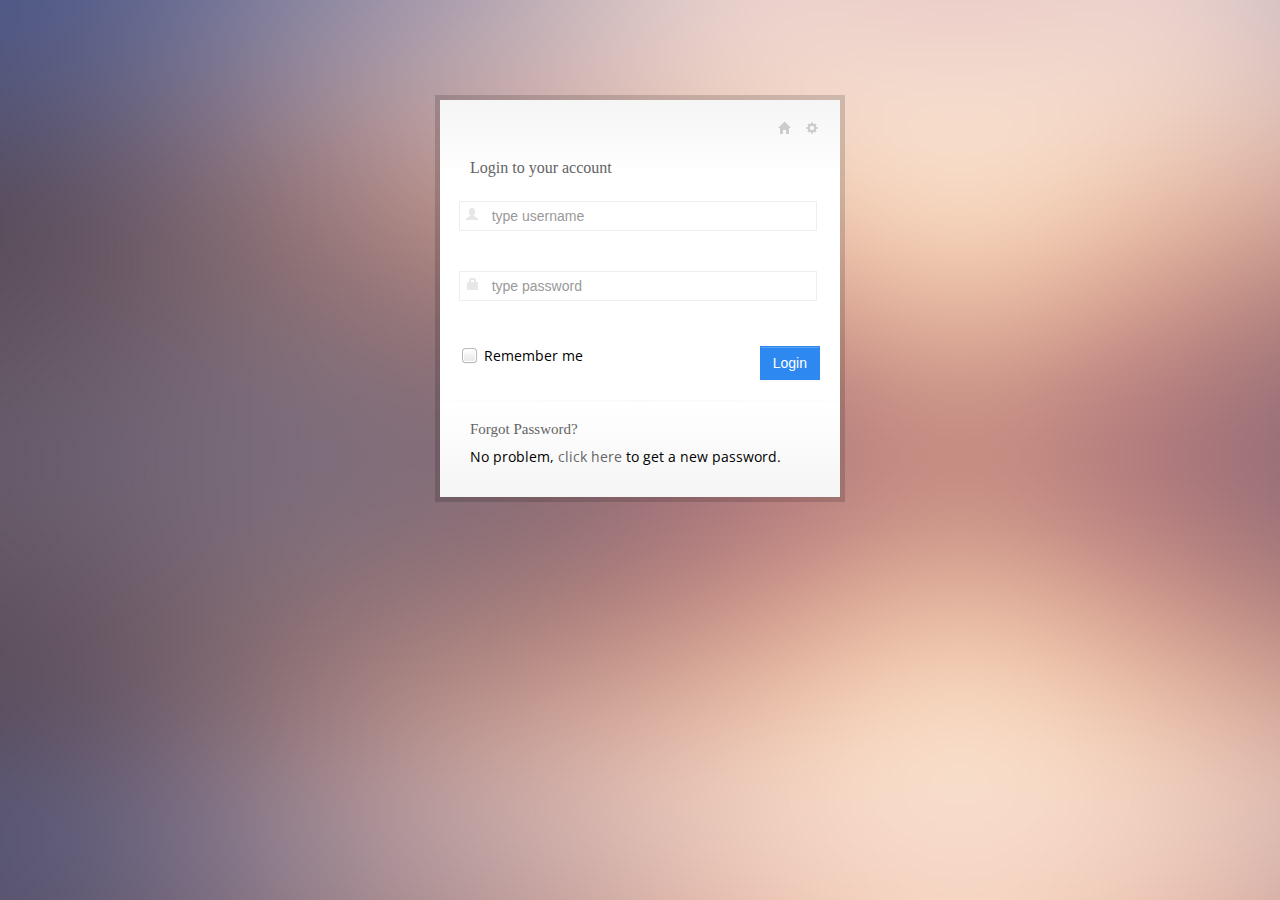
<file: Dashboard/login.html>
<!DOCTYPE html>
<html lang="en">
<head>
	
	<!-- start: Meta -->
	<meta charset="utf-8">
	<title>Bootstrap Metro Dashboard by Dennis Ji for ARM demo</title>
	<meta name="description" content="Bootstrap Metro Dashboard">
	<meta name="author" content="Dennis Ji">
	<meta name="keyword" content="Metro, Metro UI, Dashboard, Bootstrap, Admin, Template, Theme, Responsive, Fluid, Retina">
	<!-- end: Meta -->
	
	<!-- start: Mobile Specific -->
	<meta name="viewport" content="width=device-width, initial-scale=1">
	<!-- end: Mobile Specific -->
	
	<!-- start: CSS -->
	<link id="bootstrap-style" href="css/bootstrap.min.css" rel="stylesheet">
	<link href="css/bootstrap-responsive.min.css" rel="stylesheet">
	<link id="base-style" href="css/style.css" rel="stylesheet">
	<link id="base-style-responsive" href="css/style-responsive.css" rel="stylesheet">
	<link href='http://fonts.googleapis.com/css?family=Open+Sans:300italic,400italic,600italic,700italic,800italic,400,300,600,700,800&subset=latin,cyrillic-ext,latin-ext' rel='stylesheet' type='text/css'>
	<!-- end: CSS -->
	

	<!-- The HTML5 shim, for IE6-8 support of HTML5 elements -->
	<!--[if lt IE 9]>
	  	<script src="http://html5shim.googlecode.com/svn/trunk/html5.js"></script>
		<link id="ie-style" href="css/ie.css" rel="stylesheet">
	<![endif]-->
	
	<!--[if IE 9]>
		<link id="ie9style" href="css/ie9.css" rel="stylesheet">
	<![endif]-->
		
	<!-- start: Favicon -->
	<link rel="shortcut icon" href="img/favicon.ico">
	<!-- end: Favicon -->
	
			<style type="text/css">
			body { background: url(img/bg-login.jpg) !important; }
		</style>
		
		
		
</head>

<body>
		<div class="container-fluid-full">
		<div class="row-fluid">
					
			<div class="row-fluid">
				<div class="login-box">
					<div class="icons">
						<a href="index.html"><i class="halflings-icon home"></i></a>
						<a href="#"><i class="halflings-icon cog"></i></a>
					</div>
					<h2>Login to your account</h2>
					<form class="form-horizontal" action="index.html" method="post">
						<fieldset>
							
							<div class="input-prepend" title="Username">
								<span class="add-on"><i class="halflings-icon user"></i></span>
								<input class="input-large span10" name="username" id="username" type="text" placeholder="type username"/>
							</div>
							<div class="clearfix"></div>

							<div class="input-prepend" title="Password">
								<span class="add-on"><i class="halflings-icon lock"></i></span>
								<input class="input-large span10" name="password" id="password" type="password" placeholder="type password"/>
							</div>
							<div class="clearfix"></div>
							
							<label class="remember" for="remember"><input type="checkbox" id="remember" />Remember me</label>

							<div class="button-login">	
								<button type="submit" class="btn btn-primary">Login</button>
							</div>
							<div class="clearfix"></div>
					</form>
					<hr>
					<h3>Forgot Password?</h3>
					<p>
						No problem, <a href="#">click here</a> to get a new password.
					</p>	
				</div><!--/span-->
			</div><!--/row-->
			

	</div><!--/.fluid-container-->
	
		</div><!--/fluid-row-->
	
	<!-- start: JavaScript-->

		<script src="js/jquery-1.9.1.min.js"></script>
	<script src="js/jquery-migrate-1.0.0.min.js"></script>
	
		<script src="js/jquery-ui-1.10.0.custom.min.js"></script>
	
		<script src="js/jquery.ui.touch-punch.js"></script>
	
		<script src="js/modernizr.js"></script>
	
		<script src="js/bootstrap.min.js"></script>
	
		<script src="js/jquery.cookie.js"></script>
	
		<script src='js/fullcalendar.min.js'></script>
	
		<script src='js/jquery.dataTables.min.js'></script>

		<script src="js/excanvas.js"></script>
	<script src="js/jquery.flot.js"></script>
	<script src="js/jquery.flot.pie.js"></script>
	<script src="js/jquery.flot.stack.js"></script>
	<script src="js/jquery.flot.resize.min.js"></script>
	
		<script src="js/jquery.chosen.min.js"></script>
	
		<script src="js/jquery.uniform.min.js"></script>
		
		<script src="js/jquery.cleditor.min.js"></script>
	
		<script src="js/jquery.noty.js"></script>
	
		<script src="js/jquery.elfinder.min.js"></script>
	
		<script src="js/jquery.raty.min.js"></script>
	
		<script src="js/jquery.iphone.toggle.js"></script>
	
		<script src="js/jquery.uploadify-3.1.min.js"></script>
	
		<script src="js/jquery.gritter.min.js"></script>
	
		<script src="js/jquery.imagesloaded.js"></script>
	
		<script src="js/jquery.masonry.min.js"></script>
	
		<script src="js/jquery.knob.modified.js"></script>
	
		<script src="js/jquery.sparkline.min.js"></script>
	
		<script src="js/counter.js"></script>
	
		<script src="js/retina.js"></script>

		<script src="js/custom.js"></script>
	<!-- end: JavaScript-->
	
</body>
</html>
</file>
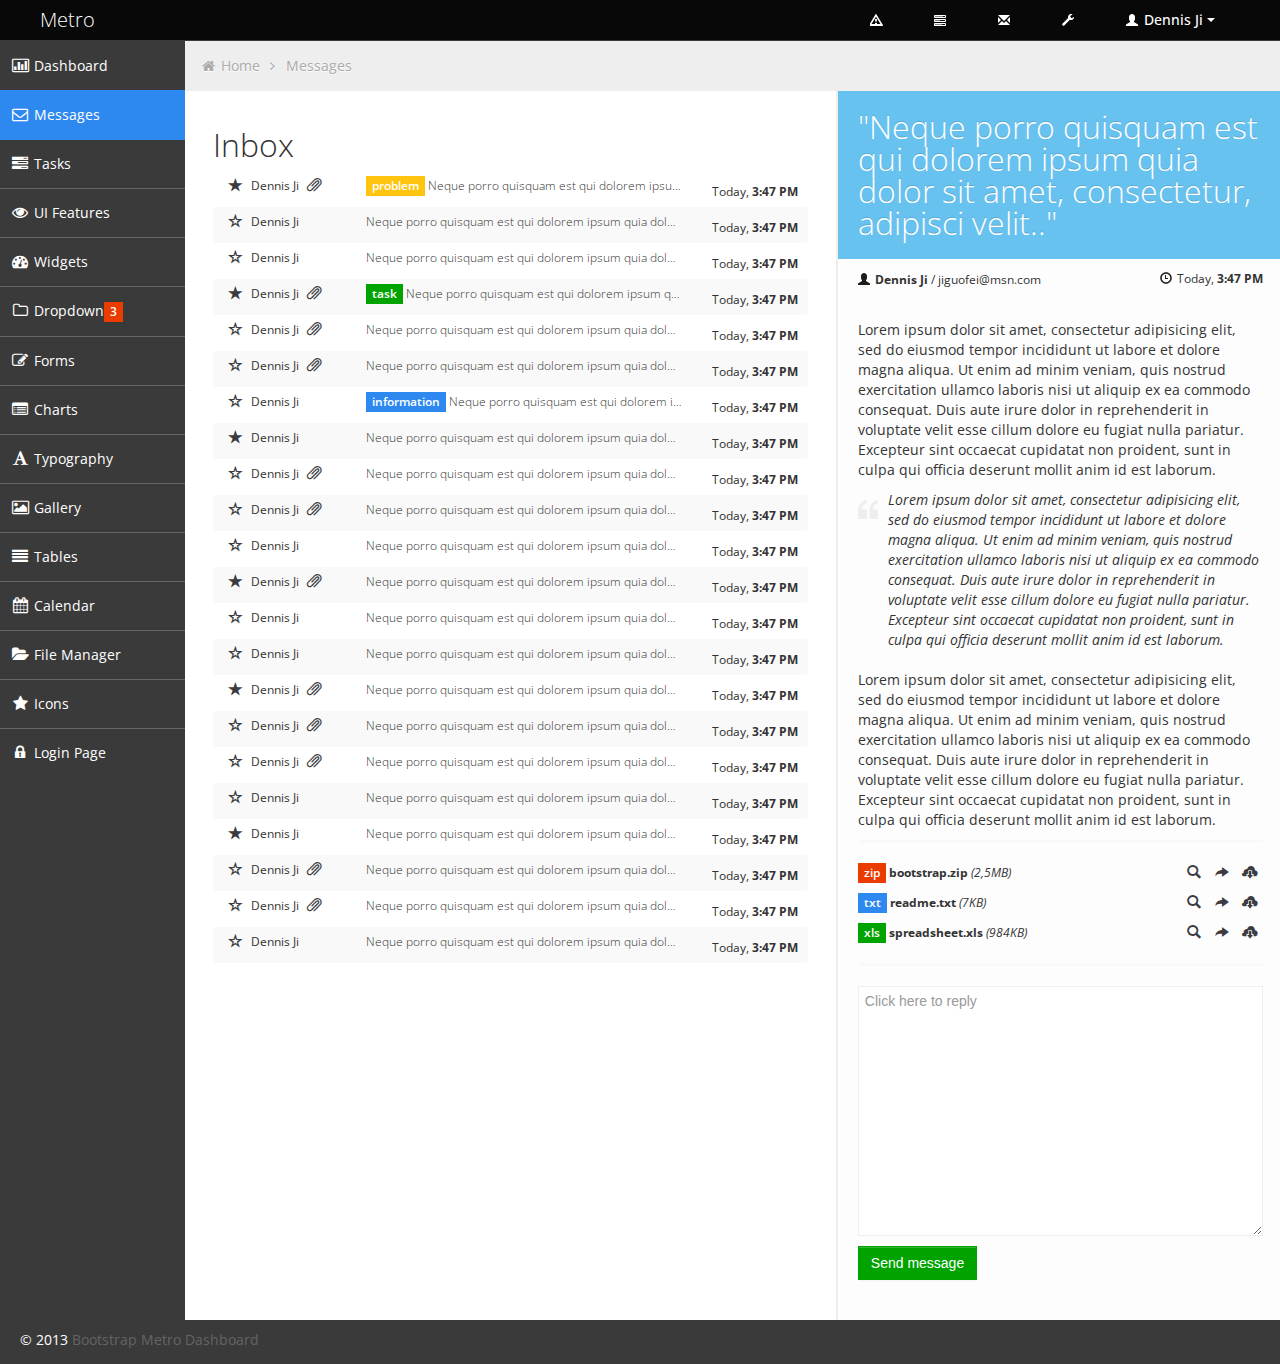
<file: Dashboard/messages.html>
<!DOCTYPE html>
<html lang="en">
<head>
	
	<!-- start: Meta -->
	<meta charset="utf-8">
	<title>Bootstrap Metro Dashboard by Dennis Ji for ARM demo</title>
	<meta name="description" content="Bootstrap Metro Dashboard">
	<meta name="author" content="Dennis Ji">
	<meta name="keyword" content="Metro, Metro UI, Dashboard, Bootstrap, Admin, Template, Theme, Responsive, Fluid, Retina">
	<!-- end: Meta -->
	
	<!-- start: Mobile Specific -->
	<meta name="viewport" content="width=device-width, initial-scale=1">
	<!-- end: Mobile Specific -->
	
	<!-- start: CSS -->
	<link id="bootstrap-style" href="css/bootstrap.min.css" rel="stylesheet">
	<link href="css/bootstrap-responsive.min.css" rel="stylesheet">
	<link id="base-style" href="css/style.css" rel="stylesheet">
	<link id="base-style-responsive" href="css/style-responsive.css" rel="stylesheet">
	<link href='http://fonts.googleapis.com/css?family=Open+Sans:300italic,400italic,600italic,700italic,800italic,400,300,600,700,800&subset=latin,cyrillic-ext,latin-ext' rel='stylesheet' type='text/css'>
	<!-- end: CSS -->
	

	<!-- The HTML5 shim, for IE6-8 support of HTML5 elements -->
	<!--[if lt IE 9]>
	  	<script src="http://html5shim.googlecode.com/svn/trunk/html5.js"></script>
		<link id="ie-style" href="css/ie.css" rel="stylesheet">
	<![endif]-->
	
	<!--[if IE 9]>
		<link id="ie9style" href="css/ie9.css" rel="stylesheet">
	<![endif]-->
		
	<!-- start: Favicon -->
	<link rel="shortcut icon" href="img/favicon.ico">
	<!-- end: Favicon -->
	
		
		
		
</head>

<body>
		<!-- start: Header -->
	<div class="navbar">
		<div class="navbar-inner">
			<div class="container-fluid">
				<a class="btn btn-navbar" data-toggle="collapse" data-target=".top-nav.nav-collapse,.sidebar-nav.nav-collapse">
					<span class="icon-bar"></span>
					<span class="icon-bar"></span>
					<span class="icon-bar"></span>
				</a>
				<a class="brand" href="index.html"><span>Metro</span></a>
								
				<!-- start: Header Menu -->
				<div class="nav-no-collapse header-nav">
					<ul class="nav pull-right">
						<li class="dropdown hidden-phone">
							<a class="btn dropdown-toggle" data-toggle="dropdown" href="#">
								<i class="halflings-icon white warning-sign"></i>
							</a>
							<ul class="dropdown-menu notifications">
								<li class="dropdown-menu-title">
 									<span>You have 11 notifications</span>
									<a href="#refresh"><i class="icon-repeat"></i></a>
								</li>	
                            	<li>
                                    <a href="#">
										<span class="icon blue"><i class="icon-user"></i></span>
										<span class="message">New user registration</span>
										<span class="time">1 min</span> 
                                    </a>
                                </li>
								<li>
                                    <a href="#">
										<span class="icon green"><i class="icon-comment-alt"></i></span>
										<span class="message">New comment</span>
										<span class="time">7 min</span> 
                                    </a>
                                </li>
								<li>
                                    <a href="#">
										<span class="icon green"><i class="icon-comment-alt"></i></span>
										<span class="message">New comment</span>
										<span class="time">8 min</span> 
                                    </a>
                                </li>
								<li>
                                    <a href="#">
										<span class="icon green"><i class="icon-comment-alt"></i></span>
										<span class="message">New comment</span>
										<span class="time">16 min</span> 
                                    </a>
                                </li>
								<li>
                                    <a href="#">
										<span class="icon blue"><i class="icon-user"></i></span>
										<span class="message">New user registration</span>
										<span class="time">36 min</span> 
                                    </a>
                                </li>
								<li>
                                    <a href="#">
										<span class="icon yellow"><i class="icon-shopping-cart"></i></span>
										<span class="message">2 items sold</span>
										<span class="time">1 hour</span> 
                                    </a>
                                </li>
								<li class="warning">
                                    <a href="#">
										<span class="icon red"><i class="icon-user"></i></span>
										<span class="message">User deleted account</span>
										<span class="time">2 hour</span> 
                                    </a>
                                </li>
								<li class="warning">
                                    <a href="#">
										<span class="icon red"><i class="icon-shopping-cart"></i></span>
										<span class="message">New comment</span>
										<span class="time">6 hour</span> 
                                    </a>
                                </li>
								<li>
                                    <a href="#">
										<span class="icon green"><i class="icon-comment-alt"></i></span>
										<span class="message">New comment</span>
										<span class="time">yesterday</span> 
                                    </a>
                                </li>
								<li>
                                    <a href="#">
										<span class="icon blue"><i class="icon-user"></i></span>
										<span class="message">New user registration</span>
										<span class="time">yesterday</span> 
                                    </a>
                                </li>
                                <li class="dropdown-menu-sub-footer">
                            		<a>View all notifications</a>
								</li>	
							</ul>
						</li>
						<!-- start: Notifications Dropdown -->
						<li class="dropdown hidden-phone">
							<a class="btn dropdown-toggle" data-toggle="dropdown" href="#">
								<i class="halflings-icon white tasks"></i>
							</a>
							<ul class="dropdown-menu tasks">
								<li class="dropdown-menu-title">
 									<span>You have 17 tasks in progress</span>
									<a href="#refresh"><i class="icon-repeat"></i></a>
								</li>
								<li>
                                    <a href="#">
										<span class="header">
											<span class="title">iOS Development</span>
											<span class="percent"></span>
										</span>
                                        <div class="taskProgress progressSlim red">80</div> 
                                    </a>
                                </li>
                                <li>
                                    <a href="#">
										<span class="header">
											<span class="title">Android Development</span>
											<span class="percent"></span>
										</span>
                                        <div class="taskProgress progressSlim green">47</div> 
                                    </a>
                                </li>
                                <li>
                                    <a href="#">
										<span class="header">
											<span class="title">ARM Development</span>
											<span class="percent"></span>
										</span>
                                        <div class="taskProgress progressSlim yellow">32</div> 
                                    </a>
                                </li>
								<li>
                                    <a href="#">
										<span class="header">
											<span class="title">ARM Development</span>
											<span class="percent"></span>
										</span>
                                        <div class="taskProgress progressSlim greenLight">63</div> 
                                    </a>
                                </li>
                                <li>
                                    <a href="#">
										<span class="header">
											<span class="title">ARM Development</span>
											<span class="percent"></span>
										</span>
                                        <div class="taskProgress progressSlim orange">80</div> 
                                    </a>
                                </li>
								<li>
                            		<a class="dropdown-menu-sub-footer">View all tasks</a>
								</li>	
							</ul>
						</li>
						<!-- end: Notifications Dropdown -->
						<!-- start: Message Dropdown -->
						<li class="dropdown hidden-phone">
							<a class="btn dropdown-toggle" data-toggle="dropdown" href="#">
								<i class="halflings-icon white envelope"></i>
							</a>
							<ul class="dropdown-menu messages">
								<li class="dropdown-menu-title">
 									<span>You have 9 messages</span>
									<a href="#refresh"><i class="icon-repeat"></i></a>
								</li>	
                            	<li>
                                    <a href="#">
										<span class="avatar"><img src="img/avatar.jpg" alt="Avatar"></span>
										<span class="header">
											<span class="from">
										    	Dennis Ji
										     </span>
											<span class="time">
										    	6 min
										    </span>
										</span>
                                        <span class="message">
                                            Lorem ipsum dolor sit amet consectetur adipiscing elit, et al commore
                                        </span>  
                                    </a>
                                </li>
                                <li>
                                    <a href="#">
										<span class="avatar"><img src="img/avatar.jpg" alt="Avatar"></span>
										<span class="header">
											<span class="from">
										    	Dennis Ji
										     </span>
											<span class="time">
										    	56 min
										    </span>
										</span>
                                        <span class="message">
                                            Lorem ipsum dolor sit amet consectetur adipiscing elit, et al commore
                                        </span>  
                                    </a>
                                </li>
                                <li>
                                    <a href="#">
										<span class="avatar"><img src="img/avatar.jpg" alt="Avatar"></span>
										<span class="header">
											<span class="from">
										    	Dennis Ji
										     </span>
											<span class="time">
										    	3 hours
										    </span>
										</span>
                                        <span class="message">
                                            Lorem ipsum dolor sit amet consectetur adipiscing elit, et al commore
                                        </span>  
                                    </a>
                                </li>
								<li>
                                    <a href="#">
										<span class="avatar"><img src="img/avatar.jpg" alt="Avatar"></span>
										<span class="header">
											<span class="from">
										    	Dennis Ji
										     </span>
											<span class="time">
										    	yesterday
										    </span>
										</span>
                                        <span class="message">
                                            Lorem ipsum dolor sit amet consectetur adipiscing elit, et al commore
                                        </span>  
                                    </a>
                                </li>
                                <li>
                                    <a href="#">
										<span class="avatar"><img src="img/avatar.jpg" alt="Avatar"></span>
										<span class="header">
											<span class="from">
										    	Dennis Ji
										     </span>
											<span class="time">
										    	Jul 25, 2012
										    </span>
										</span>
                                        <span class="message">
                                            Lorem ipsum dolor sit amet consectetur adipiscing elit, et al commore
                                        </span>  
                                    </a>
                                </li>
								<li>
                            		<a class="dropdown-menu-sub-footer">View all messages</a>
								</li>	
							</ul>
						</li>
						<!-- end: Message Dropdown -->
						<li>
							<a class="btn" href="#">
								<i class="halflings-icon white wrench"></i>
							</a>
						</li>
						<!-- start: User Dropdown -->
						<li class="dropdown">
							<a class="btn dropdown-toggle" data-toggle="dropdown" href="#">
								<i class="halflings-icon white user"></i> Dennis Ji
								<span class="caret"></span>
							</a>
							<ul class="dropdown-menu">
								<li class="dropdown-menu-title">
 									<span>Account Settings</span>
								</li>
								<li><a href="#"><i class="halflings-icon user"></i> Profile</a></li>
								<li><a href="login.html"><i class="halflings-icon off"></i> Logout</a></li>
							</ul>
						</li>
						<!-- end: User Dropdown -->
					</ul>
				</div>
				<!-- end: Header Menu -->
				
			</div>
		</div>
	</div>
	<!-- start: Header -->
	
		<div class="container-fluid-full">
		<div class="row-fluid">
				
			<!-- start: Main Menu -->
			<div id="sidebar-left" class="span2">
				<div class="nav-collapse sidebar-nav">
					<ul class="nav nav-tabs nav-stacked main-menu">
						<li><a href="index.html"><i class="icon-bar-chart"></i><span class="hidden-tablet"> Dashboard</span></a></li>	
						<li><a href="messages.html"><i class="icon-envelope"></i><span class="hidden-tablet"> Messages</span></a></li>
						<li><a href="tasks.html"><i class="icon-tasks"></i><span class="hidden-tablet"> Tasks</span></a></li>
						<li><a href="ui.html"><i class="icon-eye-open"></i><span class="hidden-tablet"> UI Features</span></a></li>
						<li><a href="widgets.html"><i class="icon-dashboard"></i><span class="hidden-tablet"> Widgets</span></a></li>
						<li>
							<a class="dropmenu" href="#"><i class="icon-folder-close-alt"></i><span class="hidden-tablet"> Dropdown</span><span class="label label-important"> 3 </span></a>
							<ul>
								<li><a class="submenu" href="submenu.html"><i class="icon-file-alt"></i><span class="hidden-tablet"> Sub Menu 1</span></a></li>
								<li><a class="submenu" href="submenu2.html"><i class="icon-file-alt"></i><span class="hidden-tablet"> Sub Menu 2</span></a></li>
								<li><a class="submenu" href="submenu3.html"><i class="icon-file-alt"></i><span class="hidden-tablet"> Sub Menu 3</span></a></li>
							</ul>	
						</li>
						<li><a href="form.html"><i class="icon-edit"></i><span class="hidden-tablet"> Forms</span></a></li>
						<li><a href="chart.html"><i class="icon-list-alt"></i><span class="hidden-tablet"> Charts</span></a></li>
						<li><a href="typography.html"><i class="icon-font"></i><span class="hidden-tablet"> Typography</span></a></li>
						<li><a href="gallery.html"><i class="icon-picture"></i><span class="hidden-tablet"> Gallery</span></a></li>
						<li><a href="table.html"><i class="icon-align-justify"></i><span class="hidden-tablet"> Tables</span></a></li>
						<li><a href="calendar.html"><i class="icon-calendar"></i><span class="hidden-tablet"> Calendar</span></a></li>
						<li><a href="file-manager.html"><i class="icon-folder-open"></i><span class="hidden-tablet"> File Manager</span></a></li>
						<li><a href="icon.html"><i class="icon-star"></i><span class="hidden-tablet"> Icons</span></a></li>
						<li><a href="login.html"><i class="icon-lock"></i><span class="hidden-tablet"> Login Page</span></a></li>
					</ul>
				</div>
			</div>
			<!-- end: Main Menu -->
			
			<noscript>
				<div class="alert alert-block span10">
					<h4 class="alert-heading">Warning!</h4>
					<p>You need to have <a href="http://en.wikipedia.org/wiki/JavaScript" target="_blank">JavaScript</a> enabled to use this site.</p>
				</div>
			</noscript>
			
			<!-- start: Content -->
			<div id="content" class="span10">
			
						
			<ul class="breadcrumb">
				<li>
					<i class="icon-home"></i>
					<a href="index.html">Home</a> 
					<i class="icon-angle-right"></i>
				</li>
				<li><a href="#">Messages</a></li>
			</ul>

			<div class="row-fluid">
				
				<div class="span7">
					<h1>Inbox</h1>
					
					<ul class="messagesList">
						
						<li>
							<span class="from"><span class="glyphicons star"><i></i></span> Dennis Ji <span class="glyphicons paperclip"><i></i></span></span><span class="title"><span class="label label-warning">problem</span> Neque porro quisquam est qui dolorem ipsum quia dolor sit amet, consectetur, adipisci velit..</span><span class="date">Today, <b>3:47 PM</b></span>
						</li>
						<li>
							<span class="from"><span class="glyphicons dislikes"><i></i></span> Dennis Ji</span><span class="title">Neque porro quisquam est qui dolorem ipsum quia dolor sit amet, consectetur, adipisci velit..</span><span class="date">Today, <b>3:47 PM</b></span>
						</li>
						<li>
							<span class="from"><span class="glyphicons dislikes"><i></i></span> Dennis Ji</span><span class="title">Neque porro quisquam est qui dolorem ipsum quia dolor sit amet, consectetur, adipisci velit..</span><span class="date">Today, <b>3:47 PM</b></span>
						</li>
						<li>
							<span class="from"><span class="glyphicons star"><i></i></span> Dennis Ji <span class="glyphicons paperclip"><i></i></span></span><span class="title"><span class="label label-success">task</span> Neque porro quisquam est qui dolorem ipsum quia dolor sit amet, consectetur, adipisci velit..</span><span class="date">Today, <b>3:47 PM</b></span>
						</li>
						<li>
							<span class="from"><span class="glyphicons dislikes"><i></i></span> Dennis Ji <span class="glyphicons paperclip"><i></i></span></span><span class="title">Neque porro quisquam est qui dolorem ipsum quia dolor sit amet, consectetur, adipisci velit..</span><span class="date">Today, <b>3:47 PM</b></span>
						</li>
						<li>
							<span class="from"><span class="glyphicons dislikes"><i></i></span> Dennis Ji <span class="glyphicons paperclip"><i></i></span></span><span class="title">Neque porro quisquam est qui dolorem ipsum quia dolor sit amet, consectetur, adipisci velit..</span><span class="date">Today, <b>3:47 PM</b></span>
						</li>
						<li>
							<span class="from"><span class="glyphicons dislikes"><i></i></span> Dennis Ji</span><span class="title"><span class="label label-info">information</span> Neque porro quisquam est qui dolorem ipsum quia dolor sit amet, consectetur, adipisci velit..</span><span class="date">Today, <b>3:47 PM</b></span>
						</li>
						<li>
							<span class="from"><span class="glyphicons star"><i></i></span> Dennis Ji</span><span class="title">Neque porro quisquam est qui dolorem ipsum quia dolor sit amet, consectetur, adipisci velit..</span><span class="date">Today, <b>3:47 PM</b></span>
						</li>
						<li>
							<span class="from"><span class="glyphicons dislikes"><i></i></span> Dennis Ji <span class="glyphicons paperclip"><i></i></span></span><span class="title">Neque porro quisquam est qui dolorem ipsum quia dolor sit amet, consectetur, adipisci velit..</span><span class="date">Today, <b>3:47 PM</b></span>
						</li>
						<li>
							<span class="from"><span class="glyphicons dislikes"><i></i></span> Dennis Ji <span class="glyphicons paperclip"><i></i></span></span><span class="title">Neque porro quisquam est qui dolorem ipsum quia dolor sit amet, consectetur, adipisci velit..</span><span class="date">Today, <b>3:47 PM</b></span>
						</li>
						<li>
							<span class="from"><span class="glyphicons dislikes"><i></i></span> Dennis Ji</span><span class="title">Neque porro quisquam est qui dolorem ipsum quia dolor sit amet, consectetur, adipisci velit..</span><span class="date">Today, <b>3:47 PM</b></span>
						</li>
						<li>
							<span class="from"><span class="glyphicons star"><i></i></span> Dennis Ji <span class="glyphicons paperclip"><i></i></span></span><span class="title">Neque porro quisquam est qui dolorem ipsum quia dolor sit amet, consectetur, adipisci velit..</span><span class="date">Today, <b>3:47 PM</b></span>
						</li>
						<li>
							<span class="from"><span class="glyphicons dislikes"><i></i></span> Dennis Ji</span><span class="title">Neque porro quisquam est qui dolorem ipsum quia dolor sit amet, consectetur, adipisci velit..</span><span class="date">Today, <b>3:47 PM</b></span>
						</li>
						<li>
							<span class="from"><span class="glyphicons dislikes"><i></i></span> Dennis Ji</span><span class="title">Neque porro quisquam est qui dolorem ipsum quia dolor sit amet, consectetur, adipisci velit..</span><span class="date">Today, <b>3:47 PM</b></span>
						</li>
						<li>
							<span class="from"><span class="glyphicons star"><i></i></span> Dennis Ji <span class="glyphicons paperclip"><i></i></span></span><span class="title">Neque porro quisquam est qui dolorem ipsum quia dolor sit amet, consectetur, adipisci velit..</span><span class="date">Today, <b>3:47 PM</b></span>
						</li>
						<li>
							<span class="from"><span class="glyphicons dislikes"><i></i></span> Dennis Ji <span class="glyphicons paperclip"><i></i></span></span><span class="title">Neque porro quisquam est qui dolorem ipsum quia dolor sit amet, consectetur, adipisci velit..</span><span class="date">Today, <b>3:47 PM</b></span>
						</li>
						<li>
							<span class="from"><span class="glyphicons dislikes"><i></i></span> Dennis Ji <span class="glyphicons paperclip"><i></i></span></span><span class="title">Neque porro quisquam est qui dolorem ipsum quia dolor sit amet, consectetur, adipisci velit..</span><span class="date">Today, <b>3:47 PM</b></span>
						</li>
						<li>
							<span class="from"><span class="glyphicons dislikes"><i></i></span> Dennis Ji</span><span class="title">Neque porro quisquam est qui dolorem ipsum quia dolor sit amet, consectetur, adipisci velit..</span><span class="date">Today, <b>3:47 PM</b></span>
						</li>
						<li>
							<span class="from"><span class="glyphicons star"><i></i></span> Dennis Ji</span><span class="title">Neque porro quisquam est qui dolorem ipsum quia dolor sit amet, consectetur, adipisci velit..</span><span class="date">Today, <b>3:47 PM</b></span>
						</li>
						<li>
							<span class="from"><span class="glyphicons dislikes"><i></i></span> Dennis Ji <span class="glyphicons paperclip"><i></i></span></span><span class="title">Neque porro quisquam est qui dolorem ipsum quia dolor sit amet, consectetur, adipisci velit..</span><span class="date">Today, <b>3:47 PM</b></span>
						</li>
						<li>
							<span class="from"><span class="glyphicons dislikes"><i></i></span> Dennis Ji <span class="glyphicons paperclip"><i></i></span></span><span class="title">Neque porro quisquam est qui dolorem ipsum quia dolor sit amet, consectetur, adipisci velit..</span><span class="date">Today, <b>3:47 PM</b></span>
						</li>
						<li>
							<span class="from"><span class="glyphicons dislikes"><i></i></span> Dennis Ji</span><span class="title">Neque porro quisquam est qui dolorem ipsum quia dolor sit amet, consectetur, adipisci velit..</span><span class="date">Today, <b>3:47 PM</b></span>
						</li>
						
					</ul>
						
				</div>
				<div class="span5 noMarginLeft">
					
					<div class="message dark">
						
						<div class="header">
							<h1>"Neque porro quisquam est qui dolorem ipsum quia dolor sit amet, consectetur, adipisci velit.."</h1>
							<div class="from"><i class="halflings-icon user"></i> <b>Dennis Ji</b> / jiguofei@msn.com</div>
							<div class="date"><i class="halflings-icon time"></i> Today, <b>3:47 PM</b></div>
							
							<div class="menu"></div>
							
						</div>
						
						<div class="content">
							<p>
								Lorem ipsum dolor sit amet, consectetur adipisicing elit, sed do eiusmod tempor incididunt ut labore et dolore magna aliqua. Ut enim ad minim veniam, quis nostrud exercitation ullamco laboris nisi ut aliquip ex ea commodo consequat. Duis aute irure dolor in reprehenderit in voluptate velit esse cillum dolore eu fugiat nulla pariatur. Excepteur sint occaecat cupidatat non proident, sunt in culpa qui officia deserunt mollit anim id est laborum.
							</p>
							<blockquote>
								Lorem ipsum dolor sit amet, consectetur adipisicing elit, sed do eiusmod tempor incididunt ut labore et dolore magna aliqua. Ut enim ad minim veniam, quis nostrud exercitation ullamco laboris nisi ut aliquip ex ea commodo consequat. Duis aute irure dolor in reprehenderit in voluptate velit esse cillum dolore eu fugiat nulla pariatur. Excepteur sint occaecat cupidatat non proident, sunt in culpa qui officia deserunt mollit anim id est laborum.
							</blockquote>
							<p>
							Lorem ipsum dolor sit amet, consectetur adipisicing elit, sed do eiusmod tempor incididunt ut labore et dolore magna aliqua. Ut enim ad minim veniam, quis nostrud exercitation ullamco laboris nisi ut aliquip ex ea commodo consequat. Duis aute irure dolor in reprehenderit in voluptate velit esse cillum dolore eu fugiat nulla pariatur. Excepteur sint occaecat cupidatat non proident, sunt in culpa qui officia deserunt mollit anim id est laborum.
							</p>	
						</div>
						
						<div class="attachments">
							<ul>
								<li>
									<span class="label label-important">zip</span> <b>bootstrap.zip</b> <i>(2,5MB)</i>
									<span class="quickMenu">
										<a href="#" class="glyphicons search"><i></i></a>
										<a href="#" class="glyphicons share"><i></i></a>
										<a href="#" class="glyphicons cloud-download"><i></i></a>
									</span>
								</li>
								<li>
									<span class="label label-info">txt</span> <b>readme.txt</b> <i>(7KB)</i>
									<span class="quickMenu">
										<a href="#" class="glyphicons search"><i></i></a>
										<a href="#" class="glyphicons share"><i></i></a>
										<a href="#" class="glyphicons cloud-download"><i></i></a>
									</span>
								</li>
								<li>
									<span class="label label-success">xls</span> <b>spreadsheet.xls</b> <i>(984KB)</i>
									<span class="quickMenu">
										<a href="#" class="glyphicons search"><i></i></a>
										<a href="#" class="glyphicons share"><i></i></a>
										<a href="#" class="glyphicons cloud-download"><i></i></a>
									</span>
								</li>
							</ul>		
						</div>
						
						<form class="replyForm"method="post" action="">

							<fieldset>
								<textarea tabindex="3" class="input-xlarge span12" id="message" name="body" rows="12" placeholder="Click here to reply"></textarea>

								<div class="actions">
									
									<button tabindex="3" type="submit" class="btn btn-success">Send message</button>
									
								</div>

							</fieldset>

						</form>	
						
					</div>	
					
				</div>
						
			</div>
			
       

	</div><!--/.fluid-container-->
	
			<!-- end: Content -->
		</div><!--/#content.span10-->
		</div><!--/fluid-row-->
		
	<div class="modal hide fade" id="myModal">
		<div class="modal-header">
			<button type="button" class="close" data-dismiss="modal">×</button>
			<h3>Settings</h3>
		</div>
		<div class="modal-body">
			<p>Here settings can be configured...</p>
		</div>
		<div class="modal-footer">
			<a href="#" class="btn" data-dismiss="modal">Close</a>
			<a href="#" class="btn btn-primary">Save changes</a>
		</div>
	</div>
	
	<div class="clearfix"></div>
	
	<footer>

		<p>
			<span style="text-align:left;float:left">&copy; 2013 <a href="http://jiji262.github.io/Bootstrap_Metro_Dashboard/" alt="Bootstrap_Metro_Dashboard">Bootstrap Metro Dashboard</a></span>
			
		</p>

	</footer>
	
	<!-- start: JavaScript-->

		<script src="js/jquery-1.9.1.min.js"></script>
	<script src="js/jquery-migrate-1.0.0.min.js"></script>
	
		<script src="js/jquery-ui-1.10.0.custom.min.js"></script>
	
		<script src="js/jquery.ui.touch-punch.js"></script>
	
		<script src="js/modernizr.js"></script>
	
		<script src="js/bootstrap.min.js"></script>
	
		<script src="js/jquery.cookie.js"></script>
	
		<script src='js/fullcalendar.min.js'></script>
	
		<script src='js/jquery.dataTables.min.js'></script>

		<script src="js/excanvas.js"></script>
	<script src="js/jquery.flot.js"></script>
	<script src="js/jquery.flot.pie.js"></script>
	<script src="js/jquery.flot.stack.js"></script>
	<script src="js/jquery.flot.resize.min.js"></script>
	
		<script src="js/jquery.chosen.min.js"></script>
	
		<script src="js/jquery.uniform.min.js"></script>
		
		<script src="js/jquery.cleditor.min.js"></script>
	
		<script src="js/jquery.noty.js"></script>
	
		<script src="js/jquery.elfinder.min.js"></script>
	
		<script src="js/jquery.raty.min.js"></script>
	
		<script src="js/jquery.iphone.toggle.js"></script>
	
		<script src="js/jquery.uploadify-3.1.min.js"></script>
	
		<script src="js/jquery.gritter.min.js"></script>
	
		<script src="js/jquery.imagesloaded.js"></script>
	
		<script src="js/jquery.masonry.min.js"></script>
	
		<script src="js/jquery.knob.modified.js"></script>
	
		<script src="js/jquery.sparkline.min.js"></script>
	
		<script src="js/counter.js"></script>
	
		<script src="js/retina.js"></script>

		<script src="js/custom.js"></script>
	<!-- end: JavaScript-->
	
</body>
</html>
</file>
<file: Dashboard/css/style-responsive.css>
/* Higher than 1200 (desktop devices)
====================================================================== */
@media (min-width: 1200px) {
	
	.container-fluid-full {
		overflow: hidden;
		position: relative;
		height: 100%;
	}
	
	#content {
		width: 85.578%;
		padding: 28px;
		margin: 0px 0px;
		margin-left: 14.422% !important;
	}
		
	#sidebar-left {
		background: #3A3A3A;
		margin-left: 0px !important;
		position: absolute;
		height: 100%;
	}
	
	.sidebar-nav > ul{
		margin: 0px;
	}
	
	footer {
		margin: 0px 0px 0px 0px;
		padding: 10px 20px;
	}
	
}

/* Higher than 960 (desktop devices)
====================================================================== */
@media only screen and (min-width: 980px) and (max-width: 1199px){
	
	.container-fluid-full {
		overflow: hidden;
		position: relative;
		height: 100%;
	}
	
	#content {
		width: 85.578%;
		padding: 20px;
		margin: 0px;
		margin-left: 14.422% !important;
	}
	
	.dark {
		padding: 20px;
		top: -20px;
		right: -12px;
		margin-bottom: -56px;
		margin-right: -30px;	
	}
	
	
	#sidebar-left {
		background: #3A3A3A;
		margin-left: 0px !important;
		position: absolute;
		height: 100%;
	}
	
	.sidebar-nav > ul{
		margin: 0px;
	}
	
	.sparkLineStats {
		position: relative; 
		padding-bottom: 4px;
	}
	
	.sparkLineStats li {
		font-size: 10px;
		line-height: 42px;
	}
	
	.sparkLineStats li .number {
		font-size: 16px;
		font-weight: 700; 
		padding:0 0px; 
	}
	
	.breadcrumb {
		margin: -20px -20px 20px -20px;	
	}
	
	.statbox,
	.widget,
	.box,
	.circleStatsItemBox {
		margin-bottom: 20px;
	}
	
	/* Page: Tasks
	=================================================================== */

	.task .desc {
		display: inline-block;
		width: 70%;
		padding: 10px 10px;
		font-size: 12px;
	}

	.task .desc .title {
		font-size: 16px;
		margin-bottom: 5px;
	}

	.task .time {
		display: inline-block;
		float: right;
		width: 20%;
		padding: 10px 10px;
		font-size: 12px;
		text-align: right;
	}

	.task .time .date {
		font-size: 16px;
		margin-bottom: 5px;	
	}

	footer {
		margin: 0px;
		padding: 10px 20px;
	}
	
}

/* Tablet Portrait (devices and browsers)
====================================================================== */
@media only screen and (min-width: 768px) and (max-width: 979px) {
	
	.container-fluid-full {
		overflow: hidden;
		position: relative;
		height: 100%;
	}
	
	#content {
		width: 91.666%;
		padding: 22px;
		margin: 0px 0px;
		margin-left: 8.334% !important;
	}
	
	.dark {
		padding: 20px;
		top: -22px;
		right: -15px;
		margin-bottom: -56px;
		margin-right: -30px;
	}
	
	.breadcrumb {
		margin: -22px -22px 22px -22px;	
	}
	
	.statbox,
	.widget,
	.box,
	.circleStatsItemBox {
		margin-bottom: 22px;
	}
		
	#sidebar-left {
		background: #3A3A3A;
		margin-left: 0px !important;
		position: absolute;
		height: 100%;
		width: 8.334% !important;
	}
	
	.sidebar-nav > ul{
		margin: 0px;
	}
	
	.nav-tabs.nav-stacked > li > a,
	.nav-tabs.nav-stacked > li > ul > li > a {
		text-align: center;
		margin-top: -2px;	
	}
		
	.noMargin {
		margin-left: 0px !important;
	}
	
	.btn-navbar {
		display: none !important;
	}
	
	.nav-collapse,
  	.nav-collapse.collapse {
    	height: auto !important;
    	overflow: visible !important;
		margin-left: 0px !important;
  	}
	
	
	.stats-date .range {
		font-size: 16px;
		font-weight: 300;
	}


	.stat .left .number {
		font-size: 16px;
		font-weight: 300;
	}

	.stat .left .title {
		font-size: 9px;
	}

	.stat .right .percent {
		text-align: center;
		font-size: 12px;
		line-height: 16px;
	}
	
	.box-small-link {
		font-size: 20px;
	}
	
	.sparkLineStats {
		padding-bottom: 10px;
	}
	
	.sparkLineStats li {
		font-size: 10px;
		line-height: 43px;
	}
	
	.sparkLineStats li .number {
		font-size: 12px;
		font-weight: 700; 
		padding:0 0px; 
	}
	
	/* Page: Tasks
	=================================================================== */

	.task {
		border-bottom: 1px solid #f9f9f9;
		margin-bottom: 1px;
	}

	.task.high {
		border-left: 2px solid rgba(250,96,61,1);
	}

	.task.medium {
		border-left: 2px solid rgba(250,187,61,1);
	}

	.task.low {
		border-left: 2px solid rgba(120,205,81,1);
	}

	.task .desc {
		display: inline-block;
		width: 65%;
		padding: 10px 10px;
		font-size: 10px;
		margin-right: -20px;
	}

	.task .desc .title{
		font-size: 14px;
		margin-bottom: 5px;
	}

	.task .time {
		display: inline-block;
		float: right;
		width: 25%;
		padding: 10px 10px;
		font-size: 10px;
		text-align: right;
	}

	.task .time .date {
		font-size: 14px;
		margin-bottom: 5px;	
	}

	.timeslot .task span {
		border: 2px solid rgba(103, 194, 239, 1);
		background: rgba(103, 194, 239, .1);
		padding: 5px;
		display: block;
		font-size: 10px;
	}

	.timeslot .task span span{
		border: 0px;
		background: transparent;
		padding: 0px;
	}

	.timeslot .task span span.details{
		font-size: 14px;
		margin-bottom: 0px;
	}

	.timeslot .task span span.remaining{
		font-size: 12px;
	}
	
	footer {
		margin: 0px;
		padding: 10px 20px;
	}
	
}

/* All Mobile Sizes (devices and browser)
====================================================================== */
@media only screen and (max-width: 767px) {
	
	#content {
		overflow: hidden;
		margin: -10px 0px 0px 0px;
	}
	
	.breadcrumb {
		margin: -5px -5px 5px -5px;
	}
	
	.nav-tabs.nav-stacked > li > a,
	.nav-tabs.nav-stacked > li > ul > li > a {
		margin-top: -2px;	
	}
		
	.dark {
		padding: 5px;
		top: 5px;
		right: 0px;
		margin-bottom: 0px;
		margin-right: 0px;
		position: relative;
		border: 0px;
	}
	
	.statbox,
	.widget,
	.box,
	.circleStatsItemBox {
		margin-bottom: 20px !important;
	}
	
	/* Page: Tasks
	=================================================================== */

	.task {
		border-bottom: 1px solid #f9f9f9;
		margin-bottom: 1px;
	}

	.task.high {
		border-left: 2px solid rgba(250,96,61,1);
	}

	.task.medium {
		border-left: 2px solid rgba(250,187,61,1);
	}

	.task.low {
		border-left: 2px solid rgba(120,205,81,1);
	}

	.task .desc {
		display: inline-block;
		width: 65%;
		padding: 10px 10px;
		font-size: 10px;
		margin-right: -20px;
	}

	.task .desc .title{
		font-size: 14px;
		margin-bottom: 5px;
	}

	.task .time {
		display: inline-block;
		float: right;
		width: 25%;
		padding: 10px 10px;
		font-size: 10px;
		text-align: right;
	}

	.task .time .date {
		font-size: 14px;
		margin-bottom: 5px;	
	}

	.timeslot .task span {
		border: 2px solid rgba(103, 194, 239, 1);
		background: rgba(103, 194, 239, .1);
		padding: 5px;
		display: block;
		font-size: 10px;
		-webkit-border-radius: 4px;
		   -moz-border-radius: 4px;
				border-radius: 4px;
	}

	.timeslot .task span span{
		border: 0px;
		background: transparent;
		padding: 0px;
	}

	.timeslot .task span span.details{
		font-size: 14px;
		margin-bottom: 0px;
	}

	.timeslot .task span span.remaining{
		font-size: 12px;
	}
	
	
}

/* Mobile Landscape Size to Tablet Portrait (devices and browsers)
====================================================================== */
@media only screen and (min-width: 480px) and (max-width: 767px) {
	
	body {
		padding: 0px;
	}
	
	#content {
		padding: 5px;
	}
	
	.stat {
		width: 50%;
		margin: 10px 0% 0% 0%;
		float: left;
	}
		
	.quick-button,
	.quick-button-small {
		margin-bottom: 20px;
	}
	
	.pull-right {
		width: 100%;
		margin: 10px auto;
		text-align: center;
	}
	
	.fc-button-today,
	.fc-button-month,
	.fc-button-agendaWeek,
	.fc-button-agendaDay {
		display: none;
	}
	
	footer {
		padding: 10px 20px;
	}
	
}

/* Mobile Portrait Size to Mobile Landscape Size (devices and browsers)
=================================================================== */
@media only screen and (max-width: 479px) {
	
	body {
		padding: 0px;
	}
	
	#content {
		padding: 5px;
	}
	
	.stat {
		width: 100%;
		margin: 1% 0% 0% 0%;
		float: left;
	}
		
	.quick-button,
	.quick-button-small {
		margin-bottom: 20px;
	}
	
	.pull-right {
		width: 100%;
		margin: 10px auto;
		text-align: center;
	}
	
	.fc-button-today,
	.fc-button-month,
	.fc-button-agendaWeek,
	.fc-button-agendaDay {
		display: none;
	}
	
	table,
	.pagination {
		font-size: 10px;
	}
	
	.pagination {
		padding: 5px;
	}
	
	.ui-slider-handle {
		margin-top: 1px !important;
	}

	.sliderVertical .ui-slider-handle {
		margin: 0px 0px -10px 1px !important;
	}
	
	
	footer {
		padding: 10px 20px;
	}
	
}
</file>
<file: Dashboard/css/ie.css>
.navbar-inner a i {
	margin-top: 4px;
}

.box-header h2 i {
	margin-top: 1px;
}

.todo-actions i {
	margin: 2px 5px 0px 5px;	
}

.message .header i {
	margin-top: 3px;
}

.container-fluid-full {
	overflow: hidden;
	position: relative;
	height: 100%;
}

#content {
	width: 85.578%;
	padding: 28px;
	margin: 0px 0px;
	margin-left: 14.422% !important;
}
	
#sidebar-left {
	background: #3D3D3D;
	margin-left: 0px !important;
	position: absolute;
	height: 100%;
}

hr {
	height: 2px;
	border: none;
	background: #f9f9f9;
}

.dark {
	right: -12px;	
}

footer {
	margin: 0px 0px 0px 0px;
	padding: 10px 20px;
}

.hideInIE8 {
	display: none;
}

.task .time .date {
	font-size: 14px;
	margin-bottom: 5px;	
}

.statbox .footer {
	background:none;
	-ms-filter:progid:DXImageTransform.Microsoft.gradient(startColorstr=#19FFFFFF,endColorstr=#19FFFFFF);
	filter:progid:DXImageTransform.Microsoft.gradient(startColorstr=#19FFFFFF,endColorstr=#19FFFFFF);
	zoom: 1;
}

.statbox .footer:hover {
	background:none;
	-ms-filter:progid:DXImageTransform.Microsoft.gradient(startColorstr=#33FFFFFF,endColorstr=#33FFFFFF);
	filter:progid:DXImageTransform.Microsoft.gradient(startColorstr=#33FFFFFF,endColorstr=#33FFFFFF);
	zoom: 1;
}

.sidebar-nav > ul > li > ul {
	background:none;
	-ms-filter:progid:DXImageTransform.Microsoft.gradient(startColorstr=#3F000000,endColorstr=#3F000000);
	filter:progid:DXImageTransform.Microsoft.gradient(startColorstr=#3F000000,endColorstr=#3F000000);
	zoom: 1;
}

.verticalChart .singleBar .bar .value span{
	color: #000;
}

.verticalChart .singleBar .bar {
	background:none;
	-ms-filter:progid:DXImageTransform.Microsoft.gradient(startColorstr=#33FFFFFF,endColorstr=#33FFFFFF);
	filter:progid:DXImageTransform.Microsoft.gradient(startColorstr=#33FFFFFF,endColorstr=#33FFFFFF);
	zoom: 1;
}

ul.chat.metro li .message {
	background:none;
	-ms-filter:progid:DXImageTransform.Microsoft.gradient(startColorstr=#44000000,endColorstr=#44000000);
	filter:progid:DXImageTransform.Microsoft.gradient(startColorstr=#44000000,endColorstr=#44000000);
	zoom: 1;
	border: 0px;
}

ul.chat.metro li.left .message .arrow {
	left: -20px;
}

ul.chat.metro li.right .message .arrow {
	right: -20px;
}
</file>
<file: Dashboard/css/ie9.css>
.dark {
	right: -25px;	
}

.btn-overlay {
	filter: none !important;	
}

hr,
.sliderOverlay,
.progressBarOverlay,
.slider,
.progress,
.progressSlim,
.ui-progressbar-value,
.ui-slider-range,
.sliderVertical {
	filter: none !important;
}

.verticalChart .singleBar .bar .value span{
	color: #3b3b41;
}
</file>
<file: Dashboard/css/style.css>
/*
* Author: Dennis Ji
* Template: Metro Admin Template - Bootstrap Theme
* Version: 1.0.0
* Bootstrap version: 2.3.1
* Copyright 2013 Bootstrap Metro Dashboard
* www: http://clabs.co
* mail: lukasz@clabs.co
* You can buy this theme on WrapBootstrap: https://wrapbootstrap.com/user/Bootstrap Metro Dashboard
*/

/* Import Section
=================================================================== */
@import url("jquery-ui-1.8.21.custom.css");								/* jQuery User Interface Framework Styles */
@import url("fullcalendar.css");										/* Calendars Styles */
@import url("chosen.css");												/* Select Boxes Styles */  
@import url("uniform.default.css");										/* Uniform Styles */
@import url("jquery.cleditor.css");										/* Text Editor Styles. */  
@import url("jquery.noty.css");											/* Noty Notifications Style */
@import url("noty_theme_default.css");									/* Noty Notifications Style */
@import url("elfinder.min.css");										/* File Manager Style */
@import url("elfinder.theme.css");										/* File Manager Style */
@import url("jquery.iphone.toggle.css");								/* Styles for iPhone */
@import url("uploadify.css");											/* Uploadify Styles */
@import url("jquery.gritter.css");										/* Growl Like Notifications Styles */
@import url("font-awesome.min.css");									/* Font Awesome Styles */
@import url("font-awesome-ie7.min.css");								/* Font Awesome Styles */
@import url("glyphicons.css");											/* Glyphicons Font */
@import url("halflings.css");											/* Glyphicons Halflings Font */
@import url("style-forms.css");											/* Forms */

/* Main Colors
=================================================================== */

.black,
.black [class="box-header"],
.black.box,
.slider.black .ui-slider-range, 
.progress.black .ui-progressbar-value
.sliderVertical.black .ui-slider-range,
.progressSlim.black .ui-progressbar-value {
	background: #222 !important;
	border-color: #222 !important;
	color: #fff;
}

.black .box-header h2 i,
.black .box-header .box-icon i,
.black .box-header .box-icon i:hover {
	opacity: 1;
	filter: alpha(opacity=100);
	-ms-filter:"progid:DXImageTransform.Microsoft.Alpha(Opacity=100)";
}

.green,
.green [class="box-header"],
.green.box,
.slider.green .ui-slider-range, 
.progress.green .ui-progressbar-value,
.sliderVertical.green .ui-slider-range,
.progressSlim.green .ui-progressbar-value,
.label-success,
.badge-success {
	background: #00A300 !important;
	border-color: #00A300 !important;
	color: #fff;
}

.greenDark,
.greenDark [class="box-header"],
.greenDark.box,
.slider.greenDark .ui-slider-range, 
.progress.greenDark .ui-progressbar-value,
.sliderVertical.greenDark .ui-slider-range,
.progressSlim.greenDark .ui-progressbar-value {
	background: #1E7145 !important;
	border-color: #1E7145 !important;
	color: #fff;
}

.greenLight,
.greenLight [class="box-header"],
.greenLight.box,
.slider.greenLight .ui-slider-range, 
.progress.greenLight .ui-progressbar-value,
.sliderVertical.greenLight .ui-slider-range,
.progressSlim.greenLight .ui-progressbar-value {
	background: #99B433 !important;
	border-color: #99B433 !important;
	color: #fff;
}

.pink,
.pink [class="box-header"],
.pink.box,
.slider.pink .ui-slider-range, 
.progress.pink .ui-progressbar-value,
.sliderVertical.pink .ui-slider-range,
.progressSlim.pink .ui-progressbar-value {
	background: #9F00A7 !important;
	border-color: #9F00A7 !important;
	color: #fff;
}

.pinkDark,
.pinkDark [class="box-header"],
.pinkDark.box,
.slider.pinkDark .ui-slider-range, 
.progress.pinkDark .ui-progressbar-value,
.sliderVertical.pinkDark .ui-slider-range,
.progressSlim.pinkDark .ui-progressbar-value {
	background: #7E3878 !important;
	border-color: #7E3878 !important;
	color: #fff;
}

.yellow,
.yellow [class="box-header"],
.yellow.box,
.slider.yellow .ui-slider-range, 
.progress.yellow .ui-progressbar-value,
.sliderVertical.yellow .ui-slider-range,
.progressSlim.yellow .ui-progressbar-value,
.label-warning,
.badge-warning {
	background: #FFC40D !important;
	border-color: #FFC40D !important;
	color: #fff;
}

.purple,
.purple [class="box-header"],
.purple.box,
.slider.purple .ui-slider-range, 
.progress.purple .ui-progressbar-value,
.sliderVertical.purple .ui-slider-range,
.progressSlim.purple .ui-progressbar-value {
	background: #603CBA !important;
	border-color: #603CBA !important;
	color: #fff;
}

.blue,
.blue [class="box-header"],
.blue.box,
.slider.blue .ui-slider-range, 
.progress.blue .ui-progressbar-value,
.sliderVertical.blue .ui-slider-range,
.progressSlim.blue .ui-progressbar-value,
.label-info,
.badge-info {
	background: #2D89EF !important;
	border-color: #2D89EF !important;
	color: #fff;
}

.blueDark,
.blueDark [class="box-header"],
.blueDark.box,
.slider.blueDark .ui-slider-range, 
.progress.blueDark .ui-progressbar-value,
.sliderVertical.blueDark .ui-slider-range,
.progressSlim.blueDark .ui-progressbar-value {
	background: #2B5797 !important;
	border-color: #2B5797 !important;
	color: #fff;
}

.blueLight,
.blueLight [class="box-header"],
.blueLight.box,
.slider.blueLight .ui-slider-range, 
.progress.blueLight .ui-progressbar-value,
.sliderVertical.blueLight .ui-slider-range,
.progressSlim.blueLight .ui-progressbar-value {
	background: #EFF4FF !important;
	border-color: #EFF4FF !important;
	color: #fff;
}

.orange,
.orange [class="box-header"],
.orange.box,
.slider.orange .ui-slider-range, 
.progress.orange .ui-progressbar-value,
.sliderVertical.orange .ui-slider-range,
.progressSlim.orange .ui-progressbar-value {
	background: #E3A21A !important;
	border-color: #E3A21A !important;
	color: #fff;
}

.orangeDark,
.orangeDark [class="box-header"],
.orangeDark.box,
.slider.orangeDark .ui-slider-range, 
.progress.oragneDark .ui-progressbar-value,
.sliderVertical.orangeDark .ui-slider-range,
.progressSlim.orangeDark .ui-progressbar-value {
	background: #DA532C !important;
	border-color: #DA532C !important;
	color: #fff;
}

.red,
.red [class="box-header"],
.red.box,
.slider.red .ui-slider-range, 
.progress.red .ui-progressbar-value,
.sliderVertical.red .ui-slider-range,
.progressSlim.red .ui-progressbar-value,
.label-important,
.badge-important {
	background: #EB3C00 !important;
	border-color: #EB3C00 !important;
	color: #fff;
}

.widget.green h2 .glyphicons i:before,
.widget.greenDark h2 .glyphicons i:before,
.widget.greenLight h2 .glyphicons i:before,
.widget.pink h2 .glyphicons i:before,
.widget.pinkDark h2 .glyphicons i:before,
.widget.yellow h2 .glyphicons i:before,
.widget.purple h2 .glyphicons i:before,
.widget.blue h2 .glyphicons i:before,
.widget.blueDark h2 .glyphicons i:before,
.widget.blueLight h2 .glyphicons i:before,
.widget.orange h2 .glyphicons i:before,
.widget.orangeDark h2 .glyphicons i:before,
.widget.red h2 .glyphicons i:before {
	color: #fff;
}

/* Basic
=================================================================== */

body {
	background: #F5F5F5;
	color: #333;
	border: none;
	font-family: 'Open Sans', sans-serif;
	font-weight: 400;
}

a {
	color: #646464;
}

hr {
	height: 2px;
	border: none;
	/* IE9 SVG, needs conditional override of 'filter' to 'none' */
	background: url([data-uri]);
	background: -moz-linear-gradient(left,  rgba(249,249,249,0.25) 0%, rgba(249,249,249,1) 50%, rgba(249,249,249,0.25) 100%); /* FF3.6+ */
	background: -webkit-gradient(linear, left top, right top, color-stop(0%,rgba(249,249,249,0.25)), color-stop(50%,rgba(249,249,249,1)), color-stop(100%,rgba(249,249,249,0.25))); /* Chrome,Safari4+ */
	background: -webkit-linear-gradient(left,  rgba(249,249,249,0.25) 0%,rgba(249,249,249,1) 50%,rgba(249,249,249,0.25) 100%); /* Chrome10+,Safari5.1+ */
	background: -o-linear-gradient(left,  rgba(249,249,249,0.25) 0%,rgba(249,249,249,1) 50%,rgba(249,249,249,0.25) 100%); /* Opera 11.10+ */
	background: -ms-linear-gradient(left,  rgba(249,249,249,0.25) 0%,rgba(249,249,249,1) 50%,rgba(249,249,249,0.25) 100%); /* IE10+ */
	background: linear-gradient(to right,  rgba(249,249,249,0.25) 0%,rgba(249,249,249,1) 50%,rgba(249,249,249,0.25) 100%); /* W3C */
	filter: progid:DXImageTransform.Microsoft.gradient( startColorstr='#40f9f9f9', endColorstr='#40f9f9f9',GradientType=1 ); /* IE6-8 */
}

.noMarginLeft {
	margin-left: 0px !important;
}

h1 {
	font-size: 32px;
	line-height: 32px;
	font-weight: 300;
}

h2 {
	font-size: 16px;
	line-height: 16px;
}

h3 {
	font-size: 15px;
	line-height: 15px;
}

h4 {
	font-size: 14px;
	line-height: 14px;
}

h5 {
	font-size: 13px;
	line-height: 13px;
}

h6 {
	font-size: 12px;
	line-height: 12px;
}

/* Header Section
=================================================================== */
.navbar {
	margin-bottom: 0px;
}

.navbar-inner {
	margin-bottom: 0px;
  	min-height: 40px;
  	padding-right: 20px;
  	padding-left: 20px;
	background: #080808;
	filter: none;
	text-shadow: 1px 1px 1px #0a0c0e;
	border: none;
	color: #fff;
  	-webkit-border-radius: 0px;
       -moz-border-radius: 0px;
          	border-radius: 0px;
  	*zoom: 1;
	border-bottom: 1px solid #38383D; /* rgba(0, 0, 0, 0.05); */
	
}

.navbar-inner a {
	color: #7b7b7b;
	text-shadow: 0 -1px 1px #0b090a;
}

.navbar-inner a i {
	margin-top: 2px;
}

.navbar-inner a:hover i {
	opacity: .8;
	filter: alpha(opacity=80);
	-ms-filter:"progid:DXImageTransform.Microsoft.Alpha(Opacity=80)";
}

.brand img {
	margin: -12px 0px -5px 0px;
}

a.brand span {
	color: #fff;
	text-shadow: none;
}

.header-nav {
	padding: 0px;
	color: #fff !important;
	background: #000 !important;
}

.header-nav .nav {
	margin: 0px;
}
.header-nav .btn {
  	display: inline-block;
  	padding: 21px 20px;
	margin-top: 0px;
  	margin-left: 0px;
  	font-size: 14px;
  	line-height: 20px;
  	text-align: center;
  	text-shadow: none;
  	vertical-align: middle;
  	cursor: pointer;
  	background: transparent;
  	border-left: none;
	border-right: none;
	border-top: 0px;
	border-bottom: 0px;
  	-webkit-border-radius: 0px;
       -moz-border-radius: 0px;
          	border-radius: 0px;
  	-webkit-box-shadow: none !important;
       -moz-box-shadow: none !important;
          	box-shadow: none !important;
}

.header-nav a.btn  {
	color: #fff !important;
	text-shadow: none !important;
	padding: 10px 25px !important;
}

.header-nav .btn .caret {
	border-top-color: #fff !important;
	border-bottom-color: #fff !important;
}

.header-nav .btn:hover .caret {
	border-top-color: #fff !important;
	border-bottom-color: #fff !important;
}

/* Navigation Section
=================================================================== */

#sidebar-left {
	background: #3A3A3A;
}

.sidebar-nav > ul{
	margin: 0px;
	padding-bottom: 1px;
	font-size: 14px;
}

.sidebar-nav > ul > li > ul {
	list-style: none;
	margin: 0px;
	display: none;
	background: rgba(0,0,0,.25);
}

.nav-tabs.nav-stacked > li > a,
.nav-tabs.nav-stacked > li > ul > li > a {
	padding: 15px 10px 14px 10px;
	color: #fff;
	border-top: none;
  	border-bottom: 1px solid #666;
	border-left: none;
	border-right: none;
	text-decoration: none;
	-webkit-border-radius: 0px;
	-moz-border-radius: 0px;
	border-radius: 0px;		
}

.nav-tabs.nav-stacked > li:last-child > a {
  	border-bottom: 1px solid transparent;		
}

.nav-tabs.nav-stacked > li > ul > li > a{
	padding: 15px 10px 14px 10px;
	display: block;
}

.nav-tabs.nav-stacked > li > a > i,
.nav-tabs.nav-stacked > li > ul > li > a > i {
	opacity: 1;
	filter: alpha(opacity=100);
	-ms-filter:"progid:DXImageTransform.Microsoft.Alpha(Opacity=100)";
	font-size: 16px;
}

.nav-tabs.nav-stacked > li > ul > li > a > i {
	font-size: 20px;
}

.nav-tabs.nav-stacked > li > a:hover > i {
	opacity: 1;
	filter: alpha(opacity=100);
	-ms-filter:"progid:DXImageTransform.Microsoft.Alpha(Opacity=100)";
}

.nav-tabs.nav-stacked > li > a:hover,
.nav-tabs.nav-stacked > li > ul > li > a:hover {
  	color: #666;
}

.nav-tabs.nav-stacked  > li.active > a,
.nav-tabs.nav-stacked  > li > ul > li.active > a {
  	background: #2D89EF;
	border-bottom: 1px solid #2D89EF;
}

.nav-tabs.nav-stacked  > li.active > a:hover,
.nav-tabs.nav-stacked  > li > ul > li.active > a:hover {
  	background: #2D89EF;
	color: #fff;
	border: none;
	border-bottom: 1px solid #2D89EF;
}

.nav-tabs.nav-stacked  > li.active > ul {
	padding: 5px 0px;
  	color: #3b3b41;
  	background: #fff;
}

.nav-tabs.nav-stacked > li:first-child > a {
	margin: 0px 0px 0px 0px;
  	-webkit-border-radius: 0px;
       -moz-border-radius: 0px;
          	border-radius: 0px;
}

.nav-tabs.nav-stacked > li:last-child > a {
  	-webkit-border-radius: 0px;
       -moz-border-radius: 0px;
          	border-radius: 0px;
}

.navbar .nav li.dropdown.open > .dropdown-toggle,
.navbar .nav li.dropdown.active > .dropdown-toggle,
.navbar .nav li.dropdown.open.active > .dropdown-toggle {
  	color: #555555;
  	background-color: #000;
  	outline: 0;
	-webkit-box-shadow: none;
       -moz-box-shadow: none;
            box-shadow: none;
}

.dropdown-menu:after,
.dropdown-menu:before {
	top: -1px;
	left: 10px;
	border-right: 9px solid transparent;
	border-bottom: 9px solid #222 !important;
	border-left: 9px solid transparent;
	content: '';
}

.dropdown-menu {
  	position: absolute;
  	top: 100%;
  	left: 0;
  	z-index: 1000;
  	display: none;
  	float: left;
  	min-width: 160px;
	max-width: 300px;
  	padding: 0px 0;
  	margin: 5px 0 0 0;
  	list-style: none;
	text-shadow: none;
  	-webkit-border-radius: 0px;
       -moz-border-radius: 0px;
          	border-radius: 0px;
  	-webkit-box-shadow: none;
       -moz-box-shadow: none;
            box-shadow: none;	
}

.dropdown-menu.pull-right {
  	right: 0;
  	left: auto;
}

.dropdown-menu .divider {
  	*width: 100%;
  	height: 1px;
  	margin: 0px 1px;
  	*margin: -5px 0 5px;
  	overflow: hidden;
  	background-color: #eee;
  	border-bottom: 1px solid #ffffff;
}

.dropdown-menu li a {
  	display: block;
  	padding: 7px 10px !important;
  	clear: both;
  	font-weight: normal;
  	line-height: 20px;
  	color: #000;
	text-shadow: none;
  	white-space: normal !important;
}

.dropdown-menu li {
	border-bottom: 1px solid #eee;
}

.dropdown-menu li:first-child {
	border-top: 0px !important;
}

.dropdown-menu li:last-child {
	border-bottom: 0px !important;
}

.dropdown-menu li > a:hover,
.dropdown-menu li > a:focus,
.dropdown-submenu:hover > a {
  	color: #ffffff;
  	text-decoration: none;
  	background: #2D89EF;
}

.dropdown-menu .active > a,
.dropdown-menu .active > a:hover {
  	color: #ffffff;
  	text-decoration: none;
  	background: #2D89EF;
}

.dropdown-menu .disabled > a,
.dropdown-menu .disabled > a:hover {
  	color: #999999;
}

.dropdown-menu .disabled > a:hover {
  	text-decoration: none;
  	cursor: default;
  	background-color: transparent;
}

.dropdown-menu-title {
	background: #222;
	color: #fff;
	padding: 8px 0px;
	position: relative;
}

.dropdown-menu-title span {
	margin-left: 15px;
}

.dropdown-menu-title a:link {
	position: absolute;
	right: 4px;
	top: 4px;
	padding: 4px 6px !important;
}

.dropdown-menu-title a i {
	color: #fff;
}

.dropdown-menu-title a:hover {
	background: #fff !important;
}

.dropdown-menu-title a:hover i {
	color: #222 !important;
}

.dropdown-menu-sub-footer {
	background: #eee;
}

.dropdown-menu ul,
.dropdown-menu ul li  {
	padding: 0px !important;
	margin: 0px !important;
}

ul.notifications li,
ul.tasks li,
ul.messages li{
	width: 260px;
}

ul.notifications li .avatar img,
ul.tasks li .avatar img,
ul.messages li .avatar img {
	float: left;
	height: 40px;
	width: 40px;
	margin-right: 10px;
}


ul.messages li .header {
	display: block;
}

ul.messages li .header .from {
	font-size: 12px;
	font-weight: bold;
}

ul.notifications li .icon {
	margin: 0px 10px 0px -10px !important;
	padding: 7px 10px 9px 10px;
}

ul.notifications li .time,
ul.tasks li .header .percent,
ul.messages li .header .time {
	font-size: 11px;
	font-weight: bold;
	font-style: italic;
	position: absolute;
	right: 5px;
}
ul.tasks li .title,
ul.notifications li .message {
	font-size: 12px;
}

ul.notifications li.warning a {
	color: #FA5833;
}
 
ul.messages li .message {
	font-size: 11px;
}

/* Content and Main Elements
=================================================================== */

#content {
	background: #ffffff;
	filter: none;
	min-height: 100%;
	padding: 20px 20px;
	position: relative;
}

.breadcrumb {
	margin: -28px -28px 28px -28px;
	line-height: 34px;
	background: #eee;
	border: 0px;
	color: #aaa;
	-webkit-box-shadow: none;
	   -moz-box-shadow: none;
	   		box-shadow: none;
  	-webkit-border-radius: 0px;
       -moz-border-radius: 0px;
	        border-radius: 0px; 	
}

.breadcrumb span {
	text-shadow: 1px 1px 0px #fff;
}

.breadcrumb a {
	color: #aaa;
	text-shadow: 0px 1px 1px #fff;	
}

.breadcrumb a:hover {
	color: #646464;
	text-shadow: 0px 1px 1px #fff;
	text-decoration: none;	
}

.dark {
	background: #fdfdfd;
	text-shadow: 0px 1px 1px #fff !important;
	padding: 20px;
	top: -28px;
	right: -28px;
	margin-bottom: -56px;
	margin-right: -30px;
	position: relative;
	border-left: 2px solid #eee;
	min-height: 100%;
	overflow: hidden;		
}

.well {
	-webkit-border-radius: 0px;
       -moz-border-radius: 0px;
	        border-radius: 0px;
	-webkit-box-shadow: none;
	   -moz-box-shadow: none;
		    box-shadow: none;
}

.statbox {
	height: 120px;
	padding: 10px;
	position: relative;
	margin-bottom: 28px;
}
	
	.statbox .number {
		font-size: 40px;
		position: absolute;
		top: 10px;
		right: 10px;
	}
	
	.statbox .title {
		font-size: 16px;
		position: absolute;
		top: 50px;
		right: 10px;
	}

	.statbox .footer {
		background: rgba(0,0,0,.1);
		background-color: #19FFFFFF;
		position: absolute;
		bottom: 0px;
		left: 0px;
		padding: 10px;
	}
	
	.statbox .footer:hover {
		background: rgba(0,0,0,.2);
	}
	
	.statbox .footer a {
		color: #fff;
		text-decoration: none;
	}

.widget {
	padding: 10px;
	margin-bottom: 28px;
}

.widget h2 {
	padding: 10px 10px 0px 10px;
	font-size: 18px !important;
	line-height: 18px !important;
	margin-bottom: -5px;
	font-weight: 300;
	text-shadow: 0px 1px 0px #fff;
}

.widget h2 .glyphicons i:before {
	margin-top: -7px;
	font-size: 20px !important;
	line-height: 20px !important;
}

.box {
	border: 2px solid #eee;
	background: #fff !important;
	margin-bottom: 28px;	
}

.box-header {
	height: 16px;
	font-size: 16px;
	line-height: 16px;
  	padding: 10px;
  	background: #eee;
	-webkit-box-shadow: none;
     	-moz-box-shadow: none;
          box-shadow: none;
	overflow: hidden;
}

.box-header h2{
	float:left;
	margin-top: 0px;
	font-weight: 300;
}

.box-header h2 i {
	margin: 0px 3px 0px 4px;
	opacity: .8;
	filter: alpha(opacity=80);
	-ms-filter:"progid:DXImageTransform.Microsoft.Alpha(Opacity=80)";
}

.box-header .break{
	border-left: 1px solid #FFF;
	margin: -12px 10px -10px 10px;
	padding: 12px 0px 10px 0px;
	
}

.box-header .box-icon {
	float:right;
	margin-top: 1px;
}

.box-header .box-icon i {
	-webkit-transition: all 0.1s ease-in-out;
	-moz-transition: all 0.1s ease-in-out;
	-o-transition: all 0.1s ease-in-out;
	-ms-transition: all 0.1s ease-in-out;
	transition: all 0.1s ease-in-out;
	opacity: .8;
	filter: alpha(opacity=80);
	-ms-filter:"progid:DXImageTransform.Microsoft.Alpha(Opacity=80)";
}

.box-header .box-icon i:hover {
	opacity: 1;
	filter: alpha(opacity=100);
	-ms-filter:"progid:DXImageTransform.Microsoft.Alpha(Opacity=100)";
}

.box-header .box-icon a {
	margin: 0px 5px;
}

.box-content {
	position: relative;
	z-index: 50;
  	margin-top: -1px;
	padding: 10px;
	background: #fff !important;
}

/* Vertical Bar Chart
=================================================================== */

.verticalChart {
	width: 100%;
}
	
.verticalChart .singleBar {
	width: 9%;
	float: left;
	margin-left: 0.5%;
	margin-right: 0.5%;
}	
	
.verticalChart .singleBar .bar {
	position: relative;
	height: 200px;
	background: rgba(255,255,255,0.2);
	overflow: hidden;
}
	
.verticalChart .singleBar .bar .value {
	position: absolute;
	bottom: 0;
	width: 100%;
	background: #fff;
	color: #fff;
}

.verticalChart .singleBar .bar .value span{
	position: absolute;
	font-size: 12px;
	bottom: 0;
	width: 100%;
	height: 20px;
	color: #ddd;
	text-shadow: 0px -1px 0px #fff, 0px 1px 0px #fff, 1px 0px 0px #fff, -1px 0px 0px #fff, -1px -1px 0px #fff,-1px 1px 0px #fff, 1px 1px 0px #fff, 1px -1px 0px #fff;
	display: none;
	text-align: center;
}			

.verticalChart .singleBar .title {
	margin-top: 5px;
	text-align: center;
}

/* Browsers Stats
=================================================================== */

.browserStat.big {
	display:inline-block;
	width: 49%;
	text-align: center;
	margin-bottom: 20px;
	padding: 0px;
}

.browserStat {
	display:inline-block;
	width: 32%;
	text-align: center;
	margin: 0px;
	padding: 0px;
}

.browserStat span{
	display:block;
	text-align: center;
	margin-top: 10px;
}

/* Notifications & Labels
=================================================================== */

.notification {
	position: absolute;
	top: -1px;
	right: -1px;
	line-height: 16px;
	height: 16px;
	padding: 3px 6px;
	color: white !important;
	text-shadow: 0 1px hsla(0, 0%, 0%, 0.25);
	border-width: 1px;
	border-style: solid;
  	-webkit-border-radius: 0px;
       -moz-border-radius: 0px;
          	border-radius: 0px;
	-webkit-box-shadow: 0 1px 1px hsla(0, 0%, 0%, 0.08), inset 0 1px hsla(0, 100%, 100%, 0.3);
	   -moz-box-shadow: 0 1px 1px rgba(0, 0, 0, 0.08), inset 0 1px rgba(255, 255, 255, 0.3);
			box-shadow: 0 1px 1px hsla(0, 0%, 0%, 0.08), inset 0 1px hsla(0, 100%, 100%, 0.3);
}

.notification-small {
	padding: 2px 7px;
	color: white !important;
	text-shadow: 0 1px hsla(0, 0%, 0%, 0.25);
	border-width: 1px;
	border-style: solid;
  	-webkit-border-radius: 0px;
       -moz-border-radius: 0px;
          	border-radius: 0px;
	-webkit-box-shadow: 0 1px 1px hsla(0, 0%, 0%, 0.08), inset 0 1px hsla(0, 100%, 100%, 0.3);
	   -moz-box-shadow: 0 1px 1px rgba(0, 0, 0, 0.08), inset 0 1px rgba(255, 255, 255, 0.3);
			box-shadow: 0 1px 1px hsla(0, 0%, 0%, 0.08), inset 0 1px hsla(0, 100%, 100%, 0.3);
}

.label,
.badge {
  	text-shadow: none;
	font-family: 'Open Sans', sans-serif;
	font-weight: 600;
	font-size: 12px;
	padding: 3px 6px;
}

.label {
	-webkit-border-radius: 0px;
       -moz-border-radius: 0px;
          	border-radius: 0px;
}

/* Quick Buttons
=================================================================== */

.quick-button {
	border: 1px solid #ddd;
	margin-bottom: -1px;
  	padding: 30px 0px 10px 0px;
	font-size: 14px;
  	background-color: #fafafa;
  	background-image: -moz-linear-gradient(top, #fafafa, #efefef);
  	background-image: -webkit-gradient(linear, 0 0, 0 100%, from(#fafafa), to(#efefef));
  	background-image: -webkit-linear-gradient(top, #fafafa, #efefef);
  	background-image: -o-linear-gradient(top, #fafafa, #efefef);
  	background-image: linear-gradient(to bottom, #fafafa, #efefef);
  	filter: progid:dximagetransform.microsoft.gradient(startColorstr='#fafafa', endColorstr='#efefef', GradientType=0);
  	-webkit-box-shadow: 0 1px 0px rgba(255, 255, 255, .8);
	   -moz-box-shadow: 0 1px 0px rgba(255, 255, 255, .8);
			box-shadow: 0 1px 0px rgba(255, 255, 255, .8);
  	-webkit-border-radius: 2px;
       -moz-border-radius: 2px;
          	border-radius: 2px;
	display:block;
	color: #646464;
	text-shadow: 0 1px 0px rgba(255, 255, 255, .6);
	text-align: center;
	cursor: pointer;
	position: relative;
	-webkit-transition: all 0.3s ease;
	-moz-transition: all 0.3s ease;
	-ms-transition: all 0.3s ease;
	-o-transition: all 0.3s ease;
	transition: all 0.3s ease;
}

.quick-button:hover {
	text-decoration: none;
	border-color: #a5a5a5;
	color: #444444;
	text-shadow: 0 1px 0px rgba(255, 255, 255, 1);
	-webkit-transition: all 0.3s ease;
	-moz-transition: all 0.3s ease;
	-ms-transition: all 0.3s ease;
	-o-transition: all 0.3s ease;
	transition: all 0.3s ease;
  	-webkit-box-shadow: 0px 0px 3px rgba(0,0,0,.25);
       -moz-box-shadow: 0px 0px 3px rgba(0,0,0,.25);
          	box-shadow: 0px 0px 3px rgba(0,0,0,.25);
}
.quick-button:hover .notification {
	-webkit-transition: all 0.3s ease;
	-moz-transition: all 0.3s ease;
	-ms-transition: all 0.3s ease;
	-o-transition: all 0.3s ease;
	transition: all 0.3s ease;
	-webkit-box-shadow: 0px 0px 3px rgba(0,0,0,.6);
       -moz-box-shadow: 0px 0px 3px rgba(0,0,0,.6);
          	box-shadow: 0px 0px 3px rgba(0,0,0,.6);
}

.quick-button i {
	font-size: 32px;
}

/* Quick Buttons Metro Style
=================================================================== */

.quick-button.metro {
	position: relative;
	color: #fff;
	text-shadow: 0 1px 1px rgba(0, 0, 0, .25);
	filter: none;
	padding: 30px 10px 0px 10px;
	-webkit-border-radius: 0px;
       -moz-border-radius: 0px;
          	border-radius: 0px;
}

.quick-button.metro p {
	text-align: left;
	margin-top: 20px;
}

.quick-button.metro:hover {
	color: rgba(255,255,255,.9);
	text-shadow: none;
}

.quick-button.metro i {
	font-size: 64px;
	text-align: center !important;
}

.quick-button.metro .badge {
	text-align: center !important;
	position: absolute;
	top: 50%;
	left: 70%;
	background: none;
	text-shadow: 0 1px 1px rgba(0, 0, 0, .25);
}


/* Quick Buttons Small
=================================================================== */

.quick-button-small {
	border: 1px solid #ddd;
  	padding: 15px 0px 0px 0px;
	font-size: 10px;
  	background-color: #fafafa;
  	background-image: -moz-linear-gradient(top, #fafafa, #efefef);
  	background-image: -webkit-gradient(linear, 0 0, 0 100%, from(#fafafa), to(#efefef));
  	background-image: -webkit-linear-gradient(top, #fafafa, #efefef);
  	background-image: -o-linear-gradient(top, #fafafa, #efefef);
  	background-image: linear-gradient(to bottom, #fafafa, #efefef);
  	filter: progid:dximagetransform.microsoft.gradient(startColorstr='#fafafa', endColorstr='#efefef', GradientType=0);
  	-webkit-box-shadow: 0 1px 0px rgba(255, 255, 255, .8);
	   -moz-box-shadow: 0 1px 0px rgba(255, 255, 255, .8);
			box-shadow: 0 1px 0px rgba(255, 255, 255, .8);
  	-webkit-border-radius: 2px;
       -moz-border-radius: 2px;
          	border-radius: 2px;
	display:block;
	color: #646464;
	text-shadow: 0 1px 0px rgba(255, 255, 255, .6);
	text-align: center;
	cursor: pointer;
	position: relative;
	-webkit-transition: all 0.3s ease;
	-moz-transition: all 0.3s ease;
	-ms-transition: all 0.3s ease;
	-o-transition: all 0.3s ease;
	transition: all 0.3s ease;
}

.quick-button-small:hover {
	text-decoration: none;
	border-color: #a5a5a5;
	color: #444444;
	text-shadow: 0 1px 0px rgba(255, 255, 255, 1);
	-webkit-transition: all 0.3s ease;
	-moz-transition: all 0.3s ease;
	-ms-transition: all 0.3s ease;
	-o-transition: all 0.3s ease;
	transition: all 0.3s ease;
  	-webkit-box-shadow: 0px 0px 3px rgba(0,0,0,.25);
       -moz-box-shadow: 0px 0px 3px rgba(0,0,0,.25);
          	box-shadow: 0px 0px 3px rgba(0,0,0,.25);
}

.quick-button-small:hover .notification {
	-webkit-transition: all 0.3s ease;
	-moz-transition: all 0.3s ease;
	-ms-transition: all 0.3s ease;
	-o-transition: all 0.3s ease;
	transition: all 0.3s ease;
	-webkit-box-shadow: 0px 0px 3px rgba(0,0,0,.6);
       -moz-box-shadow: 0px 0px 3px rgba(0,0,0,.6);
          	box-shadow: 0px 0px 3px rgba(0,0,0,.6);
}

.quick-button-small i {
	font-size: 20px;
}

/* Dashboard Lists ex.
=================================================================== */

ul.dashboard-list li{
	padding: 5px 0;
	list-style:none;
	border-bottom: 1px solid #eee;
	font-size: 12px;
}

ul.dashboard-list li i{
	font-size: 18px;
	opacity: .7;
	filter: alpha(opacity=70);
	-ms-filter:"progid:DXImageTransform.Microsoft.Alpha(Opacity=70)";
	padding: 2px 2px 0px 2px;
	margin-right: -2px;
}

ul.dashboard-list li:first-child {
	border-top: none;
	border-bottom: 1px solid #eee;
}

ul.dashboard-list li:last-child {
	border-bottom: none;
}

ul.dashboard-list a:hover{
	text-decoration:none;
}

ul.dashboard-list{
	margin:0;
}

ul.dashboard-list li a span {
	display: inline-block;
	font-size: 18px;
	font-weight: bold;
	text-align: right;
	padding: 0px 4px;
}

ul.dashboard-list li .avatar {
	height: 50px;
	width: 50px;
	padding: 1px;
	float: left;
	margin-top: 3px;
	margin-right: 15px;
	border: 1px solid #eee;
}

ul.dashboard-list li .avatar img{
	height: 40px;
	width: 40px;
	padding: 1px;
	float: left;
	margin-top: 3px;
	margin-right: 15px;
	border: 1px solid #eee;
}

/* Dashboard Lists Metro Style ex.
=================================================================== */

ul.dashboard-list.metro {
	margin: -10px -10px;
}

ul.dashboard-list.metro li {
	padding: 5px 0;
	list-style:none;
	border-bottom: 1px solid #eee;
	font-size: 12px;
}

ul.dashboard-list.metro li:last-child {
	border-bottom: none;
}

ul.dashboard-list.metro li i {
	font-size: 18px;
	padding: 9px 7px;
	margin: -5px 10px -5px 0px;
}

ul.dashboard-list a:hover{
	text-decoration:none;
}

ul.dashboard-list.metro li .avatar {
	height: 50px;
	width: 50px;
	float: left;
	margin: 3px 15px 0px 10px;
	border: none;
}

/* Support tickets
=================================================================== */

ul.tickets {
	margin:0;
}

ul.tickets li {
	list-style: none;
	padding: 5px 0;
  	border-top: 1px solid #fff;
	border-bottom: 1px solid #eee;
	font-size: 12px;
}

ul.tickets li:first-child {
	border-top: none;
	border-bottom: 1px solid #eee;
}

ul.tickets li:last-child {
	border-bottom: none;
}


ul.tickets li.ticket .header {
	width: 100%;
	display: inline-block;
	font-weight: bold;
	font-size: 13px;
}

ul.tickets li.ticket .header .title {
	float: left;
	text-align: left;
}

ul.tickets li.ticket .header .number {
	float: right;
	text-align: right;
}

ul.tickets li.ticket .avatar img {
	height: 36px;
	width: 36px;
	padding: 1px;
	float: left;
	margin-top: 1px;
	margin-right: 10px;
	border: 1px solid #eee;
}

ul.tickets li.ticket .content{
	display: inline-block;
	width: 100%;
}

ul.tickets li.ticket .content .name,
ul.tickets li.ticket .content .status {
	float: left;
	text-align: left;
	width: 40%;
	white-space: nowrap;
	overflow:hidden !important;
	text-overflow: ellipsis;	
}

ul.tickets li.ticket .content .priority,
ul.tickets li.ticket .content .date {
	float: right;
	text-align: right;	
}

/* Support tickets Metro Style
=================================================================== */

ul.tickets.metro {
	margin: -10px;
}

ul.tickets.metro li {
	padding: 5px 10px;
}

ul.tickets.metro li a {
	color: #fff !important;
}

ul.tickets li.ticket .avatar img {
	padding: 0px;
	border: none;
}

/* Chat
=================================================================== */

ul.chat {
	margin:0;
}

ul.chat li {
	list-style: none;
	padding: 5px 0;
	margin: 10px auto;
	font-size: 12px;
}


ul.chat li img.avatar {
	height: 50px;
	width: 50px;
	padding: 1px;
	border: 1px solid #eee;
}

ul.chat li.left img.avatar {
	float: left;
	margin-right: 10px;
}

ul.chat li.right img.avatar {
	float: right;
	margin-left: 10px;
}

ul.chat li .message {
	display: block;
	border: 2px solid #eee;
	padding: 5px;
	position: relative;
	-webkit-border-radius: 4px;
   	   -moz-border-radius: 4px;
      		border-radius: 4px;
}

ul.chat li.left .message {
	text-align: left;
	margin-left: 65px;
	background: #fff 
}

ul.chat li.left .message .arrow {
	height: 20px;
	width: 20px;
	display: block;
	position: absolute;
	top: 5px;
	left: -20px;
	background: url(../img/chat-left.png) no-repeat 0px 0px;
}

ul.chat li.right .message .arrow {
	height: 20px;
	width: 20px;
	display: block;
	position: absolute;
	top: 5px;
	right: -20px;
	background: url(../img/chat-right.png) no-repeat 0px 0px;
}

ul.chat li.right .message {
	text-align: right;
	margin-right: 65px;
	background: #fcfcfc;
}

ul.chat li .message .text {
	display: block;	
}

.chat-form {
	border-top: 1px solid #ddd;
	background: #eee;
	padding: 10px;
	margin: 20px -10px -10px -10px;
}

.chat-form textarea {
	width: 100%;
	padding: 0.5em;
	-webkit-box-sizing: border-box; /* Safari, Chrome et al  */
	   -moz-box-sizing: border-box; /* Firefox */
	        box-sizing: border-box; /* Opera/IE 8+ */	
	height: 80px;
	outline: 0px !important;
	font-size: 12px;
}

/* Chat Metro Style
=================================================================== */

ul.chat.metro {
	margin:-10px -10px -20px -10px;
	padding: 10px;
}

ul.chat.metro li img.avatar {
	padding: 0px;
	border: none;
}

ul.chat.metro li .message {
	background: rgba(0,0,0,.2) !important;
	border: 2px solid rgba(0,0,0,.27) !important;
	-webkit-border-radius: 0px;
   	   -moz-border-radius: 0px;
      		border-radius: 0px;
}

ul.chat.metro li.left .message .arrow {
	left: -22px;
	background: url(../img/chat-left-metro.png) no-repeat 0px 0px;
}

ul.chat.metro li.right .message .arrow {
	right: -22px;
	background: url(../img/chat-right-metro.png) no-repeat 0px 0px;
}

/* Forms
=================================================================== */

.form-actions {
  	padding: 19px 20px 20px;
  	margin: 20px -10px -30px -10px;
  	background-color: #eee;
  	border-top: 1px solid #eee;
  	*zoom: 1;
}

.form-actions:before,
.form-actions:after {
  	display: table;
  	line-height: 0;
  	content: "";
}

.form-actions:after {
 	clear: both;
}

/* Buttons
=================================================================== */

.btn {
  display: inline-block;
  padding: 6px 12px;
  margin-bottom: 0;
  font-size: 14px;
  font-weight: 500;
  line-height: 20px;
  text-align: center;
  white-space: nowrap;
  vertical-align: middle;
  cursor: pointer;
  border: 1px solid #a7a9aa;
  -webkit-border-radius: 0px !important;
  border-radius: 0px !important;
}

.btn i {
	margin-top: 2px;
}

.btn:focus {
  outline: thin dotted #333;
  outline: 5px auto -webkit-focus-ring-color;
  outline-offset: -2px;
}

.btn:hover,
.btn:focus {
  color: #fff;
  text-decoration: none;
}

.btn:active,
.btn.active {
  background-image: none;
  outline: 0;
  -webkit-box-shadow: none;
          box-shadow: none;
}

.btn.disabled,
.btn[disabled],
fieldset[disabled] .btn {
  cursor: default;
  opacity: 0.65;
  filter: alpha(opacity=65);
  -webkit-box-shadow: none;
          box-shadow: none;
}

.btn-large {
  padding: 11px 14px;
  font-size: 17.5px;
  border-radius: 0px;
}

.btn-small {
  padding: 2px 10px;
  font-size: 11.9px;
  border-radius: 0px;
}

.btn-mini {
  padding: 0 6px;
  font-size: 10.5px;
  border-radius: 0px;
}

.btn-block {
  display: block;
  width: 100%;
  padding-right: 0;
  padding-left: 0;
  -webkit-box-sizing: border-box;
     -moz-box-sizing: border-box;
          box-sizing: border-box;
}

.btn-block + .btn-block {
  margin-top: 5px;
}

input[type="submit"].btn-block,
input[type="reset"].btn-block,
input[type="button"].btn-block {
  width: 100%;
}

.btn {
 	color: #ffffff;
  	background-color: #a7a9aa;
  	border-color: #a7a9aa;
	background-image: none;
	filter: none;
	text-shadow: none;
}

.btn:hover,
.btn:focus,
.btn:active {
  background-color: #9a9c9d;
  border-color: #8d9091;
}

.btn.disabled:hover,
.btn[disabled]:hover,
fieldset[disabled] .btn:hover,
.btn.disabled:focus,
.btn[disabled]:focus,
fieldset[disabled] .btn:focus,
.btn.disabled:active,
.btn[disabled]:active,
fieldset[disabled] .btn:active {
  background-color: #a7a9aa;
  border-color: #a7a9aa;
}

.btn-primary {
  background-color: #2D89EF;
  border-color: #2D89EF;
}

.btn-primary:hover,
.btn-primary:focus,
.btn-primary:active {
  background-color: #357ebd;
  border-color: #3071a9;
}

.btn-primary.disabled:hover,
.btn-primary[disabled]:hover,
fieldset[disabled] .btn-primary:hover,
.btn-primary.disabled:focus,
.btn-primary[disabled]:focus,
fieldset[disabled] .btn-primary:focus,
.btn-primary.disabled:active,
.btn-primary[disabled]:active,
fieldset[disabled] .btn-primary:active {
  background-color: #2D89EF;
  border-color: #2D89EF;
}

.btn-warning {
  background-color: #FFC40D;
  border-color: #FFC40D;
}

.btn-warning:hover,
.btn-warning:focus,
.btn-warning:active {
  background-color: #eea236;
  border-color: #ec971f;
}

.btn-warning.disabled:hover,
.btn-warning[disabled]:hover,
fieldset[disabled] .btn-warning:hover,
.btn-warning.disabled:focus,
.btn-warning[disabled]:focus,
fieldset[disabled] .btn-warning:focus,
.btn-warning.disabled:active,
.btn-warning[disabled]:active,
fieldset[disabled] .btn-warning:active {
  background-color: #FFC40D;
  border-color: #FFC40D;
}

.btn-danger {
  background-color: #EB3C00;
  border-color: #EB3C00;
}

.btn-danger:hover,
.btn-danger:focus,
.btn-danger:active {
  background-color: #d43f3a;
  border-color: #c9302c;
}

.btn-danger.disabled:hover,
.btn-danger[disabled]:hover,
fieldset[disabled] .btn-danger:hover,
.btn-danger.disabled:focus,
.btn-danger[disabled]:focus,
fieldset[disabled] .btn-danger:focus,
.btn-danger.disabled:active,
.btn-danger[disabled]:active,
fieldset[disabled] .btn-danger:active {
  background-color: #EB3C00;
  border-color: #EB3C00;
}

.btn-success {
  background-color: #00A300;
  border-color: #00A300;
}

.btn-success:hover,
.btn-success:focus,
.btn-success:active {
  background-color: #4cae4c;
  border-color: #449d44;
}

.btn-success.disabled:hover,
.btn-success[disabled]:hover,
fieldset[disabled] .btn-success:hover,
.btn-success.disabled:focus,
.btn-success[disabled]:focus,
fieldset[disabled] .btn-success:focus,
.btn-success.disabled:active,
.btn-success[disabled]:active,
fieldset[disabled] .btn-success:active {
  background-color: #00A300;
  border-color: #00A300;
}

.btn-info {
  background-color: #5bc0de;
  border-color: #5bc0de;
}

.btn-info:hover,
.btn-info:focus,
.btn-info:active {
  background-color: #46b8da;
  border-color: #31b0d5;
}

.btn-info.disabled:hover,
.btn-info[disabled]:hover,
fieldset[disabled] .btn-info:hover,
.btn-info.disabled:focus,
.btn-info[disabled]:focus,
fieldset[disabled] .btn-info:focus,
.btn-info.disabled:active,
.btn-info[disabled]:active,
fieldset[disabled] .btn-info:active {
  background-color: #5bc0de;
  border-color: #5bc0de;
}

.btn-link,
.btn-link:active,
.btn-link[disabled],
fieldset[disabled] .btn-link {
  background-color: transparent;
  background-image: none;
  -webkit-box-shadow: none;
          box-shadow: none;
}

.btn-link,
.btn-link:hover,
.btn-link:focus,
.btn-link:active {
  border-color: transparent;
}

.btn-link {
  font-weight: normal;
  color: #2D89EF;
  cursor: pointer;
  border-radius: 0;
}

.btn-link:hover,
.btn-link:focus {
  color: #2a6496;
  text-decoration: underline;
  background-color: transparent;
}

.btn-link[disabled]:hover,
fieldset[disabled] .btn-link:hover,
.btn-link[disabled]:focus,
fieldset[disabled] .btn-link:focus {
  color: #333333;
  text-decoration: none;
}

/* Alert Boxes
=================================================================== */
.alert {
	font-family: Arial, sans-serif;
	font-size: 12px;
	line-height: 18px;
	margin-bottom: 15px;
	position: relative;
	padding: 14px 40px 14px 18px;
	-webkit-box-shadow:  0px 1px 1px 0px rgba(180, 180, 180, 0.1);
	box-shadow:  0px 1px 1px 0px rgba(180, 180, 180, 0.1);
	-webkit-border-radius: 0px;
	border-radius: 0px;
}

.alert.alert-success {
	background-color: #edf6e5 !important;
	color: #7a9659 !important;
	border: 1px solid #9fc76f !important;
}

.alert.alert-error {
	background-color: #fdeaea !important;
	color: #ca6f74 !important;
	border: 1px solid #f27b81 !important;
}

.alert {
	background-color: #fffee1 !important;
	color: #daac50 !important;
	border: 1px solid #f5c056 !important;
}

.alert.alert-info {
	background-color: #e9f8ff !important;
	color: #5d9fa9 !important;
	border: 1px solid #75c7d3 !important;
}

/* Tables
=================================================================== */

.table th,
.table td {
  border-top: 1px solid #eee;	
}

.table-bordered {
  border-color: #eee;	
  -webkit-border-radius: 0px !important;
	 -moz-border-radius: 0px !important;
          border-radius: 0px !important;
}

.table-bordered th,
.table-bordered td {
  border-left: 1px solid #eee;
}

.table-bordered thead:first-child tr:first-child > th:first-child,
.table-bordered tbody:first-child tr:first-child > td:first-child,
.table-bordered tbody:first-child tr:first-child > th:first-child {
  -webkit-border-radius: 0px !important;
	 -moz-border-radius: 0px !important;
          border-radius: 0px !important;
}

.table-bordered thead:first-child tr:first-child > th:last-child,
.table-bordered tbody:first-child tr:first-child > td:last-child,
.table-bordered tbody:first-child tr:first-child > th:last-child {
  -webkit-border-radius: 0px !important;
	 -moz-border-radius: 0px !important;
          border-radius: 0px !important;
}

.table-bordered thead:last-child tr:last-child > th:first-child,
.table-bordered tbody:last-child tr:last-child > td:first-child,
.table-bordered tbody:last-child tr:last-child > th:first-child,
.table-bordered tfoot:last-child tr:last-child > td:first-child,
.table-bordered tfoot:last-child tr:last-child > th:first-child {
  -webkit-border-radius: 0px !important;
	 -moz-border-radius: 0px !important;
          border-radius: 0px !important;
}

.table-bordered thead:last-child tr:last-child > th:last-child,
.table-bordered tbody:last-child tr:last-child > td:last-child,
.table-bordered tbody:last-child tr:last-child > th:last-child,
.table-bordered tfoot:last-child tr:last-child > td:last-child,
.table-bordered tfoot:last-child tr:last-child > th:last-child {
  -webkit-border-radius: 0px !important;
	 -moz-border-radius: 0px !important;
          border-radius: 0px !important;
}

.table-bordered tfoot + tbody:last-child tr:last-child td:first-child {
  -webkit-border-radius: 0px !important;
	 -moz-border-radius: 0px !important;
          border-radius: 0px !important;
}

.table-bordered caption + thead tr:first-child th:first-child,
.table-bordered caption + tbody tr:first-child td:first-child,
.table-bordered colgroup + thead tr:first-child th:first-child,
.table-bordered colgroup + tbody tr:first-child td:first-child {
  -webkit-border-radius: 0px !important;
	 -moz-border-radius: 0px !important;
          border-radius: 0px !important;
}

.table-bordered caption + thead tr:first-child th:last-child,
.table-bordered caption + tbody tr:first-child td:last-child,
.table-bordered colgroup + thead tr:first-child th:last-child,
.table-bordered colgroup + tbody tr:first-child td:last-child {
  -webkit-border-radius: 0px !important;
	 -moz-border-radius: 0px !important;
          border-radius: 0px !important;
}

.pagination ul {
  -webkit-border-radius: 0px !important;
	 -moz-border-radius: 0px !important;
          border-radius: 0px !important;
  -webkit-box-shadow: none;
     -moz-box-shadow: none;
          box-shadow: none;
}

.pagination ul > li:first-child > a,
.pagination ul > li:first-child > span {
  -webkit-border-bottom-left-radius: 0px;
          border-bottom-left-radius: 0px;
  -webkit-border-top-left-radius: 0px;
          border-top-left-radius: 0px;
  -moz-border-radius-bottomleft: 0px;
  -moz-border-radius-topleft: 0px;
}

.pagination ul > li:last-child > a,
.pagination ul > li:last-child > span {
  -webkit-border-top-right-radius: 0px;
          border-top-right-radius: 0px;
  -webkit-border-bottom-right-radius: 0px;
          border-bottom-right-radius: 0px;
  -moz-border-radius-topright: 0px;
  -moz-border-radius-bottomright: 0px;
}

/* Tabs
=================================================================== */

.tab-menu.nav-tabs {
  	*zoom: 1;
	margin-top: -46px;
}

.tab-menu.nav-tabs > li {
  	float: right;
}

.tab-menu.nav-tabs {
  	border-bottom: none;
}

.tab-menu.nav-tabs > li {
  	margin-bottom: -1px;
}

.tab-menu.nav-tabs > li > a {
  	padding-top: 10px;
  	padding-bottom: 10px;
  	line-height: 16px;
	margin-left: 0px;
	border: none;
  	-webkit-border-radius: 0px;
       -moz-border-radius: 0px;
            border-radius: 0px;
}

.tab-menu.nav-tabs > li > a:hover {
	border: none;
	
}

.tab-menu.nav-tabs > .active > a  {
  	color: #555555;
  	cursor: default;
  	background-color: #fff;
  	border: none;
}

.tab-menu.nav-tabs > .active > a:hover { 
	background-color: #fafafa;
}

/* Masonry Gallery
=================================================================== */

.masonry-thumb {
  	display: inline-block;
  	vertical-align: top;
  	margin-bottom: 6px;
}

/* Login Box
=================================================================== */

.login-box {
	width: 400px;
	margin: 100px auto;
	background: rgb(245,245,245); /* Old browsers */
	/* IE9 SVG, needs conditional override of 'filter' to 'none' */
	background: url([data-uri]);
	background: -moz-linear-gradient(top,  rgba(245,245,245,1) 0%, rgba(255,255,255,1) 19%, rgba(255,255,255,1) 77%, rgba(245,245,245,1) 100%); /* FF3.6+ */
	background: -webkit-gradient(linear, left top, left bottom, color-stop(0%,rgba(245,245,245,1)), color-stop(19%,rgba(255,255,255,1)), color-stop(77%,rgba(255,255,255,1)), color-stop(100%,rgba(245,245,245,1))); /* Chrome,Safari4+ */
	background: -webkit-linear-gradient(top,  rgba(245,245,245,1) 0%,rgba(255,255,255,1) 19%,rgba(255,255,255,1) 77%,rgba(245,245,245,1) 100%); /* Chrome10+,Safari5.1+ */
	background: -o-linear-gradient(top,  rgba(245,245,245,1) 0%,rgba(255,255,255,1) 19%,rgba(255,255,255,1) 77%,rgba(245,245,245,1) 100%); /* Opera 11.10+ */
	background: -ms-linear-gradient(top,  rgba(245,245,245,1) 0%,rgba(255,255,255,1) 19%,rgba(255,255,255,1) 77%,rgba(245,245,245,1) 100%); /* IE10+ */
	background: linear-gradient(to bottom,  rgba(245,245,245,1) 0%,rgba(255,255,255,1) 19%,rgba(255,255,255,1) 77%,rgba(245,245,245,1) 100%); /* W3C */
	filter: progid:DXImageTransform.Microsoft.gradient( startColorstr='#f5f5f5', endColorstr='#f5f5f5',GradientType=0 ); /* IE6-8 */
	color: #000;
	overflow: hidden;
	-webkit-box-shadow: 0px 0px 0px 5px rgba(0,0,0,0.15);
       -moz-box-shadow: 0px 0px 0px 5px rgba(0,0,0,0.15);
         	box-shadow: 0px 0px 0px 5px rgba(0,0,0,0.15);
}

.login-box .icons {
	text-align: right;
	margin: 20px 15px;
	
}

.login-box .icons i {
	text-align: right;
	opacity: .2;
	filter: alpha(opacity=20);
	-ms-filter:"progid:DXImageTransform.Microsoft.Alpha(Opacity=20)";
	margin: 0px 5px;
}

.login-box .icons i:hover {
	opacity: .8;
	filter: alpha(opacity=80);
	-ms-filter:"progid:DXImageTransform.Microsoft.Alpha(Opacity=80)";
}

.login-box h2 {
	color: #646464;
	margin-left: 30px;
	font-family: monaco;
	font-weight: normal;
}

.login-box h3 {
	color: #646464;
	margin-left: 30px;
	font-family: monaco;
	font-weight: normal;
}

.login-box p {
	margin: 10px 30px;
	font-weight: normal;
}

.login-box .input-prepend {
	background: #fff;
	width: 100%;
	text-align: center;
	padding: 15px 0px;
	border-left: 3px solid #fff;
}

.login-box .input-prepend-focus {
	background: #fcfcfc;
	width: 100%;
	text-align: center;
	padding: 15px 0px;
	border-left: 3px solid #646464;
}

.login-box .add-on {
	border: 1px solid #eee !important;
	background: #fff;
	margin-left: -10px;
}

.login-box .add-on i{
	opacity: .1;
	filter: alpha(opacity=10);
	-ms-filter:"progid:DXImageTransform.Microsoft.Alpha(Opacity=10)";
}

.login-box input[type="text"],
.login-box input[type="password"] {
	border: 1px solid #eee !important;
	color: #aaa;
	border-left: none !important;
	-webkit-box-shadow: none;
       -moz-box-shadow: none;
          	box-shadow: none;
}

.login-box .remember {
	margin-top: 20px;
	margin-left: 20px;
	float: left;
}

.login-box .button-login {
	margin-top: 20px;
	margin-right: 20px;
	float: right;
}

/* UI - Uniform
=================================================================== */

div.checker {
	margin-top: -4px !important;
}

div.radio {
	margin-top: -4px !important;
}

div.uploader{
	-webkit-border-radius:14px;
	   -moz-border-radius:14px;
			border-radius:14px;
}	

/* UI - Sliders & Progress
=================================================================== */

.ui-slider-handle {
	display: inline-block;
	border: 1px solid #ddd;
	height: 16px;
	width: 16px;
	position: absolute !important;
	background: url("../img/slider_r8.png") no-repeat center center scroll #f4f4f4 !important;
	background: url("../img/slider_r8.png") no-repeat center center scroll, -webkit-linear-gradient(top , #F4F4F4 0%, #F7F7F7 100%) !important;
	background: url("../img/slider_r8.png") no-repeat center center scroll, -moz-linear-gradient(top , #F4F4F4 0%, #F7F7F7 100%) !important;
	background: url("../img/slider_r8.png") no-repeat center center scroll, -o-linear-gradient(top , #F4F4F4 0%, #F7F7F7 100%) !important;
	background: url("../img/slider_r8.png") no-repeat center center scroll, -ms-linear-gradient(top , #F4F4F4 0%, #F7F7F7 100%) !important;
	background: url("../img/slider_r8.png") no-repeat center center scroll, linear-gradient(top , #F4F4F4 0%, #F7F7F7 100%) !important;
	margin-top: -1px !important;
	outline: none !important;
}

.sliderVertical .ui-slider-handle {
	margin: 0px 0px -10px 0px !important;
}

.slider {
	background: #eee !important;
	border: 1px solid #ddd !important;
	height: 10px;
	position: relative;
	-webkit-border-radius: 0px;
	-moz-border-radius: 0px;
	border-radius: 0px;
}

.slider .ui-slider-range {
	position: absolute;
	-webkit-border-radius: 0px;
	-moz-border-radius: 0px;
	border-radius: 0px;
}

.sliderVertical {
	background: #eee !important;
	border: 1px solid #ddd !important;
	width: 6px;
	top: auto;
	bottom: auto;
	padding: 15px 3px !important;
	position: relative;
	margin: 8px 0;
	-webkit-border-radius: 0px;
	-moz-border-radius: 0px;
	border-radius: 0px;
	float: left;
    height: 100px;
    margin-right: 40px;
}


.sliderVertical .ui-slider-range {
	height: 100%;
	width: 100%;
	top: auto;
	bottom: auto;
	-webkit-border-radius: 0px;
	-moz-border-radius: 0px;
	border-radius: 0px;
}

.ui-slider-range-max {
	-webkit-border-radius: 0px;
	-moz-border-radius: 0px;
	border-radius: 0px;
}

.ui-slider-range-min {
	-webkit-border-radius: 0px;
	-moz-border-radius: 0px;
	border-radius: 0px;
}

.sliderVertical .ui-slider-range-max {
	top: 0;
	-webkit-border-radius: 0px;
	-moz-border-radius: 0px;
	border-radius: 0px;
}

.sliderVertical .ui-slider-range-min {
	bottom: 0;
	-webkit-border-radius: 0px;
	-moz-border-radius: 0px;
	border-radius: 0px;
}

.progress {
	background: #eee !important;
	border: 1px solid #ddd !important;
	height: 14px;
	-webkit-box-shadow: none;
	   -moz-box-shadow: none;
			box-shadow: none;
	-webkit-border-radius: 0px;
	   -moz-border-radius: 0px;
			border-radius: 0px;		
	position: relative;
}

.ui-progressbar-value {
	border-color: transparent;
	height: 100%;
	top: 0px;
	position: absolute;
	left: 0px;
}

.progressBarValue span{
	font-size: 12px;
}

.progressBarValue span.progressCustomValueVal {
	font-size: 18px; font-weight: 700; padding:0 5px; color: #FA5833;
}


.progressSlim {
	background: #ddd !important;
	height: 12px;
	-webkit-border-radius: 0px;
       -moz-border-radius: 0px;
	        border-radius: 0px;
	position: relative
}

.tasks .progressSlim {
	overflow: hidden;
	border: none !important;
	height: 12px;
	-webkit-box-shadow: none !important;
	   -moz-box-shadow: none !important;
			box-shadow: none !important;
	margin-top: 0px;
}

.tasks .progressSlim .ui-progressbar-value {
	overflow: hidden;
	margin: 0px;
	border: none !important;
	-webkit-border-radius: 0px;
       -moz-border-radius: 0px;
	        border-radius: 0px;
}

.progressSlim .ui-progressbar-value {
	border-color: transparent;
	height: 100%;
	top: 0px;
	position: absolute;
	left: 0px;
}

/* ToDo List
=================================================================== */
.todo ul{
	list-style: none;
	padding: 0px;
	margin: 0px;
}

.todo ul li{
	margin-left: 0px !important;
	padding: 5px;
	border-top: 1px solid #fff;
	border-bottom: 1px solid #f6f6f6;
	font-size: 12px;
	position: relative;
}

.todo-actions{
	position: absolute;
	right: 0px;
}

.todo .label {
	position: absolute;
	right: 60px;
}

.todo-actions i {
	opacity: .3;
	filter: alpha(opacity=30);
	-ms-filter:"progid:DXImageTransform.Microsoft.Alpha(Opacity=30)";
	margin: 2px 5px 0px 5px;	
}

.todo-actions i:hover {
	opacity: .6;
	filter: alpha(opacity=60);
	-ms-filter:"progid:DXImageTransform.Microsoft.Alpha(Opacity=60)";
}

.todo ul li:first-child{
	border-top: 0px;
}

.todo ul li:last-child{
	border-bottom: 0px;
}

/* ToDo List Metro Style
=================================================================== */
.todo.metro ul{
	list-style: none;
	padding: 0px;
	margin: -10px;
}

.todo.metro ul li {
	padding: 8px;
	border-bottom: none;
	font-size: 12px;
	position: relative;
	color: #fff !important;
}

.todo.metro ul li a {
	color: #fff !important;
	text-decoration: none;
	font-size: 14px;
}

.todo.metro ul li strong {
	position: absolute;
	right: 10px;
}

.todo .label {
	position: absolute;
	right: 60px;
}

.todo-actions i {
	opacity: .3;
	filter: alpha(opacity=30);
	-ms-filter:"progid:DXImageTransform.Microsoft.Alpha(Opacity=30)";
	margin: 2px 5px 0px 5px;	
}

.todo-actions i:hover {
	opacity: .6;
	filter: alpha(opacity=60);
	-ms-filter:"progid:DXImageTransform.Microsoft.Alpha(Opacity=60)";
}

.todo ul li:first-child{
	border-top: 0px;
}

.todo ul li:last-child{
	border-bottom: 0px;
}

/* Skill Bars
=================================================================== */
.skill-bar h5 {
	margin-bottom:6px;
}

.skill-bar li {
	margin-bottom:12px;
	list-style: none;
	margin-left: -26px;
	padding-left: 0px;
}

.meter { 
	height: 14px; 
	position: relative;
	background: #fff !important;
	border: 1px solid #ddd;
}

.meter > span {
	display: block;
	height: 100%;
	position: relative;
	overflow: hidden;
	background:#ddd;
}

.meter > span:after, .animate > span > span {
	content: "";
	position: absolute;
	top: 0; 
	left: 0; 
	bottom: 0; 
	right: 0;
	overflow: hidden;
}

.meter > span:after, 
.animate > span > spans li.current {
}

/* Star Rating
=================================================================== */

.rating {
  unicode-bidi: bidi-override;
  direction: rtl;
  font-size: 30px;
}
.rating span.star,
.rating span.star {
  font-family: FontAwesome;
  font-weight: normal;
  font-style: normal;
  display: inline-block;
}
.rating span.star:hover,
.rating span.star:hover {
  cursor: pointer;
}
.rating span.star:before,
.rating span.star:before {
  content: "\f006";
  padding-right: 5px;
  color: #999999;
}
.rating span.star:hover:before,
.rating span.star:hover:before,
.rating span.star:hover ~ span.star:before,
.rating span.star:hover ~ span.star:before {
  content: "\f005";
  color: #e3cf7a;
}

/* Footer
=================================================================== */

footer {
	min-height: 24px;
	background: #3A3A3A;
	color: #fff !important;
	-webkit-border-radius: 0px;
	   -moz-border-radius: 0px;
	      	border-radius: 0px;
}

/* Sparkline stats
=================================================================== */

.sparkLineStats {
	position: relative; 
	margin-bottom: -4px;
}

.sparkLineStats ul {
	margin:0;
}
	
.sparkLineStats li {
	margin-bottom: 0; 
	line-height: 42px; 
	padding-top:3px; 
	font-size: 12px
}

.sparkLineStats li .number {
	font-size: 17px;
	font-weight: 700; 
	padding:0px 0px 0px 2px; 
	color: #fff;
}

.sparkLineStats li span:first-child {
	margin-right: 5px;
}

.sparkLineStats h4 {
	position: relative;
	border-bottom: 1px solid #c4c4c4; 
	padding-bottom: 0px; 
	margin-bottom: 10px; 
	line-height: 37px;
	-webkit-box-shadow: 0 1px 0px rgba(255, 255, 255, 1);
	   -moz-box-shadow:0 1px 0px rgba(255, 255, 255, 1);
			box-shadow: 0 1px 0px rgba(255, 255, 255, 1);
}

/* Circle stats
=================================================================== */

.circleStats {text-align: center; position: relative;}

.circleStatsItemBox {
	position: relative;
	background: #67C2EF;
	width:100%;
	min-width: 130px; 
	height: 160px;
	padding-top: 40px;
	margin-bottom: 28px;
}

.circleStatsItemBox .header {
	background: rgba(255,255,255,0.2);
	color: rgba(255,255,255,0.9);
	width: 100%; 
	height: 20px;
	padding: 5px 0px;
	position: absolute;
	top: 0px;
}

.circleStatsItemBox .footer {
	background: rgba(0,0,0,0.1);
	color: rgba(255,255,255,0.9);
	width: 100%; 
	height: 20px;
	padding: 5px 0px;
	position: absolute;
	bottom: 0px;
}

.circleStatsItemBox .footer .count{
	font-size: 12px;
}

.circleStatsItemBox .footer .value{
	font-weight: bold;
}

.circleStatsItemBox .percent {
	font-size: 12px;
	position: absolute;
	top:110px; 
	width: 100%; 
	left: 0px;
	text-align: center;
	color: rgba(255,255,255,0.9);
}

.circleStatsItemBox input {
	cursor: default;
	box-shadow: none;
	border:none;
	height: auto;
	position: absolute;
	top:30px;
	padding: 5px 0px !important;
	border-color: rgba(0, 0, 0, 0.8);
}

.circleStatsItemBox input:focus {
	outline: 0;
	outline: thin dotted 0;
  	-webkit-box-shadow: none;
       -moz-box-shadow: none;
         	box-shadow: none;
}

/* Typography - Blockquote
=================================================================== */	
blockquote {
	background: url(../img/quote.png) no-repeat 0px 10px;
	font-style: italic;
	border-left: none;
	padding: 0 0 0 30px;
}

/* Icons
=================================================================== */

.the-icons {
	list-style: none;
}

.glyphicons p {
	width: 33%;
	float: left;
	line-height: 44px;
}

/* Page: Messages
=================================================================== */

ul.messagesList {
	list-style: none;
	margin: 0px;
	font-size: 12px;
	
}

ul.messagesList li {
	background: #f9f9f9;
	-webkit-border-radius: 4px;
	   -moz-border-radius: 4px;
			border-radius: 4px;
	padding: 5px 10px;
	cursor: pointer;		
}

ul.messagesList li .glyphicons{
	padding: 5px 0 5px 25px;
}

ul.messagesList li .glyphicons i:before{
	font-size: 14px;
	margin: -2px 0px 0px 5px;
	color: #3b3b41;
}

ul.messagesList li:nth-child(odd) {
	background: #fff !important;
}

ul.messagesList li.odd {
	background: #fff !important;
}

ul.messagesList li span.from {
	display: inline-block;
	width: 25%;
	white-space: nowrap;
	overflow:hidden !important;
	text-overflow: ellipsis;	
}

ul.messagesList li span.title {
	display: inline-block;
	width: 55%;
	font-weight: 300;
	white-space: nowrap;
	overflow:hidden !important;
	text-overflow: ellipsis;	
}

ul.messagesList li span.date {
	display: inline-block;
	width: 20%;
	text-align: right;	
}

.message .header {
	margin-bottom: 30px;
}

.message .header h1{
	background: #67C2EF; /* rgba(103, 194, 239, 1); */
	color: #fff;
	text-shadow: 0px -1px 0px rgba(0,0,0,.15);
	margin: -20px -20px 10px -20px;
	padding: 20px;
}

.message .header i {
	margin-top: 1px;
}

.message .header .from {
	display: inline-block;
	width: 70%;
	font-size: 12px;
}

.message .header .date {
	display: inline-block;
	width: 29%;
	text-align: right;
	float: right;
	font-size: 12px;
}

.message .attachments {
	border-top: 3px solid #f9f9f9;
	border-bottom: 3px solid #f9f9f9;
	padding: 10px 0px;
	margin-bottom: 20px;
	font-size: 12px;
}

.message .attachments ul {
	list-style: none;
	margin: 0;
}

.message .attachments ul li {
	margin: 10px 0;
}

.message .attachments ul li span.label {
	font-size: 12px !important;
}

.message .attachments ul li span.quickMenu {
	float: right;
	text-align: right;
}

.message .attachments ul li span.quickMenu .glyphicons {
	padding: 5px 0 5px 25px;
}

.message .attachments ul li span.quickMenu .glyphicons i:before{
	font-size: 14px;
	margin: -2px 0px 0px 5px;
	color: #3b3b41;
}

/* Page: Tasks
=================================================================== */

.priority.high {
	background: #FFEFEC; /* rgba(250,96,61,.1); */
	margin-bottom: 1px;
}

.priority.high span {
	background: #FA603D; /* rgba(250,96,61,1); */
	padding: 2px 10px;
	color: #fff;
	display: inline-block;
	font-size: 12px;
}

.priority.medium {
	background: #FFF7EB; /* rgba(250,187,61,.1); */
	margin-bottom: 1px;
}

.priority.medium span {
	background: #FABB3D; /* rgba(250,187,61,1); */
	padding: 2px 10px;
	color: #fff;
	display: inline-block;
	font-size: 12px;
}

.priority.low {
	background: #F1F9ED; /* rgba(120,205,81,.1); */
	margin-bottom: 1px;
}

.priority.low span {
	background: #78CD51; /* rgba(120,205,81,1); */
	padding: 2px 10px;
	color: #fff;
	display: inline-block;
	font-size: 12px;
}

.task {
	border-bottom: 1px solid #f9f9f9;
	margin-bottom: 1px;
}

.task.last {
	border-bottom: 1px solid transparent;
}

.task.high {
	border-left: 2px solid #FA603D; /* rgba(250,96,61,1); */
}

.task.medium {
	border-left: 2px solid #FABB3D; /* rgba(250,187,61,1) */;
}

.task.low {
	border-left: 2px solid #78CD51; /* rgba(120,205,81,1); */
}

.task .desc {
	display: inline-block;
	width: 75%;
	padding: 10px 10px;
	font-size: 12px;
}

.task .desc .title{
	font-size: 18px;
	margin-bottom: 5px;
}

.task .time {
	display: inline-block;
	float: right;
	width: 15%;
	padding: 10px 10px 10px 0px;
	font-size: 12px;
	text-align: right;
}

.task .time .date {
	font-size: 18px;
	margin-bottom: 5px;	
}

.timeline {
	width: auto;
	height: 100%;
	margin: 20px auto; 
	background: url(../img/timeline-bg.png) repeat-y center top; 
}

.timeslot {
	display: inline-block;
	position: relative;	
	width: 100%;
	margin: 5px 0px;
}

.timeslot .task {
	position: absolute;
	width: 42%;
	padding-right: 18px;
	display: block;
	height: auto;
	border: none;
}

.timeslot.alt .task {
	left: auto;
	right: -20px;
	padding-left: 18px;
}

.timeslot .task span {
	border: 2px solid #67C2EF; /* rgba(103, 194, 239, 1); */
	background: #EDF6FB; /* rgba(103, 194, 239, .1); */
	padding: 5px;
	display: block;
	font-size: 11px;
}

.timeslot .task span span{
	border: 0px;
	background: transparent;
	padding: 0px;
}

.timeslot .task span span.details{
	font-size: 16px;
	margin-bottom: 10px;
}

.timeslot .task span span.remaining{
	font-size: 14px;
}

.timeslot .task .arrow {
	position: absolute;
	top: 6px;
	right: 0px;
	height: 20px;
	width: 20px;
	background: url(../img/timeline-left-arrow.png) no-repeat;
}

.timeslot.alt .task .arrow {
	position: absolute;
	top: 6px;
	left: 0px;
	height: 20px;
	width: 20px;
	background: url(../img/timeline-right-arrow.png) no-repeat;
}

.timeslot .icon {
	position: absolute;
	border: 2px solid #67C2EF; /* rgba(103, 194, 239, 1); */
	background: #3b3b41;
	-webkit-border-radius: 50em;
	   -moz-border-radius: 50em;
			border-radius: 50em;
	height: 30px;
	width: 30px;
	left: 50%;
	margin-left: -16px;
	color: #fff;
	font-size: 18px;
	line-height: 30px;
	text-align: center;
	text-shadow: none;
	z-index: 2;
}

.timeslot.alt .icon {
	
}

.timeslot .time {
	background: #f9f9f9;
	position: absolute;
	top: 1px;		
	left: 50%;
	padding: 5px 10px 5px 40px;
	z-index: 1;
	margin-top: 1px;
}

.timeslot.alt .time {
	top: 1px;
	left: auto;		
	right: 50%;
	padding: 5px 40px 5px 10px;
}

/* Retina Display Hack
=================================================================== */
@media (-webkit-min-device-pixel-ratio: 2), (min-resolution: 192dpi) {
	
	.timeslot .task .arrow {
		background: url(../img/timeline-left-arrow@2x.png) no-repeat;
		background-size: 100%;
	}
	
	.timeslot.alt .task .arrow {
		background: url(../img/timeline-right-arrow@2x.png) no-repeat;
		background-size: 100%;
	}
	
	ul.chat li.left .message .arrow {
		background: url(../img/chat-left@2x.png) no-repeat 0px 0px;
		background-size: 100%;
	}

	ul.chat li.right .message .arrow {
		background: url(../img/chat-right@2x.png) no-repeat 0px 0px;
		background-size: 100%;
	}
	
	ul.chat.metro li.left .message .arrow {
		background: url(../img/chat-left-metro@2x.png) no-repeat 0px 0px;
		background-size: 100%;
	}

	ul.chat.metro li.right .message .arrow {
		background: url(../img/chat-right-metro@2x.png) no-repeat 0px 0px;
		background-size: 100%;
	}
    
}
</file>
